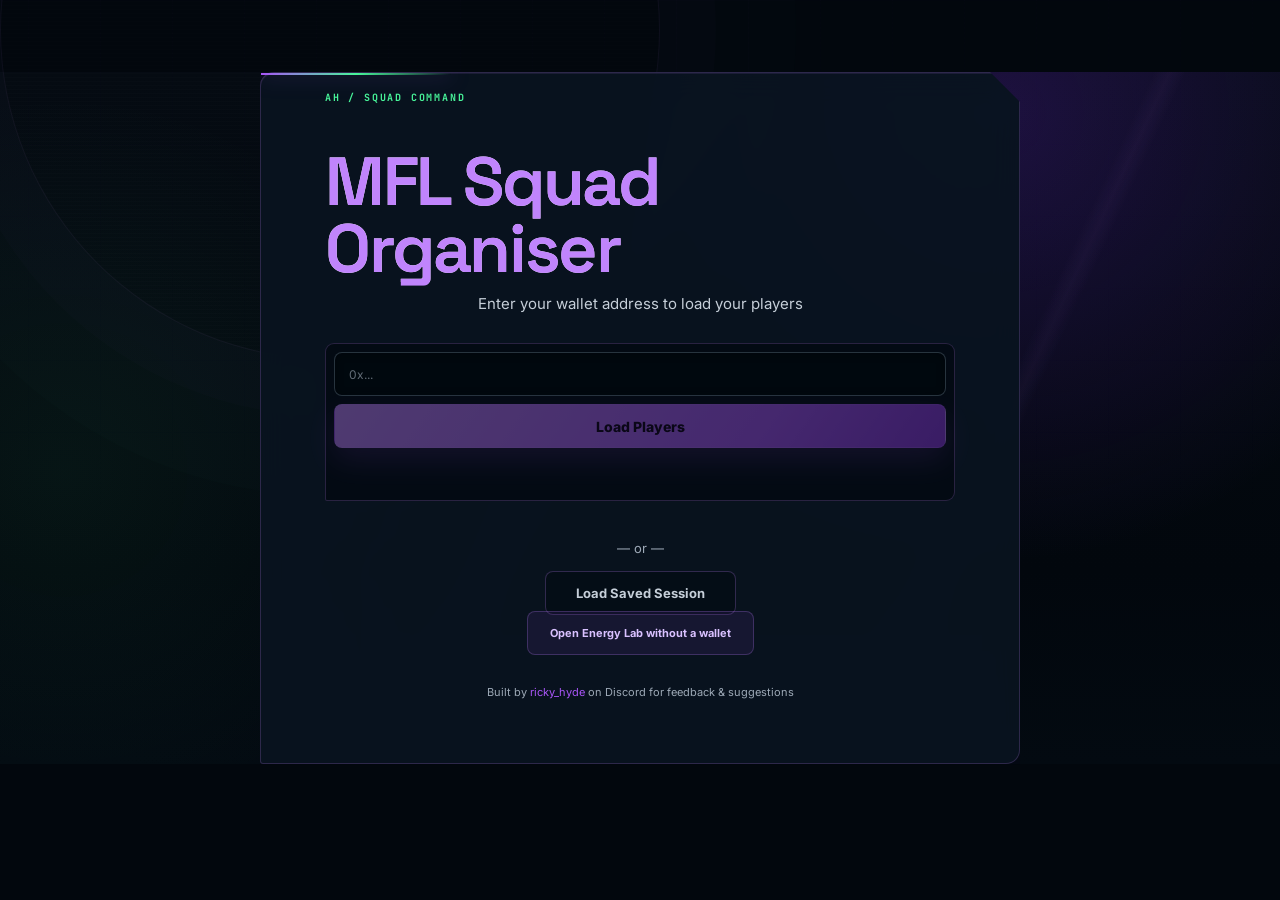
<file: index.html>
<!DOCTYPE html>
<html lang="en">
<head>
<meta charset="UTF-8">
<meta name="viewport" content="width=device-width, initial-scale=1.0">
<title>MFL Squad Organiser</title>
<style>
@import url('https://fonts.googleapis.com/css2?family=DM+Sans:wght@400;500;600;700&family=JetBrains+Mono:wght@400;500;600;700&family=Space+Grotesk:wght@500;600;700&display=swap');

:root {
  --bg-primary: #0a0e13;
  --bg-secondary: #111820;
  --bg-tertiary: #1a2230;
  --bg-card: #151d28;
  --bg-hover: #1e2a3a;
  --bg-pitch: #1a5c2a;
  --border: #2a3545;
  --border-light: #3a4858;
  --text-primary: #e8ecf1;
  --text-secondary: #8899aa;
  --text-muted: #5a6a7a;
  --accent: #a855f7;
  --accent-glow: rgba(168, 85, 247, 0.15);
  --green: #3af24b;
  --yellow: #ffcc00;
  --orange: #ff9900;
  --red: #ff0000;
  --pink: #fa53ff;
  --loan-accent: #ff6b35;
  --loan-glow: rgba(255, 107, 53, 0.2);
  --oop-color: #ff4444;
}

* { margin: 0; padding: 0; box-sizing: border-box; }

body {
  font-family: 'DM Sans', sans-serif;
  background: var(--bg-primary);
  color: var(--text-primary);
  min-height: 100vh;
  overflow-x: hidden;
}

#uploadScreen {
  display: flex; flex-direction: column; align-items: center;
  justify-content: center; min-height: 100vh; padding: 40px 20px;
}
.upload-title { font-family: 'JetBrains Mono', monospace; font-size: 28px; font-weight: 600; margin-bottom: 8px; letter-spacing: -0.5px; }
.upload-subtitle { color: var(--text-secondary); margin-bottom: 40px; font-size: 14px; }

.wallet-box {
  display: flex; flex-direction: column; align-items: center; gap: 12px;
  width: 100%; max-width: 440px; margin-bottom: 24px;
}
.wallet-input {
  width: 100%; padding: 12px 16px;
  background: var(--bg-secondary); border: 2px solid var(--border-light);
  border-radius: 8px; color: var(--text-primary);
  font-family: 'JetBrains Mono', monospace; font-size: 14px; outline: none;
  transition: border-color 0.2s;
}
.wallet-input:focus { border-color: var(--accent); }
.wallet-input::placeholder { color: var(--text-muted); }
#btnLoad {
  font-family: 'JetBrains Mono', monospace; padding: 12px 0;
  background: var(--accent); color: #fff; border: none; border-radius: 8px;
  font-size: 14px; font-weight: 600; cursor: pointer; width: 100%;
  opacity: 0.4; pointer-events: none; transition: all 0.2s;
}
#btnLoad.ready { opacity: 1; pointer-events: all; }
#btnLoad.ready:hover { background: #c084fc; transform: translateY(-1px); }
#btnLoad:disabled { cursor: not-allowed; }
#loadStatus { font-size: 13px; min-height: 20px; text-align: center; }

.upload-or { color: var(--text-muted); font-size: 13px; margin: 15px 0; }
#btnLoadSave { font-family: 'JetBrains Mono', monospace; padding: 10px 30px; background: transparent; color: var(--text-secondary); border: 1px solid var(--border-light); border-radius: 8px; font-size: 13px; cursor: pointer; transition: all 0.2s; margin-bottom: 15px; }
#btnLoadSave:hover { border-color: var(--accent); color: var(--accent); }

#appScreen { display: none; }
.app-header { display: flex; align-items: center; justify-content: space-between; padding: 10px 20px; background: var(--bg-secondary); border-bottom: 1px solid var(--border); position: sticky; top: 0; z-index: 100; }
.app-logo { font-family: 'JetBrains Mono', monospace; font-size: 16px; font-weight: 600; color: var(--accent); }
.header-actions { display: flex; gap: 10px; align-items: center; }
.btn { font-family: 'DM Sans', sans-serif; padding: 6px 14px; border-radius: 6px; font-size: 12px; font-weight: 600; cursor: pointer; border: 1px solid var(--border-light); background: var(--bg-tertiary); color: var(--text-primary); transition: all 0.15s; }
.btn:hover { border-color: var(--accent); color: var(--accent); }
.btn-accent { background: var(--accent); border-color: var(--accent); color: #fff; }
.btn-accent:hover { background: #c084fc; color: #fff; }

.pool-summary { padding: 8px 20px; background: var(--bg-secondary); border-bottom: 1px solid var(--border); overflow-x: auto; }
.pool-row { display: flex; gap: 0; align-items: center; flex-wrap: nowrap; margin-bottom: 3px; }
.pool-row:last-child { margin-bottom: 0; }
.pool-section-title { font-family: 'JetBrains Mono', monospace; font-size: 13px; font-weight: 600; color: var(--text-muted); text-transform: uppercase; letter-spacing: 1px; padding: 2px 12px 2px 0; white-space: nowrap; min-width: 85px; }
.pool-item { display: flex; align-items: center; gap: 4px; padding: 2px 8px; font-size: 12px; white-space: nowrap; }
.pool-item-label { font-family: 'JetBrains Mono', monospace; font-size: 13px; color: var(--text-secondary); }
.pool-item-count { font-family: 'JetBrains Mono', monospace; font-size: 16px; font-weight: 600; color: var(--text-primary); min-width: 20px; text-align: center; }

.pool-summary { display:flex; flex-wrap:wrap; align-items:center; gap:8px 18px; }
.pool-counts { flex:1 1 auto; min-width:0; overflow-x:auto; }
.pool-scan-controls { display:flex; flex:0 1 auto; flex-wrap:wrap; gap:10px; margin-left:auto; }
.career-scan { display:grid; align-content:center; gap:5px; min-width:0; max-width:260px; }
.career-scan[hidden] { display:none; }
.career-scan__actions { display:flex; flex-wrap:wrap; gap:4px; }
.pool-scan-controls .btn { min-height:32px; padding:5px 10px; font-size:11px; white-space:nowrap; }
.career-scan__actions [hidden] { display:none; }
.career-scan__progress { display:grid; grid-template-columns:minmax(0,1fr) auto; gap:3px 6px; align-items:center; }
.career-scan__track { grid-column:1/-1; height:3px; overflow:hidden; border-radius:999px; background:rgba(1,8,13,.72); }
.career-scan__fill { width:0; height:100%; border-radius:inherit; background:linear-gradient(90deg,#27c97d,#48f59a); box-shadow:0 0 14px rgba(72,245,154,.32); transition:width .25s ease; }
.career-scan__status,.career-scan__eta { color:var(--text-muted); font:600 8px 'JetBrains Mono',monospace; }
.career-scan__eta { color:#a8f5cd; }
.energy-pool-scan .career-scan__fill { background:linear-gradient(90deg,#8b5cf6,#c084fc); box-shadow:0 0 14px rgba(168,85,247,.35); }
.energy-pool-scan .career-scan__eta { color:#dec3ff; }

.main-layout { display: flex; height: calc(100vh - 115px); }
.squad-nav { width: 220px; min-width: 220px; background: var(--bg-secondary); border-right: 1px solid var(--border); display: flex; flex-direction: column; overflow: hidden; }
.squad-nav-header { padding: 12px; border-bottom: 1px solid var(--border); display: flex; align-items: center; justify-content: space-between; }
.squad-nav-title { font-family: 'JetBrains Mono', monospace; font-size: 12px; font-weight: 600; color: var(--text-secondary); text-transform: uppercase; letter-spacing: 1px; }
.btn-add-squad { width: 26px; height: 26px; border-radius: 6px; background: var(--accent); color: #fff; border: none; font-size: 16px; cursor: pointer; display: flex; align-items: center; justify-content: center; }
.btn-add-squad:hover { background: #c084fc; }
.squad-list { flex: 1; overflow-y: auto; padding: 6px; }
.squad-list-item { padding: 8px 10px; border-radius: 6px; cursor: pointer; display: flex; align-items: center; justify-content: space-between; font-size: 13px; transition: background 0.1s; margin-bottom: 2px; }
.squad-list-item:hover { background: var(--bg-hover); }
.squad-list-item.active { background: var(--accent-glow); border: 1px solid rgba(168, 85, 247, 0.3); }
.squad-list-item .squad-count { font-family: 'JetBrains Mono', monospace; font-size: 10px; color: var(--text-muted); }
.squad-delete-btn { background: none; border: none; color: var(--text-muted); cursor: pointer; font-size: 14px; padding: 0 4px; opacity: 0; transition: opacity 0.1s; }
.squad-list-item:hover .squad-delete-btn { opacity: 1; }
.squad-delete-btn:hover { color: var(--red); }

.squad-view { flex: 1; overflow-y: auto; padding: 20px; }
.squad-header { display: flex; align-items: center; gap: 12px; margin-bottom: 16px; }
.squad-name-input { font-family: 'JetBrains Mono', monospace; font-size: 20px; font-weight: 600; background: transparent; border: none; color: var(--text-primary); outline: none; border-bottom: 2px solid transparent; padding: 4px 0; transition: border-color 0.2s; width: 300px; }
.squad-name-input:focus { border-bottom-color: var(--accent); }
.squad-actions { display: flex; gap: 8px; margin-left: auto; align-items: center; }
.season-toggle { display: inline-flex; align-items: center; gap: 8px; min-height: 30px; padding: 5px 10px 5px 7px; border: 1px solid var(--border-light); border-radius: 999px; background: var(--bg-tertiary); color: var(--text-secondary); font-family: 'JetBrains Mono', monospace; font-size: 10px; font-weight: 600; cursor: pointer; transition: border-color 0.15s, color 0.15s, background 0.15s; }
.season-toggle:hover { border-color: var(--accent); color: var(--text-primary); }
.season-toggle:focus-visible { outline: 2px solid var(--accent); outline-offset: 2px; }
.season-toggle[aria-pressed="true"] { border-color: var(--accent); background: var(--accent-glow); color: var(--text-primary); }
.season-toggle-dot { width: 16px; height: 16px; border-radius: 50%; background: var(--text-muted); box-shadow: inset 0 0 0 4px var(--bg-secondary); transition: background 0.15s, transform 0.15s; }
.season-toggle[aria-pressed="true"] .season-toggle-dot { background: var(--accent); transform: translateX(2px); }

.formations-row { display: flex; gap: 20px; margin-bottom: 16px; }
.formation-section { flex: 1; min-width: 0; }
.formation-header { display: flex; align-items: center; gap: 12px; margin-bottom: 8px; }
.formation-label { font-family: 'JetBrains Mono', monospace; font-size: 12px; font-weight: 600; color: var(--text-secondary); text-transform: uppercase; letter-spacing: 1px; }
.formation-select { font-family: 'JetBrains Mono', monospace; font-size: 12px; background: var(--bg-tertiary); color: var(--text-primary); border: 1px solid var(--border-light); border-radius: 6px; padding: 5px 10px; cursor: pointer; outline: none; }
.formation-select:focus { border-color: var(--accent); }

.pitch-container { position: relative; width: 100%; max-width: 450px; aspect-ratio: 68 / 90; background: var(--bg-pitch); border-radius: 10px; overflow: hidden; border: 2px solid #2a6a38; }
.pitch-markings { position: absolute; inset: 0; pointer-events: none; }
.pitch-markings svg { width: 100%; height: 100%; }
.pitch-slot { position: absolute; transform: translate(-50%, -50%); width: 72px; text-align: center; cursor: pointer; z-index: 2; }
.pitch-slot.dragging { opacity: 0.4; z-index: 10; }
.pitch-slot.drag-over .pitch-slot-card { border-color: var(--accent) !important; box-shadow: 0 0 12px var(--accent-glow); }
.pitch-slot-card { background: rgba(10, 14, 19, 0.85); border: 1px solid var(--border-light); border-radius: 6px; padding: 4px 6px; min-height: 40px; display: flex; flex-direction: column; align-items: center; justify-content: center; transition: all 0.15s; position: relative; overflow: hidden; }
.pitch-slot-card:hover { border-color: var(--accent); background: rgba(10, 14, 19, 0.95); }
.pitch-slot-card.empty { border-style: dashed; opacity: 0.6; }
.pitch-slot-card.loan { border-color: var(--loan-accent); box-shadow: 0 0 8px var(--loan-glow); }
.pitch-slot-card.oop { border-color: var(--oop-color); border-width: 2px; }
/* Card-image layout — transparent background so the player art shows cleanly */
.pitch-slot-card.has-img { background: transparent; padding: 0; justify-content: flex-start; }
.pitch-slot-card.has-img:hover { background: transparent; }
.pitch-slot-img { width: 100%; height: 62px; object-fit: cover; object-position: top; display: block; }
.pitch-slot-footer { width: 100%; background: rgba(8, 12, 18, 0.88); padding: 2px 4px 3px; text-align: center; }
.pitch-slot-pos { font-family: 'JetBrains Mono', monospace; font-size: 9px; color: var(--text-muted); text-transform: uppercase; }
.pitch-slot-name { font-size: 10px; font-weight: 600; color: var(--text-primary); white-space: nowrap; overflow: hidden; text-overflow: ellipsis; max-width: 68px; }
.pitch-slot-ovr { display: grid; grid-template-columns: minmax(0, 1fr) auto minmax(0, 1fr); align-items: baseline; width: 100%; font-family: 'JetBrains Mono', monospace; font-size: 13px; font-weight: 700; text-align: center; }
.pitch-slot-ovr-value { grid-column: 2; }
.pitch-slot-ovr-alerts { grid-column: 3; display: inline-flex; align-items: baseline; justify-self: start; gap: 3px; min-width: 0; margin-left: 3px; color: var(--red); font-size: inherit; font-weight: 700; }
.pitch-slot-training-warning { font-size: 8px; }
.pitch-slot-energy-warning { color: var(--red); line-height: 1; }
.pitch-slot-retire { font-size: 9px; margin-top: 1px; }
.pitch-slot-remove { position: absolute; top: -6px; right: -6px; width: 16px; height: 16px; border-radius: 50%; background: var(--red); color: #fff; font-size: 10px; border: none; cursor: pointer; display: none; align-items: center; justify-content: center; line-height: 1; }
.pitch-slot-card:hover .pitch-slot-remove { display: flex; }
.oop-badge { font-family: 'JetBrains Mono', monospace; font-size: 7px; font-weight: 700; color: var(--oop-color); letter-spacing: 0.5px; }
.loan-badge { font-family: 'JetBrains Mono', monospace; font-size: 7px; font-weight: 700; color: var(--loan-accent); letter-spacing: 0.5px; }

.squad-player-list { margin-top: 16px; }
.squad-player-list-title { font-family: 'JetBrains Mono', monospace; font-size: 12px; font-weight: 600; color: var(--text-secondary); text-transform: uppercase; letter-spacing: 1px; margin-bottom: 8px; }
.squad-player-entry { display: flex; align-items: center; gap: 8px; padding: 5px 8px; border-radius: 4px; cursor: pointer; font-size: 13px; transition: background 0.1s; }
.squad-player-entry:hover { background: var(--bg-hover); }
.squad-player-entry .sp-ovr { font-family: 'JetBrains Mono', monospace; font-size: 12px; font-weight: 600; width: 28px; text-align: center; }
.squad-player-entry .sp-name { flex: 1; }
.squad-player-entry .sp-pos { font-family: 'JetBrains Mono', monospace; font-size: 10px; color: var(--text-muted); }
.squad-player-entry.loan-entry { color: var(--loan-accent); }
.squad-avg-row { display:flex; gap:16px; margin-inline:auto; white-space:nowrap; }
.squad-avg-row:empty { display:none; }
.squad-avg-item { display:flex; flex-direction:column; align-items:center; gap:2px; }
.squad-avg-label { font-family:'JetBrains Mono',monospace; font-size:9px; color:var(--text-muted); text-transform:uppercase; letter-spacing:0.5px; }
.squad-avg-val { font-family:'JetBrains Mono',monospace; font-size:15px; font-weight:700; }
.squad-player-entry .sp-age { font-family:'JetBrains Mono',monospace; font-size:10px; color:var(--yellow); min-width:22px; text-align:center; }
.squad-player-entry .sp-progression,
.pr-progression { display:inline-flex; align-items:center; justify-content:center; min-width:48px; min-height:21px; padding:2px 6px; border:1px solid rgba(58,242,75,.3); border-radius:5px 5px 5px 1px; background:rgba(58,242,75,.1); color:#adffd2; font-family:'JetBrains Mono',monospace; font-size:9px; font-weight:700; white-space:nowrap; }
.squad-player-entry .sp-progression.is-flat,
.pr-progression.is-flat { border-color:var(--border-light); background:var(--bg-tertiary); color:var(--text-muted); }
.sp-seasons,.pr-seasons { display:inline-flex; align-items:center; justify-content:center; min-width:46px; min-height:21px; padding:2px 6px; border:1px solid rgba(168,85,247,.32); border-radius:5px 5px 5px 1px; background:rgba(168,85,247,.1); color:#dec3ff; font:700 9px 'JetBrains Mono',monospace; white-space:nowrap; }
.sp-seasons.is-empty,.pr-seasons.is-empty { border-color:var(--border); background:var(--bg-tertiary); color:var(--text-muted); }
.squad-player-entry .sp-pen { font-family:'JetBrains Mono',monospace; font-size:10px; font-weight:700; color:var(--red); min-width:36px; text-align:right; }
.squad-player-entry .sp-stats { display:grid; grid-template-columns:repeat(6,28px); gap:4px; font-family:'JetBrains Mono',monospace; font-size:9px; text-align:center; color:var(--text-secondary); }
.squad-player-entry .sp-all-pos { min-width:110px; font-family:'JetBrains Mono',monospace; font-size:9px; color:var(--text-secondary); }
.viewer-stat-head { display:grid; grid-template-columns:28px minmax(120px,1fr) 110px repeat(6,28px); gap:4px; padding:4px 8px; color:var(--text-muted); font-family:'JetBrains Mono',monospace; font-size:8px; text-transform:uppercase; }
@media (max-width: 760px) {
  body.viewer-mode .squad-player-entry { flex-wrap:wrap; }
  body.viewer-mode .squad-player-entry .sp-stats { width:100%; margin-left:36px; }
  body.viewer-mode .viewer-stat-head { display:none; }
}
.pitch-slot-age { font-family:'JetBrains Mono',monospace; font-size:9px; color:var(--text-muted); }
.pitch-slot-pen { font-family:'JetBrains Mono',monospace; font-size:9px; font-weight:700; color:var(--red); }
.copied-toast { position: fixed; bottom: 20px; left: 50%; transform: translateX(-50%); background: var(--accent); color: #fff; padding: 8px 20px; border-radius: 8px; font-size: 13px; font-weight: 600; z-index: 999; opacity: 0; transition: opacity 0.2s; pointer-events: none; }
.copied-toast.show { opacity: 1; }

.modal-overlay { position: fixed; inset: 0; background: rgba(0,0,0,0.7); z-index: 200; display: none; align-items: flex-start; justify-content: center; padding: 68px 20px 24px; overflow-y: auto; }
.modal-overlay.open { display: flex; }
.modal { background: var(--bg-secondary); border: 1px solid var(--border); border-radius: 12px; width: 90%; max-width: 850px; max-height: min(720px, calc(100vh - 96px)); display: flex; flex-direction: column; overflow: hidden; }
.modal-header { display: flex; align-items: center; justify-content: space-between; padding: 16px 20px; border-bottom: 1px solid var(--border); }
.modal-title { font-family: 'JetBrains Mono', monospace; font-size: 16px; font-weight: 600; }
.modal-close { background: none; border: none; color: var(--text-secondary); font-size: 24px; cursor: pointer; padding: 0 4px; }
.modal-close:hover { color: var(--text-primary); }
.modal-filters { padding: 12px 20px; border-bottom: 1px solid var(--border); display: flex; flex-wrap: wrap; gap: 8px; align-items: center; }
.filter-range { display: inline-flex; align-items: center; gap: 6px; }
.filter-range .filter-label { white-space: nowrap; }
.filter-input { font-family: 'DM Sans', sans-serif; background: var(--bg-tertiary); border: 1px solid var(--border-light); color: var(--text-primary); padding: 6px 10px; border-radius: 6px; font-size: 12px; outline: none; width: 160px; }
.filter-input:focus { border-color: var(--accent); }
.filter-input::placeholder { color: var(--text-muted); }
.filter-select { font-family: 'DM Sans', sans-serif; background: var(--bg-tertiary); border: 1px solid var(--border-light); color: var(--text-primary); padding: 6px 8px; border-radius: 6px; font-size: 12px; outline: none; cursor: pointer; }
.filter-select:focus { border-color: var(--accent); }
.filter-small { width: 60px; }
.filter-label { font-size: 11px; color: var(--text-muted); }
.career-season-filter input { accent-color:var(--accent); }
.retirement-filters { display:inline-flex; align-items:center; gap:4px; padding:4px 6px; border:1px solid var(--border); border-radius:7px; background:rgba(10,14,19,.26); }
.retirement-filter { display:inline-flex; align-items:center; gap:4px; min-height:24px; padding:2px 5px; border-radius:4px; color:var(--text-secondary); font-size:10px; white-space:nowrap; cursor:pointer; transition:background .15s,color .15s; }
.retirement-filter:hover { background:var(--bg-hover); color:var(--text-primary); }
.retirement-filter input { width:13px; height:13px; margin:0; cursor:pointer; }
.retirement-filter--none input { accent-color:var(--text-secondary); }
.retirement-filter--yellow input { accent-color:var(--yellow); }
.retirement-filter--orange input { accent-color:var(--orange); }
.retirement-filter--red input { accent-color:var(--red); }
.retirement-filter__dot { width:6px; height:6px; border-radius:50%; background:currentColor; box-shadow:0 0 5px currentColor; }
.retirement-filter--none .retirement-filter__dot { color:var(--text-muted); box-shadow:none; }
.retirement-filter--yellow .retirement-filter__dot { color:var(--yellow); }
.retirement-filter--orange .retirement-filter__dot { color:var(--orange); }
.retirement-filter--red .retirement-filter__dot { color:var(--red); }
.filter-clear { appearance:none; min-height:30px; padding:5px 9px; border:1px solid var(--border-light); border-radius:6px; background:transparent; color:var(--text-secondary); font:600 10px 'JetBrains Mono',monospace; cursor:pointer; white-space:nowrap; transition:border-color .15s,color .15s,background .15s; }
.filter-clear:hover { border-color:var(--accent); background:var(--accent-glow); color:var(--text-primary); }
.filter-clear:focus-visible { outline:2px solid var(--accent); outline-offset:2px; }
.alt-upgrade-button { margin-left:auto; min-height:30px; padding:5px 10px; border:1px solid var(--border-light); border-radius:6px; background:var(--bg-tertiary); color:var(--text-secondary); font:600 11px 'JetBrains Mono',monospace; cursor:pointer; white-space:nowrap; transition:all .15s; }
.alt-upgrade-button:hover { border-color:var(--accent); color:var(--text-primary); }
.alt-upgrade-button:focus-visible { outline:2px solid var(--accent); outline-offset:2px; }
.alt-upgrade-controls { display:inline-flex; align-items:center; gap:6px; min-height:30px; padding:4px 7px; border:1px solid rgba(168,85,247,.35); border-radius:6px 6px 6px 2px; background:rgba(168,85,247,.09); }
.alt-upgrade-controls[hidden] { display:none; }
.alt-upgrade-threshold { display:inline-flex; align-items:center; gap:3px; color:var(--text-secondary); font:600 11px 'JetBrains Mono',monospace; }
.alt-upgrade-threshold .filter-input { width:58px; padding-block:4px; text-align:right; }
#addPlayerModal .modal { max-width:1080px; }
.player-table-header { display:flex; align-items:center; gap:6px; padding:6px 20px; border-bottom:1px solid var(--border); font-family:'JetBrains Mono',monospace; font-size:10px; color:var(--text-muted); text-transform:uppercase; letter-spacing:0.5px; }
.sort-header { appearance:none; min-width:0; padding:2px 0; border:0; background:transparent; color:inherit; font:inherit; text-transform:inherit; letter-spacing:inherit; cursor:pointer; display:inline-flex; align-items:center; gap:3px; white-space:nowrap; }
.sort-header:hover { color:var(--text-primary); }
.sort-header:focus-visible { color:var(--text-primary); outline:2px solid var(--accent); outline-offset:3px; border-radius:2px; }
.sort-header[aria-sort='ascending'],.sort-header[aria-sort='descending'] { color:var(--accent); }
.sort-indicator { width:8px; color:var(--accent); font-size:9px; line-height:1; }
.sort-header--ovr { width:30px; justify-content:center; }
.sort-header--name { flex:1; }
.sort-header--position { width:96px; flex:0 0 96px; }
.player-table-header__other-position { width:180px; flex:0 0 180px; }
.sort-header--energy { width:46px; flex:0 0 46px; justify-content:center; }
.sort-header--progression { width:48px; justify-content:center; }
.sort-header--seasons { width:46px; justify-content:center; }
.sort-header--stat { width:24px; justify-content:center; }
.sort-header--age { width:46px; justify-content:center; }
.sort-header--nationality { width:70px; justify-content:flex-end; }
.player-table-stat-headers { width:160px; display:flex; gap:2px; }
.modal-body { flex: 1; overflow-y: auto; padding: 0; }
.player-row { display: flex; align-items: center; padding: 7px 20px; border-bottom: 1px solid var(--border); cursor: pointer; transition: background 0.1s; font-size: 13px; gap: 6px; }
.player-row:hover { background: var(--bg-hover); }
.pr-ovr { font-family: 'JetBrains Mono', monospace; font-size: 13px; font-weight: 700; width: 30px; text-align: center; }
.pr-name { flex: 1; min-width: 0; white-space: nowrap; overflow: hidden; text-overflow: ellipsis; }
.pr-pos { display:flex; flex-wrap:wrap; gap:3px; align-items:center; min-width:0; }
.pr-pos--main { width:96px; flex:0 0 96px; }
.pr-pos--other { width:180px; flex:0 0 180px; }
.pr-energy { width:46px; flex:0 0 46px; color:var(--red); font:700 11px 'JetBrains Mono',monospace; text-align:center; }
.pr-energy.is-clear { color:var(--text-muted); }
.pr-energy.is-pending { color:var(--text-muted); }
.pos-chip { display:inline-flex; align-items:center; gap:3px; padding:2px 5px; border-radius:4px; background:var(--bg-tertiary); font-family:'JetBrains Mono',monospace; font-size:10px; white-space:nowrap; }
.pos-chip__label { color:var(--text-muted); }
.pos-chip__ovr { font-weight:700; }
.pitch-slot-img { width: 100%; height: 62px; object-fit: cover; object-position: top; display: block; }
.pr-stats { font-family: 'JetBrains Mono', monospace; font-size: 10px; display: flex; gap: 2px; }
.pr-stat { width: 24px; text-align: center; border-radius: 2px; padding: 1px 0; }
.pr-retire { width: 20px; text-align: center; font-size: 13px; }
.pr-age { font-family: 'JetBrains Mono', monospace; font-size: 11px; color: var(--text-secondary); width: 46px; text-align: center; }
.pr-nat { font-size: 11px; color: var(--text-secondary); width: 70px; text-align: right; overflow: hidden; text-overflow: ellipsis; white-space: nowrap; }

.loan-modal .modal { max-width: 400px; }
.loan-form { padding: 20px; display: flex; flex-direction: column; gap: 12px; overflow-y: auto; }
.loan-form label { font-size: 12px; color: var(--text-secondary); font-weight: 600; }
.loan-form input, .loan-form select { font-family: 'DM Sans', sans-serif; background: var(--bg-tertiary); border: 1px solid var(--border-light); color: var(--text-primary); padding: 8px 12px; border-radius: 6px; font-size: 13px; outline: none; }
.loan-form input:focus, .loan-form select:focus { border-color: var(--accent); }
.loan-id-row { display: grid; grid-template-columns: minmax(0, 1fr) auto; gap: 8px; }
.loan-id-row .btn { min-width: 104px; }
.loan-lookup-status { min-height: 18px; margin-top: -5px; color: var(--text-muted); font-size: 11px; }
.loan-player-preview { display: none; grid-template-columns: 58px minmax(0, 1fr); gap: 12px; align-items: center; padding: 10px; border: 1px solid rgba(255,107,53,0.35); border-radius: 8px; background: rgba(255,107,53,0.07); }
.loan-player-preview.visible { display: grid; }
.loan-player-preview img { width: 58px; height: 76px; border-radius: 5px; object-fit: cover; object-position: top; background: var(--bg-primary); }
.loan-player-preview-name { color: var(--text-primary); font-weight: 700; }
.loan-player-preview-meta { margin-top: 3px; color: var(--text-secondary); font-family: 'JetBrains Mono', monospace; font-size: 10px; line-height: 1.5; }
.loan-divider { display: flex; align-items: center; gap: 8px; color: var(--text-muted); font-family: 'JetBrains Mono', monospace; font-size: 9px; text-transform: uppercase; letter-spacing: 0.6px; }
.loan-divider::before, .loan-divider::after { content: ''; height: 1px; flex: 1; background: var(--border); }

::-webkit-scrollbar { width: 6px; height: 6px; }
::-webkit-scrollbar-track { background: transparent; }
::-webkit-scrollbar-thumb { background: var(--border); border-radius: 3px; }
::-webkit-scrollbar-thumb:hover { background: var(--border-light); }
.no-squad-msg { display: flex; align-items: center; justify-content: center; height: 100%; color: var(--text-muted); font-size: 14px; }
.viewer-live-status { display: none; margin-left: auto; font-family: 'JetBrains Mono', monospace; font-size: 11px; color: var(--green); }
body.viewer-mode #uploadScreen,
body.viewer-mode .header-division-counts,
body.viewer-mode .header-actions,
body.viewer-mode .pool-summary,
body.viewer-mode .squad-nav,
body.viewer-mode .squad-actions,
body.viewer-mode .pitch-slot-remove,
body.viewer-mode .modal-overlay { display: none !important; }
body.viewer-mode #appScreen { display: block; }
body.viewer-mode .viewer-live-status { display: block; }
body.viewer-mode .main-layout { height: auto; min-height: calc(100vh - 45px); }
body.viewer-mode .squad-view { width: 100%; overflow: visible; }
body.viewer-mode .formation-section { display: flex; flex-direction: column; align-items: center; }
body.viewer-mode .formation-header { width: 100%; max-width: 450px; }
body.viewer-mode .formation-select,
body.viewer-mode .squad-name-input { pointer-events: none; }
body.viewer-mode .pitch-slot { cursor: default; }
@media (max-width: 900px) {
  body.viewer-mode .formations-row { flex-direction: column; }
  body.viewer-mode .pitch-container { max-width: 520px; }
}
</style>
  <link rel="stylesheet" href="./hub-tool-frame.css?v=2.0.2">
  <link rel="stylesheet" href="./energy-lab.css?v=1.1.0">
<style>
/* ==============================================================
   ORBITAL TOUCHLINE / SQUAD COMMAND
================================================================ */
:root {
  --bg-primary: #02070d;
  --bg-secondary: #06111a;
  --bg-tertiary: #09141f;
  --bg-card: rgba(9, 20, 31, .96);
  --bg-hover: rgba(168, 85, 247, .105);
  --bg-pitch: #08231d;
  --border: rgba(151, 178, 199, .2);
  --border-light: rgba(151, 178, 199, .3);
  --text-primary: #f4f7f8;
  --text-secondary: #aeb9c5;
  --text-muted: #718092;
  --accent: #a855f7;
  --accent-glow: rgba(168, 85, 247, .16);
  --green: #48f59a;
  --yellow: #f4b84a;
  --orange: #ff9466;
  --red: #ff6b6b;
  --pink: #c084fc;
  --loan-accent: #ff9466;
  --loan-glow: rgba(255, 148, 102, .18);
  --oop-color: #ff6b6b;
}

html {
  min-width: 0;
  background: var(--bg-primary);
  color-scheme: dark;
}

body {
  position: relative;
  min-width: 0;
  overflow-x: clip;
  font-family: "DM Sans", Inter, sans-serif;
  background:
    radial-gradient(circle at 9% 4%, rgba(168, 85, 247, .2), transparent 29rem),
    radial-gradient(circle at 91% 80%, rgba(72, 245, 154, .07), transparent 26rem),
    linear-gradient(155deg, #02070d 0%, #06111a 54%, #030a12 100%);
}

body::before {
  content: "";
  position: fixed;
  inset: 0;
  z-index: 0;
  pointer-events: none;
  background-image:
    linear-gradient(rgba(168, 85, 247, .043) 1px, transparent 1px),
    linear-gradient(90deg, rgba(168, 85, 247, .043) 1px, transparent 1px),
    repeating-linear-gradient(0deg, transparent 0 4px, rgba(255,255,255,.011) 4px 5px);
  background-size: 72px 72px, 72px 72px, 100% 5px;
  mask-image: linear-gradient(to bottom, black, transparent 86%);
}

body::after {
  content: "";
  position: fixed;
  z-index: 0;
  top: -300px;
  right: -220px;
  width: 660px;
  aspect-ratio: 1;
  pointer-events: none;
  border: 1px solid rgba(192, 132, 252, .18);
  border-radius: 50%;
  box-shadow:
    0 0 0 56px rgba(168,85,247,.035),
    0 0 0 136px rgba(72,245,154,.018);
}

#uploadScreen,
#appScreen {
  position: relative;
  z-index: 1;
}

#uploadScreen {
  width: min(760px, calc(100% - 28px));
  min-height: auto;
  margin: clamp(18px, 8vh, 90px) auto;
  padding: clamp(32px, 6vw, 64px);
  overflow: hidden;
  border: 1px solid rgba(168, 85, 247, .38);
  border-radius: 14px 14px 14px 3px;
  background:
    linear-gradient(135deg, rgba(168,85,247,.13), transparent 42%),
    linear-gradient(180deg, rgba(255,255,255,.025), transparent),
    rgba(6,17,26,.94);
  box-shadow: inset 0 1px rgba(255,255,255,.055), 0 28px 90px rgba(0,0,0,.45);
  clip-path: polygon(0 0, calc(100% - 30px) 0, 100% 30px, 100% 100%, 0 100%);
  animation: squad-deck-in 680ms cubic-bezier(.2,.8,.2,1) both;
}

#uploadScreen::before {
  content: "AH / SQUAD COMMAND";
  position: absolute;
  top: 20px;
  left: clamp(32px, 6vw, 64px);
  color: var(--green);
  font: 700 10px/1 "JetBrains Mono", monospace;
  letter-spacing: .18em;
}

#uploadScreen::after {
  content: "";
  position: absolute;
  inset: 0 auto auto 0;
  width: 190px;
  height: 2px;
  background: linear-gradient(90deg, var(--accent), var(--green), transparent);
  box-shadow: 0 0 20px rgba(168,85,247,.55);
}

.upload-title {
  margin-top: 12px;
  margin-bottom: 12px;
  font-family: "Space Grotesk", Inter, sans-serif;
  font-size: clamp(38px, 7vw, 68px);
  font-weight: 700;
  line-height: .94;
  letter-spacing: -.055em;
  color: transparent;
  background: linear-gradient(110deg, #fff 12%, #e9d5ff 58%, #aeb9c5);
  -webkit-background-clip: text;
  background-clip: text;
}

.upload-subtitle {
  margin-bottom: 30px;
  color: var(--text-secondary);
  font-size: 15px;
}

.wallet-box {
  width: 100%;
  max-width: none;
  padding: 8px;
  gap: 8px;
  border: 1px solid var(--border);
  border-radius: 9px 9px 9px 2px;
  background: rgba(1, 8, 13, .62);
}

.wallet-input,
#btnLoad,
#btnLoadSave,
.btn,
.season-toggle,
.formation-select,
.filter-input,
.filter-select,
.loan-form input,
.loan-form select {
  min-height: 44px;
}

.wallet-input {
  min-width: 0;
  padding-inline: 14px;
  border-radius: 6px;
  border-color: rgba(151, 178, 199, .24);
  background: rgba(1, 8, 13, .72);
  font-family: "JetBrains Mono", monospace;
  font-size: 12px;
}

#btnLoad {
  min-width: 130px;
  padding-inline: 22px;
  border: 1px solid rgba(192,132,252,.6);
  border-radius: 6px 6px 6px 2px;
  background: linear-gradient(125deg, #c084fc, #a855f7 70%, #8b38df);
  color: #16051f;
  font-weight: 800;
  box-shadow: 0 12px 30px rgba(168,85,247,.25);
}

#btnLoad.ready:hover {
  color: #08020c;
  background: linear-gradient(125deg, #d8b4fe, #b768f8 72%);
  transform: translateY(-2px);
}

#btnLoadSave {
  min-width: 190px;
  margin-bottom: 0;
  border-color: rgba(151,178,199,.3);
  border-radius: 6px 6px 6px 2px;
  background: rgba(1,8,13,.4);
}

#loadStatus {
  margin-top: 16px;
  font-family: "JetBrains Mono", monospace;
  font-size: 11px;
}

.app-header {
  min-height: 66px;
  padding: 10px 18px;
  border-bottom-color: rgba(168,85,247,.28);
  background:
    linear-gradient(90deg, rgba(168,85,247,.1), transparent 44%),
    rgba(5,14,23,.97);
  box-shadow: 0 14px 36px rgba(0,0,0,.28);
  backdrop-filter: blur(20px);
}

.app-logo {
  flex: 0 0 auto;
  font-family: "Space Grotesk", Inter, sans-serif;
  font-size: 18px;
  font-weight: 700;
  letter-spacing: -.02em;
}

.header-division-counts {
  display: flex;
  flex: 1 1 auto;
  align-items: center;
  justify-content: center;
  gap: 6px;
  min-width: 0;
  padding: 0 18px;
  overflow-x: auto;
  scrollbar-width: none;
}

.header-division-counts:empty { display: none; }
.header-division-counts::-webkit-scrollbar { display: none; }

.header-division-count {
  display: inline-flex;
  flex: 0 0 auto;
  align-items: center;
  gap: 6px;
  min-height: 28px;
  padding: 4px 8px;
  border: 1px solid rgba(192,132,252,.25);
  border-radius: 5px 5px 5px 1px;
  background: rgba(168,85,247,.075);
  color: #9aaaba;
  font: 700 8px/1 'JetBrains Mono', monospace;
  letter-spacing: .08em;
  text-transform: uppercase;
  white-space: nowrap;
}

.header-division-count strong {
  color: #e9d5ff;
  font-size: 11px;
  letter-spacing: 0;
}

.app-logo::before {
  content: "AH / ";
  color: var(--green);
  font: 700 9px/1 "JetBrains Mono", monospace;
  letter-spacing: .12em;
}

.btn {
  display: inline-flex;
  align-items: center;
  justify-content: center;
  padding-inline: 15px;
  border-radius: 6px 6px 6px 2px;
  border-color: rgba(151,178,199,.28);
  background: rgba(9,20,31,.94);
  color: var(--text-primary);
  transition: transform 160ms ease, border-color 160ms ease, background 160ms ease, color 160ms ease, box-shadow 160ms ease;
}

.btn:hover {
  border-color: var(--green);
  color: var(--green);
  transform: translateY(-1px);
}

.btn-accent {
  border-color: rgba(192,132,252,.66);
  background: linear-gradient(125deg, #c084fc, #a855f7 72%);
  color: #16051f;
  box-shadow: 0 9px 24px rgba(168,85,247,.2);
}

.btn-accent:hover {
  border-color: #d8b4fe;
  background: linear-gradient(125deg, #d8b4fe, #b768f8);
  color: #08020c;
}

.wallet-input:focus,
.formation-select:focus,
.filter-input:focus,
.filter-select:focus,
.loan-form input:focus,
.loan-form select:focus,
.btn:focus-visible,
#btnLoad:focus-visible,
#btnLoadSave:focus-visible,
.btn-add-squad:focus-visible,
.modal-close:focus-visible,
.squad-delete-btn:focus-visible,
.pitch-slot-remove:focus-visible {
  outline: 2px solid var(--green);
  outline-offset: 3px;
  border-color: var(--green);
  box-shadow: 0 0 0 4px rgba(72,245,154,.1);
}

.pool-summary {
  padding: 9px 18px;
  border-bottom-color: rgba(151,178,199,.16);
  background:
    repeating-linear-gradient(90deg, transparent 0 79px, rgba(168,85,247,.035) 79px 80px),
    rgba(4,12,20,.95);
  scrollbar-color: rgba(168,85,247,.48) transparent;
}

.pool-section-title {
  color: var(--green);
  font-size: 9px;
  letter-spacing: .14em;
}

.pool-item {
  min-height: 32px;
  border-left: 1px solid rgba(151,178,199,.12);
}

.pool-item-count {
  color: #fff;
  font-size: 15px;
}

.main-layout {
  position: relative;
  min-width: 0;
  height: calc(100vh - 121px);
  background: rgba(2,7,13,.42);
}

.squad-nav {
  width: 236px;
  min-width: 236px;
  border-right-color: rgba(168,85,247,.22);
  background:
    linear-gradient(180deg, rgba(168,85,247,.08), transparent 28%),
    rgba(5,14,23,.96);
}

.squad-nav-header {
  min-height: 60px;
  padding: 10px 12px 10px 16px;
  border-bottom-color: rgba(151,178,199,.15);
}

.squad-nav-title,
.squad-player-list-title,
.formation-label {
  color: #94a3b2;
  font-size: 10px;
  letter-spacing: .12em;
}

.btn-add-squad,
.modal-close,
.squad-delete-btn {
  display: inline-flex;
  align-items: center;
  justify-content: center;
  width: 44px;
  min-width: 44px;
  height: 44px;
  min-height: 44px;
}

.btn-add-squad {
  border: 1px solid rgba(192,132,252,.58);
  border-radius: 6px 6px 6px 2px;
  background: linear-gradient(135deg, #c084fc, #a855f7);
  color: #16051f;
  font-weight: 800;
}

.squad-list {
  padding: 8px;
  scrollbar-color: rgba(192,132,252,.72) rgba(2,7,13,.42);
  scrollbar-gutter: stable;
  scrollbar-width: thin;
  overscroll-behavior: contain;
}

.squad-list::-webkit-scrollbar { width: 8px; }
.squad-list::-webkit-scrollbar-track {
  border-left: 1px solid rgba(151,178,199,.08);
  background: rgba(2,7,13,.42);
}
.squad-list::-webkit-scrollbar-thumb {
  border: 2px solid rgba(2,7,13,.42);
  border-radius: 999px;
  background: linear-gradient(180deg, rgba(192,132,252,.82), rgba(111,53,158,.82));
}
.squad-list::-webkit-scrollbar-thumb:hover {
  background: linear-gradient(180deg, #d8b4fe, #8b5cf6);
}
.squad-list:focus-visible {
  outline: 2px solid rgba(192,132,252,.72);
  outline-offset: -2px;
}

.division-list-heading {
  margin: 10px 4px 6px;
  color: #aebdca;
  font-family: 'JetBrains Mono', monospace;
  font-size: 9px;
  font-weight: 700;
  letter-spacing: .12em;
  text-transform: uppercase;
}

.division-list-heading:first-child { margin-top: 3px; }

.division-list-toggle {
  display: flex;
  align-items: center;
  gap: 6px;
  width: 100%;
  padding: 2px 0;
  border: 0;
  background: none;
  color: inherit;
  font: inherit;
  letter-spacing: inherit;
  text-transform: inherit;
  cursor: pointer;
}

.division-list-toggle::after {
  content: '';
  flex: 1;
  height: 1px;
  background: linear-gradient(90deg, rgba(192,132,252,.32), transparent);
}

.division-list-toggle:hover,
.division-list-toggle:focus-visible {
  color: #e9d5ff;
  outline: none;
}

.division-list-toggle:focus-visible {
  border-radius: 3px;
  box-shadow: 0 0 0 2px rgba(192,132,252,.58);
}

.division-list-chevron {
  color: #c084fc;
  font-size: 10px;
  line-height: 1;
  transition: transform .16s ease;
}

.division-list-toggle[aria-expanded="false"] .division-list-chevron {
  transform: rotate(-90deg);
}

.division-list-group { display: contents; }
.division-list-group[hidden] { display: none; }

.division-list-count {
  order: 2;
  min-width: 21px;
  padding: 2px 6px;
  border: 1px solid rgba(192,132,252,.32);
  border-radius: 999px;
  background: rgba(168,85,247,.09);
  color: #e9d5ff;
  font-size: 9px;
  line-height: 1.25;
  letter-spacing: 0;
  text-align: center;
}

@media (min-width: 769px) {
  .main-layout {
    height: calc(100vh - 121px) !important;
    height: calc(100dvh - 121px) !important;
    min-height: 0 !important;
    overflow: hidden !important;
  }

  .squad-nav {
    min-height: 0;
    max-height: 100% !important;
    overflow: hidden !important;
  }

  .squad-list {
    flex: 1 1 auto;
    min-height: 0;
    max-height: 100% !important;
    overflow-x: hidden !important;
    overflow-y: auto !important;
  }

  .squad-view {
    max-height: 100% !important;
    overflow-y: auto !important;
  }
}

.club-toolbar {
  display: grid;
  grid-template-columns: 1fr 1fr;
  gap: 6px;
  padding: 8px;
  border-bottom: 1px solid rgba(151,178,199,.12);
  background: rgba(2,7,13,.36);
}

.club-toolbar .btn {
  min-width: 0;
  min-height: 36px;
  padding: 7px 8px;
  font-size: 10px;
}

.club-sync-status {
  min-height: 0;
  padding: 0 10px;
  color: var(--text-muted);
  font-family: 'JetBrains Mono', monospace;
  font-size: 9px;
  line-height: 1.45;
}

.club-sync-status:not(:empty) {
  padding-block: 6px;
  border-bottom: 1px solid rgba(151,178,199,.1);
}

.squad-list-item {
  min-height: 48px;
  margin-bottom: 4px;
  padding: 4px 4px 4px 12px;
  border: 1px solid transparent;
  border-radius: 6px 6px 6px 2px;
}

.squad-list-item:hover {
  border-color: rgba(151,178,199,.18);
  background: rgba(168,85,247,.075);
}

.squad-list-item.active {
  border-color: rgba(192,132,252,.42);
  background: linear-gradient(90deg, rgba(168,85,247,.16), rgba(72,245,154,.03));
  box-shadow: inset 2px 0 var(--accent);
}

.squad-list-item.completed {
  border-color: rgba(72,245,154,.48);
  background: linear-gradient(90deg, rgba(72,245,154,.17), rgba(16,185,129,.045));
  box-shadow: inset 3px 0 var(--green), 0 0 18px rgba(72,245,154,.06);
}

.squad-list-item.in-progress {
  border-color: rgba(251,146,60,.52);
  background: linear-gradient(90deg, rgba(249,115,22,.19), rgba(251,191,36,.045));
  box-shadow: inset 3px 0 #fb923c, 0 0 18px rgba(249,115,22,.07);
}

.squad-list-item.in-progress.active {
  border-color: rgba(251,146,60,.76);
  background: linear-gradient(90deg, rgba(249,115,22,.24), rgba(168,85,247,.055));
}

.squad-list-item.completed.active {
  border-color: rgba(72,245,154,.72);
  background: linear-gradient(90deg, rgba(72,245,154,.23), rgba(168,85,247,.055));
}

.squad-list-main {
  display: flex;
  flex: 1;
  min-width: 0;
  flex-direction: column;
  gap: 4px;
}

.squad-list-name {
  overflow: hidden;
  color: var(--text-primary);
  font-size: 12px;
  line-height: 1.25;
  text-overflow: ellipsis;
  white-space: nowrap;
}

.squad-list-meta {
  display: flex;
  align-items: center;
  flex-wrap: wrap;
  gap: 6px;
}

.division-select {
  width: 82px;
  height: 25px;
  padding: 2px 5px;
  border: 1px solid rgba(151,178,199,.22);
  border-radius: 4px;
  background: #07131d;
  color: #aebdca;
  font-family: 'JetBrains Mono', monospace;
  font-size: 9px;
  cursor: pointer;
}

.division-select:hover,
.division-select:focus-visible {
  border-color: rgba(192,132,252,.62);
  outline: none;
}

.squad-order-controls {
  display: inline-flex;
  gap: 2px;
}

.squad-order-btn {
  display: inline-flex;
  align-items: center;
  justify-content: center;
  width: 22px;
  min-width: 22px;
  height: 25px;
  padding: 0;
  border: 1px solid rgba(151,178,199,.22);
  border-radius: 4px;
  background: rgba(7,19,29,.72);
  color: var(--text-secondary);
  font-size: 12px;
  cursor: pointer;
}

.squad-order-btn:hover,
.squad-order-btn:focus-visible {
  border-color: rgba(192,132,252,.62);
  color: #e9d5ff;
  outline: none;
}

.squad-order-btn:disabled {
  border-color: rgba(151,178,199,.1);
  color: rgba(151,178,199,.25);
  cursor: not-allowed;
}

.squad-list-item.dragging {
  opacity: .48;
}

.squad-list-item.drag-over {
  border-color: rgba(192,132,252,.72);
  box-shadow: inset 0 0 0 1px rgba(192,132,252,.28);
}

.squad-count {
  min-width: 24px;
  padding: 1px 6px;
  border: 1px solid var(--border-light);
  border-radius: 4px;
  background: var(--bg-tertiary);
  color: var(--text-primary);
  font-family: 'JetBrains Mono', monospace;
  font-size: 10px;
  font-weight: 600;
  text-align: center;
}

.squad-header-metrics {
  flex: 0 0 auto;
  display: flex;
  align-items: center;
  gap: 8px;
  flex-wrap: nowrap;
}

.squad-header-min-ovr,
.squad-header-under-count {
  min-height: 34px;
  display: inline-flex;
  align-items: center;
  justify-content: center;
  padding: 7px 10px;
  border: 1px solid rgba(151,178,199,.28);
  border-radius: 6px 6px 6px 2px;
  background: rgba(7,19,29,.92);
  color: #c3d0db;
  font: 800 11px/1 "JetBrains Mono", monospace;
  letter-spacing: .01em;
  white-space: nowrap;
}

.squad-header-under-count {
  border-color: rgba(72,245,154,.38);
  background: rgba(72,245,154,.075);
  color: #a8f5cd;
}

.squad-header-under-count.is-limit {
  border-color: rgba(251,191,36,.48);
  background: rgba(251,191,36,.09);
  color: #fde68a;
}

.squad-header-under-count.is-over {
  border-color: rgba(248,113,113,.58);
  background: rgba(248,113,113,.11);
  color: #fecaca;
}

.squad-list-actions {
  display: flex;
  flex-direction: column;
  gap: 3px;
  margin-left: 4px;
}

.squad-complete-btn,
.squad-delete-btn {
  width: 30px;
  min-width: 30px;
  height: 30px;
  min-height: 30px;
}

.squad-complete-btn {
  display: inline-flex;
  align-items: center;
  justify-content: center;
  padding: 0;
  border: 1px solid rgba(151,178,199,.22);
  border-radius: 5px 5px 5px 1px;
  background: rgba(7,19,29,.72);
  color: var(--text-muted);
  font-size: 14px;
  font-weight: 900;
  cursor: pointer;
  transition: border-color .15s, background .15s, color .15s, box-shadow .15s;
}

.squad-complete-btn:hover,
.squad-complete-btn:focus-visible {
  border-color: rgba(192,132,252,.62);
  color: #e9d5ff;
  box-shadow: 0 0 12px rgba(168,85,247,.12);
}

.squad-complete-btn[data-stage="progress"] {
  border-color: rgba(251,146,60,.68);
  background: rgba(249,115,22,.15);
  color: #fb923c;
  box-shadow: 0 0 12px rgba(249,115,22,.14);
}

.squad-complete-btn[data-stage="complete"] {
  border-color: rgba(72,245,154,.62);
  background: rgba(72,245,154,.13);
  color: var(--green);
  box-shadow: 0 0 12px rgba(72,245,154,.12);
}

.squad-complete-btn:focus-visible {
  outline: 2px solid var(--green);
  outline-offset: 2px;
}

.squad-delete-btn {
  padding: 0;
  border: 1px solid transparent;
  border-radius: 5px;
  opacity: .48;
}

.squad-list-item:hover .squad-delete-btn,
.squad-list-item:focus-within .squad-delete-btn {
  opacity: 1;
}

.squad-view {
  min-width: 0;
  padding: 20px clamp(14px, 2.2vw, 28px) 32px;
}

.squad-header {
  position: relative;
  flex-wrap: wrap;
  min-height: 62px;
  margin-bottom: 14px;
  padding: 8px 10px 10px 14px;
  border: 1px solid rgba(151,178,199,.18);
  border-radius: 8px 8px 8px 2px;
  background:
    linear-gradient(90deg, rgba(168,85,247,.09), transparent 48%),
    rgba(6,17,26,.75);
}

.squad-header::before {
  content: "";
  position: absolute;
  inset: 0 auto auto 0;
  width: 120px;
  height: 2px;
  background: linear-gradient(90deg, var(--accent), var(--green), transparent);
}

.squad-name-input {
  flex: 1 1 220px;
  min-width: 0;
  width: auto;
  max-width: 360px;
  min-height: 44px;
  font-family: "Space Grotesk", Inter, sans-serif;
  font-size: 23px;
  letter-spacing: -.03em;
}

.squad-name-wrap {
  flex: 1 1 520px;
  min-width: 0;
  max-width: 660px;
  display: flex;
  align-items: center;
  flex-wrap: nowrap;
  gap: 10px;
}

.squad-size-counter {
  min-width: 82px;
  padding: 8px 12px;
  border: 1px solid rgba(192,132,252,.62);
  border-radius: 7px 7px 7px 2px;
  background: linear-gradient(135deg, rgba(168,85,247,.24), rgba(124,58,237,.12));
  box-shadow: 0 0 18px rgba(168,85,247,.14), inset 0 1px 0 rgba(255,255,255,.06);
  color: #ead7ff;
  font: 900 16px/1 "JetBrains Mono", monospace;
  letter-spacing: -.04em;
  text-align: center;
  white-space: nowrap;
}

.squad-size-counter.is-full {
  border-color: rgba(248,113,113,.72);
  background: linear-gradient(135deg, rgba(248,113,113,.24), rgba(127,29,29,.16));
  box-shadow: 0 0 20px rgba(248,113,113,.18), inset 0 1px 0 rgba(255,255,255,.06);
  color: #fecaca;
}

.squad-actions {
  flex-wrap: wrap;
  justify-content: flex-end;
}

.season-toggle {
  padding-inline: 9px 12px;
  border-radius: 6px 6px 6px 2px;
}

.season-toggle[aria-pressed="true"] {
  border-color: rgba(72,245,154,.52);
  background: rgba(72,245,154,.09);
}

.season-toggle[aria-pressed="true"] .season-toggle-dot {
  background: var(--green);
  box-shadow: 0 0 12px rgba(72,245,154,.36);
}

.formations-row {
  gap: clamp(14px, 2vw, 24px);
}

.formation-section {
  position: relative;
  padding: 14px;
  border: 1px solid rgba(151,178,199,.17);
  border-radius: 9px 9px 9px 2px;
  background:
    linear-gradient(145deg, rgba(168,85,247,.055), transparent 45%),
    rgba(6,17,26,.72);
  box-shadow: 0 18px 45px rgba(0,0,0,.22);
}

.formation-section::before {
  content: "";
  position: absolute;
  inset: 0 0 auto;
  height: 1px;
  background: linear-gradient(90deg, var(--accent), transparent 65%);
}

.formation-header {
  min-height: 44px;
  justify-content: space-between;
}

.formation-body {
  display: grid;
  align-items: start;
}

.starters-body {
  grid-template-columns: minmax(0, 460px) minmax(170px, 1fr);
  gap: 14px;
}

.formation-select {
  padding-inline: 12px;
  border-radius: 6px 6px 6px 2px;
  background: rgba(1,8,13,.66);
}

.pitch-container {
  max-width: 460px;
  border: 1px solid rgba(72,245,154,.3);
  border-radius: 8px 8px 8px 2px;
  background:
    repeating-linear-gradient(90deg, rgba(72,245,154,.018) 0 12.5%, rgba(255,255,255,.008) 12.5% 25%),
    linear-gradient(180deg, rgba(72,245,154,.08), transparent 45%),
    #08231d;
  box-shadow: inset 0 0 48px rgba(0,0,0,.28), 0 18px 45px rgba(0,0,0,.28);
}

.substitutes-panel {
  min-width: 0;
  padding: 10px;
  border: 1px solid rgba(168,85,247,.24);
  border-radius: 8px 8px 8px 2px;
  background: linear-gradient(150deg, rgba(168,85,247,.1), rgba(1,8,13,.58) 38%);
}

.substitutes-header {
  display: flex;
  align-items: center;
  justify-content: space-between;
  gap: 8px;
  margin-bottom: 8px;
  font: 700 10px "JetBrains Mono", monospace;
  color: var(--text-secondary);
  text-transform: uppercase;
  letter-spacing: .8px;
}

.substitutes-count {
  color: var(--accent);
}

.substitutes-list {
  display: grid;
  gap: 6px;
}

.substitute-card {
  position: relative;
  width: 100%;
  min-height: 60px;
  display: grid;
  grid-template-columns: 42px minmax(0, 1fr) auto 24px;
  align-items: center;
  gap: 8px;
  padding: 5px 7px;
  border: 1px solid rgba(151,178,199,.2);
  border-radius: 6px 6px 6px 2px;
  background: rgba(3,10,17,.78);
  color: var(--text-primary);
  text-align: left;
}

button.substitute-card:not(.is-filled) {
  cursor: pointer;
  border-style: dashed;
  color: var(--text-muted);
}

button.substitute-card:not(.is-filled):hover,
button.substitute-card:not(.is-filled):focus-visible {
  border-color: var(--accent);
  color: var(--text-primary);
  outline: none;
}

.substitute-card.from-backup {
  border-color: rgba(72,245,154,.38);
  box-shadow: inset 2px 0 var(--green);
}

.substitute-img {
  width: 42px;
  height: 50px;
  object-fit: cover;
  object-position: top;
  border-radius: 4px 4px 4px 1px;
  background: var(--bg-tertiary);
}

.substitute-empty-mark {
  display: grid;
  place-items: center;
  width: 28px;
  height: 28px;
  margin-inline: auto;
  border: 1px solid currentColor;
  border-radius: 50%;
  font: 500 17px "JetBrains Mono", monospace;
}

.substitute-name {
  display: block;
  overflow: hidden;
  font-size: 11px;
  font-weight: 700;
  text-overflow: ellipsis;
  white-space: nowrap;
}

.substitute-meta {
  display: block;
  margin-top: 3px;
  font: 600 8px "JetBrains Mono", monospace;
  color: var(--text-muted);
  text-transform: uppercase;
  letter-spacing: .35px;
}

.substitute-ovr {
  font: 800 14px "JetBrains Mono", monospace;
}

.substitute-remove {
  grid-column: 4;
  width: 24px;
  height: 24px;
  border: 1px solid rgba(248,113,113,.35);
  border-radius: 50%;
  background: rgba(248,113,113,.12);
  color: #fca5a5;
  cursor: pointer;
}

.multi-cover-badge {
  position: absolute;
  top: 3px;
  left: 3px;
  z-index: 3;
  padding: 2px 4px;
  border: 1px solid rgba(72,245,154,.5);
  border-radius: 3px 3px 3px 1px;
  background: rgba(3,18,15,.92);
  color: var(--green);
  font: 800 7px "JetBrains Mono", monospace;
  letter-spacing: .35px;
}

.pitch-slot-card.multi-cover {
  border-color: rgba(72,245,154,.72);
  box-shadow: 0 0 0 1px rgba(72,245,154,.16), 0 8px 22px rgba(0,0,0,.28);
}

.backup-card-actions {
  position: absolute;
  inset: 0;
  z-index: 5;
  display: flex;
  flex-direction: column;
  justify-content: center;
  gap: 4px;
  padding: 6px;
  opacity: 0;
  pointer-events: none;
  background: rgba(2,8,13,.92);
  backdrop-filter: blur(3px);
  transition: opacity .15s ease;
}

.pitch-slot-card:hover .backup-card-actions,
.pitch-slot-card:focus-within .backup-card-actions {
  opacity: 1;
  pointer-events: auto;
}

.backup-card-action {
  min-height: 23px;
  padding: 3px 4px;
  border: 1px solid rgba(192,132,252,.48);
  border-radius: 4px 4px 4px 1px;
  background: rgba(168,85,247,.14);
  color: #ead7ff;
  font: 800 7px "JetBrains Mono", monospace;
  letter-spacing: .3px;
  text-transform: uppercase;
  cursor: pointer;
}

.backup-card-action.sub-action {
  border-color: rgba(72,245,154,.42);
  background: rgba(72,245,154,.1);
  color: var(--green);
}

.backup-card-action:hover:not(:disabled),
.backup-card-action:focus-visible {
  border-color: currentColor;
  outline: none;
}

.backup-card-action:disabled {
  opacity: .42;
  cursor: default;
}

.pitch-slot-card.empty.cover-target {
  opacity: 1;
  border-color: var(--green);
  background: rgba(72,245,154,.1);
  box-shadow: 0 0 0 1px rgba(72,245,154,.2), 0 0 18px rgba(72,245,154,.12);
  animation: cover-target-pulse 1.4s ease-in-out infinite;
}

.cover-target-label {
  color: var(--green);
  font: 800 8px "JetBrains Mono", monospace;
  letter-spacing: .25px;
  text-transform: uppercase;
}

.cover-mode-status {
  display: flex;
  align-items: center;
  justify-content: space-between;
  gap: 10px;
  width: 100%;
  max-width: 460px;
  margin-bottom: 8px;
  padding: 7px 9px;
  border: 1px solid rgba(72,245,154,.38);
  border-radius: 5px 5px 5px 1px;
  background: rgba(72,245,154,.08);
  color: var(--green);
  font: 700 9px "JetBrains Mono", monospace;
}

.cover-mode-status[hidden] { display: none; }

.cover-mode-cancel {
  border: 0;
  background: transparent;
  color: var(--text-secondary);
  font: 700 8px "JetBrains Mono", monospace;
  text-transform: uppercase;
  cursor: pointer;
}

@keyframes cover-target-pulse {
  50% { box-shadow: 0 0 0 2px rgba(72,245,154,.28), 0 0 22px rgba(72,245,154,.2); }
}

.cover-list-badge {
  display: inline-flex;
  align-items: center;
  margin-left: 6px;
  padding: 2px 5px;
  border: 1px solid rgba(72,245,154,.34);
  border-radius: 4px 4px 4px 1px;
  background: rgba(72,245,154,.08);
  color: var(--green);
  font: 700 8px "JetBrains Mono", monospace;
  white-space: nowrap;
}

.pitch-markings svg [stroke] {
  stroke: rgba(72,245,154,.38);
}

.pitch-markings svg [fill="#2a7a3a"] {
  fill: rgba(72,245,154,.08);
}

.pitch-slot-card {
  border-color: rgba(151,178,199,.34);
  border-radius: 5px 5px 5px 1px;
  background: rgba(3,10,17,.9);
  box-shadow: 0 8px 22px rgba(0,0,0,.28);
}

.pitch-slot-card:hover {
  border-color: var(--green);
  background: rgba(3,10,17,.98);
  transform: translateY(-1px);
}

.pitch-slot-card.loan { border-color: var(--loan-accent); }
.pitch-slot-card.oop { border-color: var(--red); }

.pitch-slot-footer {
  background: rgba(2,7,13,.92);
  border-top: 1px solid rgba(151,178,199,.12);
}

.pitch-slot-remove {
  top: 3px;
  right: 3px;
  z-index: 8;
  width: 26px;
  min-width: 26px;
  height: 26px;
  min-height: 26px;
  border: 1px solid rgba(255,255,255,.18);
  background: var(--red);
  color: #160606;
  font-weight: 800;
  box-shadow: 0 6px 16px rgba(0,0,0,.34);
}

.pitch-slot-card:focus-within .pitch-slot-remove { display: flex; }

.squad-player-list {
  margin-top: 14px;
  padding: 14px;
  border: 1px solid rgba(151,178,199,.17);
  border-radius: 8px 8px 8px 2px;
  background: rgba(6,17,26,.72);
}

.squad-player-entry {
  min-height: 44px;
  border: 1px solid transparent;
  border-radius: 5px 5px 5px 1px;
}

.squad-player-entry:hover {
  border-color: rgba(192,132,252,.22);
  background: linear-gradient(90deg, rgba(168,85,247,.1), rgba(72,245,154,.025));
}

.modal-overlay {
  background:
    radial-gradient(circle at 50% 15%, rgba(168,85,247,.16), transparent 28rem),
    rgba(1,5,9,.86);
  backdrop-filter: blur(14px);
}

.modal {
  border-color: rgba(168,85,247,.34);
  border-radius: 10px 10px 10px 2px;
  background:
    linear-gradient(140deg, rgba(168,85,247,.08), transparent 34%),
    rgba(6,17,26,.985);
  box-shadow: 0 28px 90px rgba(0,0,0,.58);
}

.modal-header {
  min-height: 64px;
  border-bottom-color: rgba(151,178,199,.16);
}

.modal-title {
  font-family: "Space Grotesk", Inter, sans-serif;
  font-size: 19px;
  letter-spacing: -.02em;
}

.modal-close {
  padding: 0;
  border: 1px solid rgba(151,178,199,.18);
  border-radius: 6px;
}

.modal-filters {
  border-bottom-color: rgba(151,178,199,.15);
  background: rgba(1,8,13,.28);
}

.filter-input,
.filter-select,
.loan-form input,
.loan-form select {
  border-radius: 6px 6px 6px 2px;
  background: rgba(1,8,13,.72);
}

.player-row {
  min-height: 48px;
  border-bottom-color: rgba(151,178,199,.11);
}

.player-row:hover {
  background: linear-gradient(90deg, rgba(168,85,247,.1), rgba(72,245,154,.025));
  box-shadow: inset 2px 0 var(--accent);
}

.copied-toast {
  min-height: 44px;
  display: flex;
  align-items: center;
  border: 1px solid rgba(72,245,154,.38);
  border-radius: 6px 6px 6px 2px;
  background: #10241c;
  color: var(--green);
  box-shadow: 0 14px 42px rgba(0,0,0,.42);
}

@keyframes squad-deck-in {
  from { opacity: 0; transform: translateY(16px); }
  to { opacity: 1; transform: translateY(0); }
}

@media (hover: none) {
  .squad-delete-btn { opacity: .8; }
  .pitch-slot-card .pitch-slot-remove { display: flex; }
  .backup-card-actions { inset: auto 2px 2px; opacity: 1; pointer-events: auto; background: rgba(2,8,13,.94); }
}

@media (max-width: 1650px) {
  .starters-body {
    grid-template-columns: minmax(0, 460px);
  }

  .substitutes-panel {
    width: 100%;
    max-width: 460px;
  }

  .substitutes-list {
    grid-template-columns: repeat(2, minmax(0, 1fr));
  }
}

@media (max-width: 768px) {
  body {
    min-height: 100%;
    overflow-y: auto;
  }

  #uploadScreen {
    margin: 16px auto;
    padding: 48px 24px 32px;
  }

  #uploadScreen::before { left: 24px; }

  .app-header {
    position: relative;
    align-items: flex-start;
    flex-wrap: wrap;
    padding: 12px;
  }

  .app-logo { order: 1; }

  .header-division-counts {
    order: 3;
    width: 100%;
    padding: 6px 0 0;
    justify-content: flex-start;
  }

  .header-actions {
    order: 4;
    width: 100%;
    display: grid;
    grid-template-columns: repeat(3, minmax(0, 1fr));
  }

  .header-actions .btn { width: 100%; }

  .viewer-live-status {
    order: 2;
    margin-left: 0;
  }

  .pool-summary {
    padding-inline: 12px;
    -webkit-overflow-scrolling: touch;
  }

  .main-layout {
    display: block;
    height: auto;
    min-height: 0;
  }

  .squad-nav {
    width: 100%;
    min-width: 0;
    max-height: none;
    border-right: 0;
    border-bottom: 1px solid rgba(168,85,247,.22);
  }

  .squad-nav-header { min-height: 56px; }

  .squad-list {
    display: grid;
    grid-template-columns: repeat(auto-fit, minmax(170px, 1fr));
    max-height: 210px !important;
    overflow-x: hidden !important;
    overflow-y: auto !important;
  }

  .division-list-heading { grid-column: 1 / -1; }

  .squad-view {
    width: 100%;
    overflow: visible;
    padding: 14px 12px 28px;
  }

  .pool-scan-controls { width:100%; margin-left:0; }
  .career-scan { flex:1 1 150px; max-width:none; grid-template-columns:1fr; }
  .career-scan__actions { width:100%; }
  .career-scan__actions .btn { flex:1; }
  .career-scan__progress { grid-template-columns:1fr auto; }
  .career-scan__track { grid-column:1/-1; }

  .squad-header {
    align-items: stretch;
    flex-direction: column;
  }

  .squad-name-input {
    flex-basis: 100%;
    width: 100%;
    max-width: none;
  }

  .squad-name-wrap {
    flex-basis: auto;
    width: 100%;
    max-width: none;
    flex-wrap: wrap;
  }

  .squad-actions {
    width: 100%;
    margin-left: 0;
    display: grid;
    grid-template-columns: repeat(2, minmax(0, 1fr));
  }

  .squad-actions > * {
    width: 100%;
  }

  .formations-row {
    flex-direction: column;
  }

  .formation-section {
    display: flex;
    flex-direction: column;
    align-items: center;
  }

  .formation-header,
  .pitch-container,
  .formation-body {
    width: 100%;
    max-width: 520px;
  }

  .starters-body {
    grid-template-columns: 1fr;
  }

  .squad-player-list {
    width: 100%;
  }

  .modal-overlay {
    padding: 12px;
  }

  .modal {
    width: 100%;
    max-height: calc(100vh - 24px);
  }
}

@media (max-width: 560px) {
  #uploadScreen {
    width: calc(100% - 16px);
    padding: 48px 16px 24px;
    clip-path: polygon(0 0, calc(100% - 18px) 0, 100% 18px, 100% 100%, 0 100%);
  }

  #uploadScreen::before { left: 16px; }

  .upload-title {
    font-size: clamp(39px, 13vw, 56px);
  }

  .upload-subtitle { font-size: 13px; }

  .wallet-box {
    display: grid;
    grid-template-columns: 1fr;
  }

  .wallet-input,
  #btnLoad,
  #btnLoadSave {
    width: 100%;
    min-width: 0;
    min-height: 48px;
  }

  .header-actions {
    gap: 6px;
  }

  .header-actions .btn {
    padding-inline: 7px;
    font-size: 10px;
  }

  .squad-list {
    grid-template-columns: 1fr;
    max-height: 190px !important;
  }

  .squad-actions {
    grid-template-columns: 1fr;
  }

  .formation-section {
    padding: 10px;
  }

  .formation-header {
    align-items: stretch;
    flex-direction: column;
    gap: 6px;
  }

  .formation-select {
    width: 100%;
  }

  .substitutes-list {
    grid-template-columns: 1fr;
  }

  .squad-player-entry {
    flex-wrap: wrap;
    gap: 6px;
    padding-block: 8px;
  }

  .squad-player-entry .sp-name {
    flex-basis: calc(100% - 48px);
  }

  .squad-player-entry .sp-all-pos,
  .squad-player-entry .sp-stats {
    width: 100%;
    min-width: 0;
    overflow-x: auto;
  }

  .viewer-stat-head {
    display: none;
  }

  .modal-header,
  .modal-filters {
    padding-inline: 12px;
  }

  .modal-filters {
    display: grid;
    grid-template-columns: 1fr;
  }

  .alt-upgrade-button { margin-left:0; }

  .alt-upgrade-controls { justify-content:space-between; }

  .filter-input,
  .filter-select,
  .filter-small {
    width: 100%;
  }

  .player-row {
    flex-wrap: wrap;
    padding: 10px 12px;
  }

  .pr-name { flex-basis: calc(100% - 44px); }

  .pr-pos,
  .pr-stats {
    max-width: none;
    width: 100%;
    flex-basis:100%;
    min-width: 0;
    overflow-x: auto;
  }

  .player-table-header { display:none; }

  .pr-pos::before {
    width:72px;
    flex:0 0 72px;
    color:var(--text-muted);
    font:600 9px 'JetBrains Mono',monospace;
    letter-spacing:.4px;
    text-transform:uppercase;
  }

  .pr-pos--main::before { content:'Main pos'; }
  .pr-pos--other::before { content:'Other pos'; }

  .loan-form { padding: 14px; }

  .loan-id-row {
    grid-template-columns: 1fr;
  }
}

@media (max-width: 380px) {
  .app-header { padding-inline: 8px; }
  .app-logo { font-size: 15px; }
  .header-actions { grid-template-columns: 1fr; }
  .squad-view { padding-inline: 8px; }
  .squad-header,
  .formation-section,
  .squad-player-list { padding-inline: 9px; }
  .pitch-slot {
    width: 62px;
  }
  .pitch-slot-img { height: 54px; }
  .pitch-slot-name { max-width: 58px; font-size: 9px; }
  .pitch-slot-ovr { font-size: 12px; }
  .pool-item { padding-inline: 6px; }
}

.energy-planner {
  position: relative;
  margin: 20px 0 18px;
  overflow: hidden;
  border: 1px solid rgba(168, 85, 247, .28);
  border-radius: 14px 14px 14px 4px;
  background:
    radial-gradient(circle at 92% 0%, rgba(168, 85, 247, .16), transparent 34%),
    linear-gradient(145deg, rgba(20, 28, 39, .98), rgba(10, 14, 19, .98));
  box-shadow: 0 22px 60px rgba(0, 0, 0, .22);
}

.energy-planner::before {
  content: '';
  position: absolute;
  inset: 0 auto 0 0;
  width: 3px;
  background: linear-gradient(180deg, var(--accent), var(--green));
}

.energy-planner-header {
  display: flex;
  align-items: flex-start;
  justify-content: space-between;
  gap: 24px;
  padding: 18px 20px;
  border-bottom: 1px solid var(--border);
}

.energy-planner-kicker,
.energy-section-label {
  color: #c9a8ff;
  font: 700 9px 'JetBrains Mono', monospace;
  letter-spacing: 1.35px;
  text-transform: uppercase;
}

.energy-planner-title {
  margin: 4px 0 5px;
  color: var(--text-primary);
  font: 700 clamp(18px, 2vw, 24px) 'Space Grotesk', sans-serif;
  letter-spacing: -.45px;
}

.energy-planner-copy {
  max-width: 690px;
  color: var(--text-secondary);
  font-size: 12px;
  line-height: 1.55;
}

.energy-planner-actions {
  display: flex;
  flex-direction: column;
  align-items: flex-end;
  gap: 8px;
}
.energy-planner-switches { display: flex; flex-wrap: wrap; align-items: stretch; justify-content: flex-end; gap: 8px; }
.energy-training-control { padding: 7px 9px; border: 1px solid var(--border-light); border-radius: 8px 8px 8px 3px; background: rgba(10, 14, 19, .76); }
.energy-training-label { display: block; margin-bottom: 5px; color: var(--text-secondary); font: 700 9px 'JetBrains Mono', monospace; }
.energy-training-options { display: flex; gap: 4px; }
.energy-training-option { padding: 5px 9px; border: 1px solid var(--border); background: transparent; color: var(--text-secondary); font: 600 10px 'JetBrains Mono', monospace; }
.energy-training-option:focus-visible { outline: 2px solid #caa7ff; outline-offset: 2px; }
.energy-training-option[aria-pressed="true"] { color: #e0ccff; background: rgba(168, 85, 247, .23); }

.energy-schedule-toggle {
  display: inline-flex;
  align-items: center;
  gap: 8px;
  padding: 7px 9px;
  border: 1px solid var(--border-light);
  border-radius: 8px 8px 8px 3px;
  background: rgba(10, 14, 19, .76);
  color: var(--text-primary);
  text-align: left;
  cursor: pointer;
  transition: border-color .15s ease, background-color .15s ease, box-shadow .15s ease;
}
.energy-schedule-toggle:hover { border-color: rgba(168, 85, 247, .58); }
.energy-schedule-toggle:focus-visible { outline: 2px solid var(--accent); outline-offset: 2px; }
.energy-schedule-toggle[aria-checked="true"] {
  border-color: rgba(72, 245, 154, .48);
  background: rgba(72, 245, 154, .08);
  box-shadow: inset 0 0 18px rgba(72, 245, 154, .04);
}
.energy-toggle-rail {
  position: relative;
  flex: 0 0 auto;
  width: 30px;
  height: 16px;
  border: 1px solid var(--border-light);
  border-radius: 999px;
  background: #111820;
}
.energy-toggle-rail i {
  position: absolute;
  top: 2px;
  left: 2px;
  width: 10px;
  height: 10px;
  border-radius: 50%;
  background: var(--text-muted);
  transition: transform .18s ease, background-color .18s ease, box-shadow .18s ease;
}
.energy-schedule-toggle[aria-checked="true"] .energy-toggle-rail i {
  transform: translateX(14px);
  background: var(--green);
  box-shadow: 0 0 9px rgba(72, 245, 154, .42);
}
.energy-toggle-copy { display: grid; gap: 1px; }
.energy-toggle-copy strong { font: 700 9px 'JetBrains Mono', monospace; }
.energy-toggle-copy small { color: var(--text-muted); font: 500 7px 'JetBrains Mono', monospace; }

.energy-planner-badges {
  display: flex;
  flex-wrap: wrap;
  justify-content: flex-end;
  gap: 6px;
}

.energy-planner-badges > span {
  padding: 5px 8px;
  border: 1px solid var(--border-light);
  border-radius: 999px;
  background: rgba(10, 14, 19, .7);
  color: var(--text-secondary);
  font: 600 9px 'JetBrains Mono', monospace;
  white-space: nowrap;
}

.energy-planner-export-row {
  display: flex;
  flex-wrap: wrap;
  align-items: center;
  justify-content: flex-end;
  gap: 8px;
}

.energy-export-button {
  min-height: 31px;
  padding: 6px 11px;
  border: 1px solid rgba(72, 245, 154, .42);
  border-radius: 7px 7px 7px 2px;
  background: rgba(72, 245, 154, .09);
  color: var(--green);
  font: 700 9px 'JetBrains Mono', monospace;
  letter-spacing: .02em;
  white-space: nowrap;
  cursor: pointer;
  transition: transform .15s ease, border-color .15s ease, background-color .15s ease, box-shadow .15s ease;
}

.energy-export-button:hover:not(:disabled) {
  transform: translateY(-1px);
  border-color: var(--green);
  background: rgba(72, 245, 154, .15);
  box-shadow: 0 8px 20px rgba(72, 245, 154, .1);
}

.energy-export-button:focus-visible { outline: 2px solid var(--green); outline-offset: 2px; }
.energy-export-button:disabled { cursor: not-allowed; opacity: .42; }

.energy-export-status {
  width: 1px;
  height: 1px;
  margin: -1px;
  padding: 0;
  overflow: hidden;
  position: absolute;
  clip: rect(0 0 0 0);
  white-space: nowrap;
  border: 0;
}

.energy-planner-empty {
  padding: 30px 20px;
  color: var(--text-muted);
  font: 500 12px 'JetBrains Mono', monospace;
  text-align: center;
}

.energy-planner-content[hidden],
.energy-planner-empty[hidden] { display: none; }

.energy-summary {
  display: grid;
  grid-template-columns: repeat(4, minmax(130px, 1fr));
  gap: 8px;
  padding: 14px 20px 0;
}

.energy-summary-card {
  min-height: 78px;
  padding: 12px;
  border: 1px solid var(--border);
  border-radius: 9px 9px 9px 3px;
  background: rgba(17, 24, 32, .78);
}

.energy-summary-card.is-warning {
  border-color: rgba(255, 87, 87, .48);
  background: linear-gradient(145deg, rgba(255, 68, 68, .13), rgba(17, 24, 32, .82));
}

.energy-summary-label {
  display: block;
  margin-bottom: 8px;
  color: var(--text-muted);
  font: 700 8px 'JetBrains Mono', monospace;
  letter-spacing: 1px;
  text-transform: uppercase;
}

.energy-summary-value {
  display: block;
  color: var(--text-primary);
  font: 700 20px 'Space Grotesk', sans-serif;
  line-height: 1;
}

.energy-summary-detail {
  display: block;
  margin-top: 5px;
  color: var(--text-secondary);
  font-size: 9px;
}

.energy-controls-wrap { padding: 17px 20px 10px; }

.energy-starter-controls {
  display: grid;
  grid-template-columns: repeat(auto-fit, minmax(360px, 1fr));
  gap: 7px;
  margin-top: 8px;
}

.energy-player-control {
  display: grid;
  grid-template-columns: minmax(120px, 1fr) auto;
  gap: 8px;
  align-items: center;
  min-width: 0;
  padding: 8px 8px 8px 10px;
  border: 1px solid var(--border);
  border-radius: 7px 7px 7px 2px;
  background: rgba(10, 14, 19, .58);
}
.energy-player-control.is-fallback {
  border-color: rgba(255, 179, 71, .72);
  background: rgba(255, 179, 71, .09);
}

.energy-player-identity { min-width: 0; }
.energy-player-name {
  display: block;
  overflow: hidden;
  color: var(--text-primary);
  font-size: 11px;
  font-weight: 700;
  text-overflow: ellipsis;
  white-space: nowrap;
}
.energy-player-pos {
  color: var(--accent);
  font: 700 8px 'JetBrains Mono', monospace;
}

.energy-player-model {
  display: block;
  overflow: hidden;
  margin-top: 2px;
  color: var(--text-muted);
  font: 600 7px 'JetBrains Mono', monospace;
  text-overflow: ellipsis;
  white-space: nowrap;
}

.energy-player-meta {
  display: flex;
  align-items: center;
  flex-wrap: wrap;
  gap: 4px;
  margin-top: 4px;
}

.energy-player-meta-item {
  display: inline-flex;
  align-items: center;
  gap: 3px;
  padding: 2px 5px;
  border: 1px solid rgba(151,178,199,.17);
  border-radius: 999px;
  color: var(--text-secondary);
  font: 700 7px/1 'JetBrains Mono', monospace;
  letter-spacing: .04em;
  text-transform: uppercase;
}

.energy-player-meta-item strong {
  color: var(--text-primary);
  font-size: 8px;
}

.energy-player-meta-item.is-retirement[data-level="yellow"] { border-color: rgba(255,204,0,.42); color: #ffdb4d; }
.energy-player-meta-item.is-retirement[data-level="orange"] { border-color: rgba(255,153,0,.48); color: #ffad33; }
.energy-player-meta-item.is-retirement[data-level="red"] { border-color: rgba(248,113,113,.52); color: #fca5a5; }

.energy-player-training {
  display: grid;
  gap: 3px;
}

.energy-player-training-label {
  color: var(--text-muted);
  font: 700 7px/1 'JetBrains Mono', monospace;
  letter-spacing: .06em;
  text-transform: uppercase;
}

.energy-player-training-options {
  display: flex;
  gap: 2px;
  padding: 2px;
  border: 1px solid rgba(151,178,199,.17);
  border-radius: 5px;
  background: rgba(2,7,13,.45);
}

.energy-player-training-option {
  min-width: 29px;
  min-height: 25px;
  padding: 4px 5px;
  border: 1px solid transparent;
  border-radius: 3px;
  background: transparent;
  color: var(--text-muted);
  font: 700 8px/1 'JetBrains Mono', monospace;
  cursor: pointer;
}

.energy-player-training-option:hover,
.energy-player-training-option:focus-visible {
  border-color: rgba(192,132,252,.42);
  color: #e9d5ff;
  outline: none;
}

.energy-player-training-option:focus-visible { box-shadow: 0 0 0 2px rgba(192,132,252,.4); }
.energy-player-training-option[aria-pressed="true"] { border-color: rgba(72,245,154,.5); background: rgba(72,245,154,.1); color: #a8f5cd; }

@media (max-width: 520px) {
  .energy-starter-controls { grid-template-columns: 1fr; }
  .energy-player-control { grid-template-columns: minmax(0, 1fr) auto; }
  .energy-player-training { grid-column: 1 / -1; grid-row: 2; }
  .energy-player-training-options { width: max-content; }
}

.energy-table-heading {
  display: flex;
  align-items: end;
  justify-content: space-between;
  gap: 12px;
  padding: 9px 20px 8px;
}
.energy-table-hint {
  display: block;
  margin-top: 3px;
  color: var(--text-muted);
  font-size: 9px;
}
.energy-legend { display: flex; gap: 12px; color: var(--text-muted); font: 600 9px 'JetBrains Mono', monospace; }
.energy-legend span { display: inline-flex; align-items: center; gap: 5px; }
.energy-dot { width: 7px; height: 7px; border-radius: 50%; }
.energy-dot.safe { background: var(--green); box-shadow: 0 0 8px rgba(58, 242, 75, .35); }
.energy-dot.danger { background: #ff5757; box-shadow: 0 0 8px rgba(255, 87, 87, .35); }
.energy-dot.fallback { background: #ffb347; box-shadow: 0 0 8px rgba(255, 179, 71, .4); }

.energy-table-shell {
  max-height: 520px;
  overflow: auto;
  border-top: 1px solid var(--border);
  scrollbar-color: var(--border-light) transparent;
}
.energy-table-shell:focus-visible { outline: 2px solid var(--accent); outline-offset: -2px; }
.energy-table { width: max(100%, 1120px); border-collapse: separate; border-spacing: 0; font-size: 10px; }
.energy-table th,
.energy-table td { padding: 7px 8px; border-right: 1px solid rgba(42, 53, 69, .72); border-bottom: 1px solid rgba(42, 53, 69, .72); text-align: center; }
.energy-table thead th {
  position: sticky;
  top: 0;
  z-index: 4;
  background: #151d28;
  color: var(--text-secondary);
  font: 700 8px 'JetBrains Mono', monospace;
  letter-spacing: .35px;
  text-transform: uppercase;
}
.energy-table th:first-child,
.energy-table td:first-child { position: sticky; left: 0; z-index: 3; min-width: 54px; background: #111820; }
.energy-table th:nth-child(2),
.energy-table td:nth-child(2) { position: sticky; left: 54px; z-index: 3; min-width: 178px; background: #111820; text-align: left; }
.energy-table thead th:first-child,
.energy-table thead th:nth-child(2) { z-index: 6; background: #151d28; }
.energy-table tbody tr:hover td { background-color: rgba(168, 85, 247, .055); }
.energy-table tbody tr:hover td:nth-child(2) { background-color: #191a28; }
.energy-day { color: var(--text-primary); font: 700 10px 'JetBrains Mono', monospace; }
.energy-events { display: grid; justify-items: start; gap: 4px; }
.energy-event-row { display: flex; width: 100%; align-items: center; justify-content: space-between; gap: 6px; }
.energy-team-rest-toggle { min-width: 80px; white-space: nowrap; }
.energy-event {
  padding: 2px 4px;
  border: 1px solid var(--border);
  border-radius: 3px;
  color: var(--text-muted);
  font: 700 7px 'JetBrains Mono', monospace;
  text-transform: uppercase;
}
.energy-event.training { border-color: rgba(58, 242, 75, .24); color: #8ef299; }
.energy-event.match { border-color: rgba(168, 85, 247, .34); color: #caa7ff; }
.energy-cell { min-width: 114px; }
.energy-cell strong { display: block; color: #b8f7c0; font: 700 11px 'JetBrains Mono', monospace; }
.energy-match-values { display: grid; gap: 4px; }
.energy-match-option { display: grid; grid-template-columns: max-content 44px; align-items: center; justify-content: center; gap: 3px 6px; }
.energy-cell strong.energy-match-value { display: inline-flex; }
.energy-table .energy-rest-toggle { min-height: 24px !important; padding: 3px 6px; border: 1px solid rgba(168, 85, 247, .4); border-radius: 4px !important; background: rgba(168, 85, 247, .06); color: #caa7ff; font: 600 8px 'JetBrains Mono', monospace; cursor: pointer; }
.energy-rest-toggle:hover:not(:disabled) { background: rgba(168, 85, 247, .2); border-color: #caa7ff; }
.energy-rest-toggle:focus-visible { outline: 2px solid #caa7ff; outline-offset: 2px; }
.energy-rest-toggle[aria-pressed="true"] { color: #e0ccff; border-color: #b88bef; background: rgba(168, 85, 247, .23); }
.energy-team-rest-toggle[aria-pressed="mixed"] { border-style: dashed; }
.energy-rest-toggle:disabled { cursor: default; }
.energy-cell small.energy-rest-recovery { grid-column: 1 / -1; margin: 0; color: #d4b5ff; font-size: 8px; }
.energy-cell .energy-match-value.is-resting { color: #d4b5ff; }
.energy-match-value { display: inline-flex; align-items: baseline; white-space: nowrap; }
.energy-match-value + .energy-match-value { padding-left: 7px; border-left: 1px solid rgba(147, 164, 184, .28); }
.energy-match-value em { margin-right: 3px; color: var(--text-muted); font: 700 7px 'JetBrains Mono', monospace; font-style: normal; }
.energy-cell small { display: block; margin-top: 2px; color: var(--text-muted); font: 500 7px 'JetBrains Mono', monospace; }
.energy-cell.is-low { background: rgba(255, 87, 87, .08); }
.energy-cell .energy-match-value.is-low { color: #ff7777; }
.energy-table tbody tr.has-fallback > * { box-shadow: inset 0 1px rgba(255, 179, 71, .46), inset 0 -1px rgba(255, 179, 71, .46); }
.energy-cell.is-fallback { background: rgba(255, 179, 71, .14) !important; }
.energy-cell.is-fallback strong { color: #ffc875; }
.energy-match-status { min-width: 105px; text-align: left !important; color: #9ee8ad; font: 600 8px 'JetBrains Mono', monospace; }
.energy-match-status.is-warning { background: rgba(255, 68, 68, .12); color: #ff7777; }
.energy-match-status span { display: block; white-space: nowrap; }

@media (pointer: coarse), (max-width: 560px) {
  .energy-table .energy-rest-toggle { min-height: 44px !important; }
}

@media (max-width: 900px) {
  .energy-planner-header { flex-direction: column; gap: 12px; }
  .energy-planner-actions { width: 100%; align-items: flex-start; }
  .energy-planner-switches { justify-content: flex-start; }
  .energy-planner-badges { justify-content: flex-start; }
  .energy-summary { grid-template-columns: repeat(2, minmax(120px, 1fr)); }
}

@media (max-width: 560px) {
  .energy-planner { margin-inline: 0; border-radius: 10px 10px 10px 3px; }
  .energy-planner-header,
  .energy-controls-wrap,
  .energy-table-heading { padding-left: 12px; padding-right: 12px; }
  .energy-summary { padding-left: 12px; padding-right: 12px; grid-template-columns: 1fr 1fr; }
  .energy-summary-value { font-size: 17px; }
  .energy-table-heading { align-items: flex-start; flex-direction: column; }
}

@media (prefers-reduced-motion: reduce) {
  #uploadScreen,
  .btn,
  .squad-list-item,
  .pitch-slot-card,
  .player-row,
  .copied-toast {
    animation: none !important;
    scroll-behavior: auto !important;
    transition-duration: .01ms !important;
  }
}

</style>
</head>
<body>
<div id="uploadScreen">
  <div class="upload-title">MFL Squad Organiser</div>
  <div class="upload-subtitle">Enter your wallet address to load your players</div>
  <div class="wallet-box">
    <input class="wallet-input" id="walletInput" type="text" placeholder="0x..." autocomplete="off"
           oninput="checkWalletReady()" onkeydown="if(event.key==='Enter')loadPlayers()">
    <button id="btnLoad" onclick="loadPlayers()">Load Players</button>
    <div id="loadStatus" style="color:var(--text-secondary)"></div>
  </div>
  <div class="upload-or">— or —</div>
  <button id="btnLoadSave" onclick="document.getElementById('loadSaveInput').click()">Load Saved Session</button>
  <button class="energy-lab-entry" type="button" id="btnOpenEnergyLab">Open Energy Lab without a wallet</button>
  <input type="file" id="loadSaveInput" accept=".json" style="display:none">
  <div style="margin-top:30px;color:var(--text-muted);font-size:11px;">Built by <span style="color:var(--accent)">ricky_hyde</span> on Discord for feedback &amp; suggestions</div>
</div>

<div id="appScreen">
  <div class="app-header">
    <div class="app-logo">MFL Squad Organiser</div>
    <nav class="app-page-nav" aria-label="Squad organiser pages" role="tablist">
      <button class="app-page-tab" type="button" role="tab" data-page="squad" aria-selected="true">Squad builder</button>
      <button class="app-page-tab" type="button" role="tab" data-page="energy" aria-selected="false" tabindex="-1">Energy lab</button>
    </nav>
    <div class="header-division-counts" id="headerDivisionCounts" aria-label="Club counts by division"></div>
    <div class="viewer-live-status" id="viewerLiveStatus" role="status" aria-live="polite"></div>
    <div class="header-actions">
      <button class="btn" onclick="exportSession()">Export Save</button>
      <button class="btn" onclick="importSession()">Import Save</button>
      <button class="btn" onclick="resetAll()">Reset</button>
    </div>
  </div>
  <div class="pool-summary">
    <div class="pool-counts" id="poolSummary"></div>
    <div class="pool-scan-controls" aria-label="Player scans">
      <section class="career-scan" id="careerScanPanel" aria-label="Seasons in game scan" hidden>
        <div class="career-scan__actions">
          <button class="btn btn-accent" type="button" id="careerScanButton" onclick="startCareerScan()">Scan seasons</button>
          <button class="btn" type="button" id="careerScanUpdateAllButton" onclick="startCareerScan('all')">Update all players</button>
          <button class="btn" type="button" id="careerScanRetryButton" onclick="retryFailedCareerScan()" hidden>Retry failed</button>
          <button class="btn" type="button" id="careerScanStopButton" onclick="pauseCareerScan()" hidden>Pause</button>
        </div>
        <div class="career-scan__progress">
          <div class="career-scan__track" id="careerScanProgress" role="progressbar" aria-label="Seasons in game scan progress" aria-valuemin="0" aria-valuemax="100" aria-valuenow="0"><div class="career-scan__fill" id="careerScanFill"></div></div>
          <span class="career-scan__status" id="careerScanStatus" role="status" aria-live="polite">Not scanned</span>
          <span class="career-scan__eta" id="careerScanEta">ETA —</span>
        </div>
      </section>
      <section class="career-scan energy-pool-scan" id="energyPoolScanPanel" aria-label="Energy drain scan" hidden>
        <div class="career-scan__actions">
          <button class="btn btn-accent" type="button" id="energyPoolScanButton" onclick="startEnergyPoolScan()">Update energy drain</button>
          <button class="btn" type="button" id="energyPoolScanStopButton" onclick="pauseEnergyPoolScan()" hidden>Pause</button>
        </div>
        <div class="career-scan__progress">
          <div class="career-scan__track" id="energyPoolScanProgress" role="progressbar" aria-label="Energy drain scan progress" aria-valuemin="0" aria-valuemax="100" aria-valuenow="0"><div class="career-scan__fill" id="energyPoolScanFill"></div></div>
          <span class="career-scan__status" id="energyPoolScanStatus" role="status" aria-live="polite">Not processed</span>
          <span class="career-scan__eta" id="energyPoolScanEta">ETA —</span>
        </div>
      </section>
    </div>
  </div>
  <div class="main-layout" id="squadWorkspace">
    <div class="squad-nav">
      <div class="squad-nav-header"><div class="squad-nav-title">Owned Clubs</div><button class="btn-add-squad" onclick="addSquad()" title="Add custom squad" aria-label="Add custom squad">+</button></div>
      <div class="club-toolbar">
        <button type="button" class="btn" id="updateClubsBtn" onclick="updateClubs()">Update Clubs</button>
        <button type="button" class="btn" onclick="deleteAllClubs()" style="border-color:rgba(248,113,113,.45);color:#fca5a5">Delete All Clubs</button>
      </div>
      <div class="club-sync-status" id="clubSyncStatus" role="status" aria-live="polite"></div>
      <div class="club-sync-status" id="squadSaveStatus" role="status" aria-live="polite"></div>
      <div class="squad-list" id="squadList" role="region" aria-label="Owned clubs list" tabindex="0"></div>
    </div>
    <div class="squad-view" id="squadView">
      <div class="no-squad-msg" id="noSquadMsg">Select or create a squad to get started</div>
      <div id="squadContent" style="display:none">
        <div class="squad-header">
          <div class="squad-name-wrap"><input class="squad-name-input" id="squadNameInput" placeholder="Squad Name" maxlength="40"><div class="squad-header-metrics" role="status" aria-live="polite"><span class="squad-size-counter" id="squadSizeCounter">0 / 25</span><span class="squad-header-min-ovr" id="squadMinOvr">NO MIN OVR</span><span class="squad-header-under-count" id="squadUnderCount">0 / 5 UNDER</span></div></div>
          <div class="squad-avg-row" id="squadAverages" role="group" aria-label="Squad average ratings"></div>
          <div class="squad-actions">
            <button type="button" class="season-toggle" id="nextSeasonToggle" aria-pressed="false" onclick="toggleNextSeason()" title="Hide red retirements and advance retirement warnings by one season"><span class="season-toggle-dot" aria-hidden="true"></span><span>Next Season</span></button>
            <button class="btn btn-accent" onclick="openAddPlayerModal('starters')">Add Player</button>
            <button class="btn" style="border-color:var(--loan-accent);color:var(--loan-accent);" onclick="openLoanModal()">Add Loan</button>
            <button class="btn" style="border-color:rgba(248,113,113,.45);color:#fca5a5" onclick="clearSquad()">Clear Squad</button>
          </div>
        </div>
        <div class="formations-row">
          <div class="formation-section">
            <div class="formation-header"><div class="formation-label">Starters</div><select class="formation-select" id="startersFormation" onchange="updateFormation('starters')"></select></div>
            <div class="formation-body starters-body">
            <div class="pitch-container" id="startersPitch"><div class="pitch-markings"><svg viewBox="0 0 680 900" fill="none" xmlns="http://www.w3.org/2000/svg"><rect x="10" y="10" width="660" height="880" stroke="#2a7a3a" stroke-width="2" fill="none" rx="4"/><line x1="10" y1="450" x2="670" y2="450" stroke="#2a7a3a" stroke-width="2"/><circle cx="340" cy="450" r="73" stroke="#2a7a3a" stroke-width="2" fill="none"/><circle cx="340" cy="450" r="3" fill="#2a7a3a"/><rect x="178" y="10" width="324" height="132" stroke="#2a7a3a" stroke-width="2" fill="none"/><rect x="238" y="10" width="204" height="52" stroke="#2a7a3a" stroke-width="2" fill="none"/><circle cx="340" cy="108" r="3" fill="#2a7a3a"/><rect x="178" y="758" width="324" height="132" stroke="#2a7a3a" stroke-width="2" fill="none"/><rect x="238" y="838" width="204" height="52" stroke="#2a7a3a" stroke-width="2" fill="none"/><circle cx="340" cy="792" r="3" fill="#2a7a3a"/><path d="M 258 10 A 73 73 0 0 0 422 10" stroke="#2a7a3a" stroke-width="2" fill="none"/><path d="M 258 890 A 73 73 0 0 1 422 890" stroke="#2a7a3a" stroke-width="2" fill="none"/></svg></div></div>
            <aside class="substitutes-panel" aria-label="Substitutes">
              <div class="substitutes-header"><span>Substitutes</span><span class="substitutes-count" id="substitutesCount">0 / 7</span></div>
              <div class="substitutes-list" id="substitutesList"></div>
            </aside>
            </div>
          </div>
          <div class="formation-section">
            <div class="formation-header"><div class="formation-label">Backups</div><select class="formation-select" id="backupsFormation" onchange="updateFormation('backups')"></select></div>
            <div class="cover-mode-status" id="coverModeStatus" hidden><span id="coverModeText"></span><button type="button" class="cover-mode-cancel" onclick="cancelBackupCover()">Cancel</button></div>
            <div class="pitch-container" id="backupsPitch"><div class="pitch-markings"><svg viewBox="0 0 680 900" fill="none" xmlns="http://www.w3.org/2000/svg"><rect x="10" y="10" width="660" height="880" stroke="#2a7a3a" stroke-width="2" fill="none" rx="4"/><line x1="10" y1="450" x2="670" y2="450" stroke="#2a7a3a" stroke-width="2"/><circle cx="340" cy="450" r="73" stroke="#2a7a3a" stroke-width="2" fill="none"/><circle cx="340" cy="450" r="3" fill="#2a7a3a"/><rect x="178" y="10" width="324" height="132" stroke="#2a7a3a" stroke-width="2" fill="none"/><rect x="238" y="10" width="204" height="52" stroke="#2a7a3a" stroke-width="2" fill="none"/><circle cx="340" cy="108" r="3" fill="#2a7a3a"/><rect x="178" y="758" width="324" height="132" stroke="#2a7a3a" stroke-width="2" fill="none"/><rect x="238" y="838" width="204" height="52" stroke="#2a7a3a" stroke-width="2" fill="none"/><circle cx="340" cy="792" r="3" fill="#2a7a3a"/><path d="M 258 10 A 73 73 0 0 0 422 10" stroke="#2a7a3a" stroke-width="2" fill="none"/><path d="M 258 890 A 73 73 0 0 1 422 890" stroke="#2a7a3a" stroke-width="2" fill="none"/></svg></div></div>
          </div>
        </div>
        <section class="energy-planner" id="energyPlanner" aria-labelledby="energyPlannerTitle">
          <div class="energy-planner-header">
            <div>
              <div class="energy-planner-kicker">Season 18 workload · starts 4 Nov 2026</div>
              <h2 class="energy-planner-title" id="energyPlannerTitle">Starting XI energy planner</h2>
              <p class="energy-planner-copy">Match drain is modelled from real comparable players at the energy they start each game. <span id="energyTrainingDescription">Low training restores 20% of missing energy before games on Days 1–29.</span></p>
            </div>
            <div class="energy-planner-actions">
              <div class="energy-planner-switches">
              <button type="button" class="energy-schedule-toggle" id="energyScheduleToggle" role="switch" aria-checked="false" onclick="toggleEnergyScheduleMode()">
                <span class="energy-toggle-rail" aria-hidden="true"><i></i></span>
                <span class="energy-toggle-copy"><strong>28-game schedule</strong><small>First 6 cup rounds · all league matches</small></span>
              </button>
              <button type="button" class="energy-schedule-toggle" id="energyCupToggle" role="switch" aria-checked="false" onclick="toggleEnergyCups()">
                <span class="energy-toggle-rail" aria-hidden="true"><i></i></span>
                <span class="energy-toggle-copy"><strong>Remove cup games</strong><small>League matches and training only</small></span>
              </button>
              <div class="energy-training-control" role="group" aria-labelledby="energyTrainingLabel" aria-describedby="energyTrainingDescription">
                <span class="energy-training-label" id="energyTrainingLabel">Team training intensity</span>
                <div class="energy-training-options">
                  <button type="button" class="energy-training-option" data-intensity="low" aria-pressed="true" onclick="setEnergyTrainingIntensity('low')" title="Gain 20% of missing energy">Low</button>
                  <button type="button" class="energy-training-option" data-intensity="medium" aria-pressed="false" onclick="setEnergyTrainingIntensity('medium')" title="No energy gained or lost">Medium</button>
                  <button type="button" class="energy-training-option" data-intensity="high" aria-pressed="false" onclick="setEnergyTrainingIntensity('high')" title="Lose 1% of full energy plus 10% of missing energy">High</button>
                </div>
              </div>
              </div>
              <div class="energy-planner-export-row">
                <div class="energy-planner-badges" aria-label="Schedule summary">
                  <span id="energyMatchCountBadge">32 matches</span><span>29 training days</span><span>15% floor</span>
                </div>
                <button type="button" class="energy-export-button" id="startingXiEnergyExportButton" onclick="exportStartingXiEnergyPng()" disabled>Export all as PNG</button>
                <span class="energy-export-status" id="startingXiEnergyExportStatus" role="status" aria-live="polite"></span>
              </div>
            </div>
          </div>
          <div class="energy-planner-empty" id="energyPlannerEmpty">Choose a starters formation and add players to build the projection.</div>
          <div class="energy-planner-content" id="energyPlannerContent" hidden>
            <div class="energy-summary" id="energySummary" aria-live="polite"></div>
            <div class="energy-controls-wrap">
              <div class="energy-section-label" id="energyModelStatus">Loading real-match energy evidence…</div>
              <div class="energy-starter-controls" id="energyStarterControls"></div>
            </div>
            <div class="energy-table-heading">
              <div><span class="energy-section-label">Daily running energy</span><span class="energy-table-hint">Match-start energy, rounded up for display. Rest recovers 65% of missing energy for no notice/yellow, 55% for orange, and 35% for red. Choose G1 and G2 separately; G1 recovery carries into G2. Low training overrides everyone’s settings for that day only.</span></div>
              <div class="energy-legend"><span><i class="energy-dot safe"></i>&gt; 60%</span><span><i class="energy-dot danger"></i>60% or less</span><span><i class="energy-dot fallback"></i>Fallback used</span></div>
            </div>
            <div class="energy-table-shell" tabindex="0" aria-label="Scrollable daily starter energy table">
              <table class="energy-table" id="energyTable"></table>
            </div>
          </div>
        </section>
        <div class="squad-player-list" id="squadPlayerList"></div>
      </div>
    </div>
  </div>
  <main class="energy-lab-page" id="energyLabPage" hidden>
    <div class="energy-lab-shell">
      <section class="energy-lab-hero" aria-labelledby="energyLabTitle">
        <div>
          <div class="energy-lab-eyebrow">Page 02 · Season simulator</div>
          <h1 class="energy-lab-title" id="energyLabTitle">Keep every player <em>match-ready.</em></h1>
          <p class="energy-lab-intro">Compare one or many player IDs on the same daily energy chart. Set how they start, where they play, how hard they train, and the lowest energy you will accept at kick-off. The planner automatically rests anyone projected at or below their personal limit.</p>
        </div>
        <div class="energy-lab-hero-meta" id="energyLabHeroMeta" aria-label="Projection summary"></div>
      </section>

      <div class="energy-lab-grid">
        <aside class="energy-lab-panel" aria-labelledby="energyLabSetupTitle">
          <div class="energy-lab-panel-head">
            <div><span class="energy-lab-section-tag">01 / Roster</span><h2 id="energyLabSetupTitle">Build the comparison</h2><p>Paste IDs with spaces, commas, or new lines. You can fine-tune every player after adding them.</p></div>
          </div>
          <div class="energy-lab-panel-body">
            <div class="energy-lab-bulk">
              <label class="energy-lab-field" for="energyLabIds"><span>Player IDs</span><textarea id="energyLabIds" placeholder="12345, 67890&#10;24680" autocomplete="off"></textarea></label>
              <div class="energy-lab-form-row">
                <label class="energy-lab-field" for="energyLabDefaultPosition"><span>Position override</span><select id="energyLabDefaultPosition"></select></label>
                <div class="energy-lab-field"><span>Projection</span><button class="energy-lab-button energy-lab-button--primary" type="button" id="energyLabAdd">Add to projection</button></div>
              </div>
              <div class="energy-lab-form-status" id="energyLabFormStatus" role="status" aria-live="polite"></div>
            </div>
            <div class="energy-lab-players" id="energyLabPlayers"></div>
            <button class="energy-lab-button energy-lab-button--quiet energy-lab-button--danger" type="button" id="energyLabClear" style="width:100%;margin-top:12px">Clear comparison</button>
          </div>
          <div class="energy-lab-note">New players default to their registered position and an 89% rest limit. Rest recovers 65% of missing energy for no notice/yellow, 55% for orange, and 35% for red; the limit is checked before every match.</div>
        </aside>

        <div class="energy-lab-stack">
          <section class="energy-lab-panel" aria-labelledby="energyLabChartHeading">
            <div class="energy-lab-panel-head">
              <div><span class="energy-lab-section-tag">02 / Trend</span><h2 id="energyLabChartHeading">All-player energy</h2><p>Daily closing energy across the season. Horizontal dashed guides are personal start limits; diamonds mark automatic rests.</p></div>
              <div class="energy-lab-toolbar">
                <button class="energy-lab-button energy-lab-button--quiet" type="button" id="energyLabScheduleToggle">Toggle 28 / 32 matches</button>
                <div class="energy-lab-export">
                  <label for="energyLabExportMode"><span class="energy-lab-export-label">PNG content</span><select class="energy-lab-export-select" id="energyLabExportMode"><option value="graph">Graph only</option><option value="table">Daily table only</option><option value="both" selected>Graph + table</option></select></label>
                  <button class="energy-lab-button" type="button" id="energyLabExportButton" disabled>Export PNG</button>
                </div>
              </div>
            </div>
            <div class="energy-lab-chart-wrap" id="energyLabChartWrap"></div>
            <div class="energy-lab-legend" id="energyLabLegend" aria-label="Player chart legend"></div>
            <div class="energy-lab-note" id="energyLabModelStatus" role="status" aria-live="polite">Add players to load historic energy evidence.</div>
          </section>

          <section class="energy-lab-panel" aria-labelledby="energyLabTableHeading">
            <div class="energy-lab-panel-head"><div><span class="energy-lab-section-tag">03 / Detail</span><h2 id="energyLabTableHeading">Daily running energy</h2><p>Exact match-start decisions and the closing energy carried into the next day.</p></div></div>
            <div class="energy-lab-table-wrap" tabindex="0" aria-label="Scrollable daily running energy tables"><div class="energy-lab-table-pair" id="energyLabTablePair"></div></div>
          </section>
        </div>
      </div>
    </div>
    <div class="energy-lab-toast" id="energyLabToast" role="status" aria-live="polite"></div>
  </main>
</div>

<div class="modal-overlay" id="addPlayerModal">
  <div class="modal">
    <div class="modal-header"><div class="modal-title">Add Player <span id="modalSlotInfo" style="font-size:12px;color:var(--text-secondary)"></span></div><button class="modal-close" onclick="closeAddPlayerModal()">&times;</button></div>
    <div class="modal-filters">
      <input class="filter-input" id="filterName" placeholder="Search name..." oninput="applyFilters()">
      <select class="filter-select" id="filterPos" onchange="applyFilters()"><option value="">All Positions</option></select>
      <span class="filter-range"><span class="filter-label">OVR</span><input class="filter-input filter-small" id="filterOvrMin" type="number" placeholder="Min" aria-label="Minimum OVR" oninput="applyFilters()"><input class="filter-input filter-small" id="filterOvrMax" type="number" placeholder="Max" aria-label="Maximum OVR" oninput="applyFilters()"></span>
      <span class="filter-range"><span class="filter-label">Age</span><input class="filter-input filter-small" id="filterAgeMin" type="number" placeholder="Min" aria-label="Minimum age" oninput="applyFilters()"><input class="filter-input filter-small" id="filterAgeMax" type="number" placeholder="Max" aria-label="Maximum age" oninput="applyFilters()"></span>
      <span class="filter-range"><span class="filter-label">Seasons</span><input class="filter-input filter-small" id="filterSeasonsMin" type="number" min="1" step="1" placeholder="Min" aria-label="Minimum seasons in game" oninput="applyFilters()"><input class="filter-input filter-small" id="filterSeasonsMax" type="number" min="1" step="1" placeholder="Max" aria-label="Maximum seasons in game" oninput="applyFilters()"></span>
      <span class="filter-range"><span class="filter-label">Progression</span><input class="filter-input filter-small" id="filterProgressionMin" type="number" step="1" placeholder="Min" aria-label="Minimum all-time OVR progression" oninput="applyFilters()"><input class="filter-input filter-small" id="filterProgressionMax" type="number" step="1" placeholder="Max" aria-label="Maximum all-time OVR progression" oninput="applyFilters()"></span>
      <div class="retirement-filters" role="group" aria-label="Include early-season players" title="Include selected seasons alongside any season and progression range matches. Other filters still apply.">
        <span class="filter-label">Include</span>
        <label class="retirement-filter career-season-filter"><input id="filterFirstSeason" type="checkbox" onchange="applyFilters()">1st season</label>
        <label class="retirement-filter career-season-filter"><input id="filterSecondSeason" type="checkbox" onchange="applyFilters()">2nd season</label>
        <label class="retirement-filter career-season-filter"><input id="filterThirdSeason" type="checkbox" onchange="applyFilters()">3rd season</label>
      </div>
      <div class="retirement-filters" role="group" aria-label="Exclude players by retirement notice"><span class="filter-label">Exclude</span><label class="retirement-filter retirement-filter--none"><input id="filterRetirementNone" type="checkbox" onchange="applyFilters()"><span class="retirement-filter__dot" aria-hidden="true"></span>No notice</label><label class="retirement-filter retirement-filter--yellow"><input id="filterRetirementYellow" type="checkbox" onchange="applyFilters()"><span class="retirement-filter__dot" aria-hidden="true"></span>Yellow</label><label class="retirement-filter retirement-filter--orange"><input id="filterRetirementOrange" type="checkbox" onchange="applyFilters()"><span class="retirement-filter__dot" aria-hidden="true"></span>Orange</label><label class="retirement-filter retirement-filter--red"><input id="filterRetirementRed" type="checkbox" onchange="applyFilters()"><span class="retirement-filter__dot" aria-hidden="true"></span>Red</label></div>
      <button type="button" class="filter-clear" onclick="clearPlayerFilters()">Clear all filters</button>
      <span id="filterCount" role="status" aria-live="polite" style="font-family:'JetBrains Mono',monospace;font-size:12px;font-weight:600;color:var(--accent);margin-left:8px;white-space:nowrap"></span>
      <button type="button" class="alt-upgrade-button" id="btnUpgrade" aria-pressed="false" onclick="toggleUpgradeFilter()" title="Show players with an alternate-position OVR at or above the selected percentage of their main OVR">Alt Upgrade</button>
      <span class="alt-upgrade-controls" id="altUpgradeControls" hidden><label class="filter-label" for="filterUpgradeThreshold">Custom threshold</label><span class="alt-upgrade-threshold"><input class="filter-input" id="filterUpgradeThreshold" type="number" min="1" max="200" step="1" value="95" aria-label="Alternate upgrade threshold percentage" oninput="applyFilters()"><span aria-hidden="true">%</span></span></span>
    </div>
    <div class="player-table-header" aria-label="Player sort controls">
      <button class="sort-header sort-header--ovr" type="button" data-sort="ovr" onclick="setPlayerSort('ovr')">OVR<span class="sort-indicator" aria-hidden="true"></span></button><button class="sort-header sort-header--name" type="button" data-sort="name" onclick="setPlayerSort('name')">Name<span class="sort-indicator" aria-hidden="true"></span></button><button class="sort-header sort-header--position" type="button" data-sort="position" onclick="setPlayerSort('position')">Main Pos / OVR<span class="sort-indicator" aria-hidden="true"></span></button><span class="player-table-header__other-position">Other Pos / OVR</span><button class="sort-header sort-header--energy" type="button" data-sort="energy" onclick="setPlayerSort('energy')" aria-label="Projected match starts at 60% energy or less; sort column">≤60%<span class="sort-indicator" aria-hidden="true"></span></button><button class="sort-header sort-header--progression" type="button" data-sort="progression" onclick="setPlayerSort('progression')">All Δ<span class="sort-indicator" aria-hidden="true"></span></button><button class="sort-header sort-header--seasons" type="button" data-sort="seasons" onclick="setPlayerSort('seasons')">Seasons<span class="sort-indicator" aria-hidden="true"></span></button><div class="player-table-stat-headers"><button class="sort-header sort-header--stat" type="button" data-sort="pace" onclick="setPlayerSort('pace')">PAC<span class="sort-indicator" aria-hidden="true"></span></button><button class="sort-header sort-header--stat" type="button" data-sort="dribbling" onclick="setPlayerSort('dribbling')">DRI<span class="sort-indicator" aria-hidden="true"></span></button><button class="sort-header sort-header--stat" type="button" data-sort="passing" onclick="setPlayerSort('passing')">PAS<span class="sort-indicator" aria-hidden="true"></span></button><button class="sort-header sort-header--stat" type="button" data-sort="shooting" onclick="setPlayerSort('shooting')">SHO<span class="sort-indicator" aria-hidden="true"></span></button><button class="sort-header sort-header--stat" type="button" data-sort="defense" onclick="setPlayerSort('defense')">DEF<span class="sort-indicator" aria-hidden="true"></span></button><button class="sort-header sort-header--stat" type="button" data-sort="physical" onclick="setPlayerSort('physical')">PHY<span class="sort-indicator" aria-hidden="true"></span></button></div><button class="sort-header sort-header--age" type="button" data-sort="age" onclick="setPlayerSort('age')">Age<span class="sort-indicator" aria-hidden="true"></span></button><button class="sort-header sort-header--nationality" type="button" data-sort="nationality" onclick="setPlayerSort('nationality')">Nat<span class="sort-indicator" aria-hidden="true"></span></button>
    </div>
    <div class="modal-body" id="playerListBody"></div>
  </div>
</div>

<div class="modal-overlay loan-modal" id="loanModal">
  <div class="modal">
    <div class="modal-header"><div class="modal-title">Add Loan Player</div><button class="modal-close" onclick="closeLoanModal()">&times;</button></div>
    <div class="loan-form">
      <label for="loanPlayerId">Player ID</label>
      <div class="loan-id-row">
        <input type="text" id="loanPlayerId" inputmode="numeric" pattern="[0-9]*" placeholder="e.g. 401357" autocomplete="off">
        <button type="button" class="btn" id="loanLookupBtn" onclick="lookupLoanPlayer()">Find Player</button>
      </div>
      <div class="loan-lookup-status" id="loanLookupStatus" role="status" aria-live="polite">Enter an MFL player ID to capture their details.</div>
      <div class="loan-player-preview" id="loanPlayerPreview"></div>
      <div class="loan-divider">or enter manually</div>
      <label>Player Name</label><input type="text" id="loanName" placeholder="e.g. Kevin Joseph">
      <label>OVR</label><input type="number" id="loanOvr" placeholder="e.g. 73" min="1" max="99">
      <label>Position</label><select id="loanPos"></select>
      <label>Assign To</label><select id="loanTarget"><option value="starters">Starters</option><option value="backups">Backups</option></select>
      <label>Slot</label><select id="loanSlot"></select>
      <button class="btn btn-accent" style="margin-top:8px;" onclick="confirmLoan()">Add Loan Player</button>
    </div>
  </div>
</div>

<input type="file" id="importInput" accept=".json" style="display:none">
<div class="copied-toast" id="copiedToast">Copied!</div>

<script src="./player-career-scan.js?v=1.2.0"></script>
<script>
let squadStorageKey=null,squadIndexedDBActive=false,squadPersistenceQueue=Promise.resolve();
let allPlayers=[], squads=[], activeSquadId=null, collapsedDivisions=new Set(), addPlayerTarget='starters', addPlayerSlotIdx=null;
let dragSection=null, dragIdx=null, upgradeFilterOn=false, loanLookupPlayer=null, nextSeasonMode=false;
let playerSortKey='ovr',playerSortDirection='desc';
let pendingCoverPlayerId=null;
let clubsInitialized=false;
let careerScanWallet='',careerScanning=false,careerScanStop=false;
let energyPoolScanning=false,energyPoolScanStop=false,energyPoolScanForce=false;
let energyProjectionCounts={full:{},limited:{},noCup:{}};
const API_BASE='https://api.playmfl.com';
const PLAYER_PAGE_LIMIT=500;
const MAX_PLAYER_PAGES=50;
const SUBSTITUTE_LIMIT=7;
const SQUAD_PLAYER_LIMIT=25;
const ALT_UPGRADE_DEFAULT_THRESHOLD=95;
const POSITION_FILTER_THRESHOLD=95;
const ENERGY_DEFAULT_DRAIN=4;
const ENERGY_MAX_RAW=10000;
const ENERGY_FLOOR_RAW=1500;
const ENERGY_LOW_RAW=6000;
const ENERGY_REST_RECOVERY=0.65;
const ENERGY_TRAINING_MODES=['low','medium','high'];
const ENERGY_TRAINING_DESCRIPTIONS={
  low:'Low training restores 20% of missing energy before games on Days 1–29.',
  medium:'Medium training leaves energy unchanged before games on Days 1–29.',
  high:'High training costs 1% of full energy plus 10% of missing energy before games on Days 1–29, with a 15% floor.'
};
const ENERGY_MATCH_TOLERANCE_RAW=300;
const ENERGY_POOL_BATCH_SIZE=11;
// These completed collection windows do not overlap, so their sample counts can be pooled.
const ENERGY_MODEL_SOURCES=[
  {label:'12–29 Aug 2026',url:'https://energy.the-agent-hub.com/api/energy-models'},
  {label:'1 Jul–5 Aug 2026',url:'https://energy-archive.the-agent-hub.com/api/energy-models'}
];
const ENERGY_MODEL_RETRY_MS=60000;
const energyModelCache=new Map();
const energyModelRequests=new Set();
const energyModelFailures=new Map();
let energyModelMessage='Loading real-match energy evidence…';
let energyLimitedSchedule=localStorage.getItem('mfl_energy_limited_schedule')==='1';
let energyExcludeCups=localStorage.getItem('mfl_energy_exclude_cups')==='1';
let energyTrainingIntensity=normalizeEnergyTrainingIntensity(localStorage.getItem('mfl_energy_training_intensity'));
// Season 18 calendar: 4 November–2 December 2026. Training precedes cup, then league.
const ENERGY_SCHEDULE=Array.from({length:29},(_,index)=>{
  const day=index+1;
  return {day,training:true,league:[1,2,3,4,5,7,8,9,10,11,13,17,18,20,21,22,23,24,25,26,27,29].includes(day),cup:[6,7,9,10,12,14,19,21,23,28].includes(day)};
});

function energyScheduleForMode(limited,excludeCups=false){
  let cupsIncluded=0;
  return ENERGY_SCHEDULE.map(day=>{
    const cup=Boolean(day.cup&&!excludeCups&&(!limited||cupsIncluded<6));
    if(cup)cupsIncluded+=1;
    return {...day,cup};
  });
}

function activeEnergySchedule(){return energyScheduleForMode(energyLimitedSchedule,energyExcludeCups);}

function toggleEnergyCups(){
  energyExcludeCups=!energyExcludeCups;
  localStorage.setItem('mfl_energy_exclude_cups',energyExcludeCups?'1':'0');
  renderEnergyPlanner(false);
}

function toggleEnergyScheduleMode(){
  energyLimitedSchedule=!energyLimitedSchedule;
  localStorage.setItem('mfl_energy_limited_schedule',energyLimitedSchedule?'1':'0');
  renderEnergyPlanner(false);
}

function normalizeEnergyTrainingIntensity(value){return ENERGY_TRAINING_MODES.includes(value)?value:'low';}

function energyAfterTraining(energy,intensity=energyTrainingIntensity){
  const missing=ENERGY_MAX_RAW-energy;
  if(intensity==='medium')return energy;
  if(intensity==='high')return Math.max(ENERGY_FLOOR_RAW,Math.round(energy-ENERGY_MAX_RAW*0.01-missing*0.1));
  return Math.round(energy+missing*0.2);
}

function setEnergyTrainingIntensity(value){
  energyTrainingIntensity=normalizeEnergyTrainingIntensity(value);
  localStorage.setItem('mfl_energy_training_intensity',energyTrainingIntensity);
  const squad=typeof activeSquad==='function'?activeSquad():null;
  if(squad)squad.energyTrainingIntensities={};
  renderEnergyPlanner(true);
  if(squad&&typeof autoSave==='function')autoSave();
  if(document.getElementById('addPlayerModal')?.classList.contains('open'))applyFilters();
}
const DIVISION_MIN_OVR={1:88,2:85,3:82,4:78,5:74,6:70,7:65,8:56,9:46,10:null};
const DIVISION_NAMES={1:'Diamond',2:'Plat',3:'Gold',4:'Silver',5:'Bronze',6:'Iron',7:'Stone',8:'Ice',9:'Spark',10:'Flint'};
const viewerParams=new URLSearchParams(window.location.search);
const viewerMode=viewerParams.get('viewer')==='1';
const viewerListingId=/^\d+$/.test(viewerParams.get('listingId')||'')?viewerParams.get('listingId'):'';
const viewerApiBase=(viewerParams.get('apiBase')||`${window.location.origin}/wp-json/agent-hub/v1/delegation-listings`).replace(/\/$/,'');
let viewerRefreshTimer=null,viewerLoading=false;
if(viewerMode)document.body.classList.add('viewer-mode');

const POSITION_ORDER=['GK','RB','RWB','CB','LB','LWB','CDM','RM','CM','LM','CAM','RW','CF','LW','ST'];
const OVR_BANDS=[[95,99,'95-99'],[90,94,'90-94'],[85,89,'85-89'],[80,84,'80-84'],[75,79,'75-79'],[70,74,'70-74'],[65,69,'65-69'],[60,64,'60-64'],[55,59,'55-59'],[50,54,'50-54'],[45,49,'45-49'],[40,44,'40-44'],[35,39,'35-39'],[30,34,'30-34']];

const FORMATIONS={
'3-4-2-1':{positions:['ST','CF','CF','LM','CM','CM','RM','CB','CB','CB','GK'],coords:[[50,10],[35,25],[65,25],[12,42],[35,50],[65,50],[88,42],[30,72],[50,72],[70,72],[50,90]]},
'3-4-3':{positions:['LW','ST','RW','LM','CM','CM','RM','CB','CB','CB','GK'],coords:[[20,10],[50,10],[80,10],[12,42],[35,50],[65,50],[88,42],[30,72],[50,72],[70,72],[50,90]]},
'3-4-3 (diamond)':{positions:['LW','ST','RW','LM','CAM','CDM','RM','CB','CB','CB','GK'],coords:[[20,10],[50,10],[80,10],[12,42],[50,35],[50,55],[88,42],[30,72],[50,72],[70,72],[50,90]]},
'3-5-2':{positions:['ST','ST','LM','CM','CDM','CM','RM','CB','CB','CB','GK'],coords:[[35,10],[65,10],[12,32],[35,38],[50,50],[65,38],[88,32],[30,72],[50,72],[70,72],[50,90]]},
'3-5-2 (B)':{positions:['ST','ST','CAM','LM','CDM','CDM','RM','CB','CB','CB','GK'],coords:[[35,10],[65,10],[50,25],[12,38],[38,50],[62,50],[88,38],[30,72],[50,72],[70,72],[50,90]]},
'4-1-2-1-2':{positions:['ST','ST','CAM','LM','RM','CDM','LB','CB','CB','RB','GK'],coords:[[35,10],[65,10],[50,27],[22,40],[78,40],[50,55],[15,72],[38,75],[62,75],[85,72],[50,90]]},
'4-1-2-1-2 (narrow)':{positions:['ST','ST','CAM','CM','CM','CDM','LB','CB','CB','RB','GK'],coords:[[35,10],[65,10],[50,27],[35,40],[65,40],[50,55],[15,72],[38,75],[62,75],[85,72],[50,90]]},
'4-1-3-2':{positions:['ST','ST','LM','CM','RM','CDM','LB','CB','CB','RB','GK'],coords:[[35,10],[65,10],[22,32],[50,35],[78,32],[50,55],[15,72],[38,75],[62,75],[85,72],[50,90]]},
'4-1-4-1':{positions:['ST','LM','CM','CM','RM','CDM','LB','CB','CB','RB','GK'],coords:[[50,10],[15,30],[38,35],[62,35],[85,30],[50,52],[15,72],[38,75],[62,75],[85,72],[50,90]]},
'4-2-2-2':{positions:['ST','ST','CAM','CAM','CDM','CDM','LB','CB','CB','RB','GK'],coords:[[35,10],[65,10],[30,30],[70,30],[38,52],[62,52],[15,72],[38,75],[62,75],[85,72],[50,90]]},
'4-2-3-1':{positions:['ST','LM','CAM','RM','CDM','CDM','LB','CB','CB','RB','GK'],coords:[[50,10],[20,25],[50,28],[80,25],[38,50],[62,50],[15,72],[38,75],[62,75],[85,72],[50,90]]},
'4-2-4':{positions:['LW','ST','ST','RW','CM','CM','LB','CB','CB','RB','GK'],coords:[[15,12],[38,10],[62,10],[85,12],[38,45],[62,45],[15,72],[38,75],[62,75],[85,72],[50,90]]},
'4-3-1-2':{positions:['ST','ST','CAM','CM','CM','CM','LB','CB','CB','RB','GK'],coords:[[35,10],[65,10],[50,27],[30,45],[50,50],[70,45],[15,72],[38,75],[62,75],[85,72],[50,90]]},
'4-3-2-1':{positions:['ST','CF','CF','CM','CM','CM','LB','CB','CB','RB','GK'],coords:[[50,10],[30,22],[70,22],[30,45],[50,48],[70,45],[15,72],[38,75],[62,75],[85,72],[50,90]]},
'4-3-3':{positions:['LW','ST','RW','CM','CM','CM','LB','CB','CB','RB','GK'],coords:[[20,12],[50,10],[80,12],[30,42],[50,45],[70,42],[15,72],[38,75],[62,75],[85,72],[50,90]]},
'4-3-3 (att)':{positions:['LW','ST','RW','CM','CAM','CM','LB','CB','CB','RB','GK'],coords:[[20,12],[50,10],[80,12],[25,42],[50,32],[75,42],[15,72],[38,75],[62,75],[85,72],[50,90]]},
'4-3-3 (def)':{positions:['LW','ST','RW','CM','CM','CDM','LB','CB','CB','RB','GK'],coords:[[20,12],[50,10],[80,12],[30,38],[70,38],[50,52],[15,72],[38,75],[62,75],[85,72],[50,90]]},
'4-3-3 (false 9)':{positions:['LW','CF','RW','CM','CM','CDM','LB','CB','CB','RB','GK'],coords:[[20,12],[50,15],[80,12],[30,38],[70,38],[50,52],[15,72],[38,75],[62,75],[85,72],[50,90]]},
'4-4-1-1':{positions:['ST','CF','LM','CM','CM','RM','LB','CB','CB','RB','GK'],coords:[[50,10],[50,27],[15,42],[38,47],[62,47],[85,42],[15,72],[38,75],[62,75],[85,72],[50,90]]},
'4-4-2':{positions:['ST','ST','LM','CM','CM','RM','LB','CB','CB','RB','GK'],coords:[[35,10],[65,10],[15,40],[38,45],[62,45],[85,40],[15,72],[38,75],[62,75],[85,72],[50,90]]},
'4-4-2 (B)':{positions:['ST','ST','LM','CDM','CDM','RM','LB','CB','CB','RB','GK'],coords:[[35,10],[65,10],[15,40],[38,48],[62,48],[85,40],[15,72],[38,75],[62,75],[85,72],[50,90]]},
'5-2-3':{positions:['LW','ST','RW','CM','CM','LWB','CB','CB','CB','RWB','GK'],coords:[[20,12],[50,10],[80,12],[38,38],[62,38],[12,58],[30,72],[50,72],[70,72],[88,58],[50,90]]},
'5-3-2':{positions:['ST','ST','CM','LM','RM','LWB','CB','CB','CB','RWB','GK'],coords:[[35,10],[65,10],[50,38],[18,35],[82,35],[12,58],[30,72],[50,72],[70,72],[88,58],[50,90]]},
'5-4-1':{positions:['ST','LM','CAM','CDM','RM','LWB','CB','CB','CB','RWB','GK'],coords:[[50,10],[18,32],[50,30],[50,48],[82,32],[12,58],[30,72],[50,72],[70,72],[88,58],[50,90]]},
'5-4-1 (flat)':{positions:['ST','LM','CM','CM','RM','LWB','CB','CB','CB','RWB','GK'],coords:[[50,10],[18,36],[38,36],[62,36],[82,36],[12,58],[30,72],[50,72],[70,72],[88,58],[50,90]]}
};

// ── OVR calculation (ported from MFL Enhancement Suite) ──────────────
// stat order: [passing, shooting, defense, dribbling, pace, physical, goalkeeping]
const POSITION_WEIGHTS=[
  {positions:['GK'],                         weights:[0,    0,    0,    0,    0,    0,    1   ]},
  {positions:['CB'],                          weights:[0.05, 0,    0.64, 0.09, 0.02, 0.20, 0   ]},
  {positions:['LWB','RWB','LB','RB'],         weights:[0.19, 0,    0.44, 0.17, 0.10, 0.10, 0   ]},
  {positions:['CDM'],                         weights:[0.28, 0,    0.40, 0.17, 0,    0.15, 0   ]},
  {positions:['CM','LM','RM'],                weights:[0.43, 0.12, 0.10, 0.29, 0,    0.06, 0   ]},
  {positions:['CAM'],                         weights:[0.34, 0.21, 0,    0.38, 0.07, 0,    0   ]},
  {positions:['CF','LW','RW'],                weights:[0.24, 0.23, 0,    0.40, 0.13, 0,    0   ]},
  {positions:['ST'],                          weights:[0.10, 0.46, 0,    0.29, 0.10, 0.05, 0   ]},
];

const FAMILIARITY={
  GK: {GK:0,  CB:-20,RB:-20,LB:-20,RWB:-20,LWB:-20,CDM:-20,CM:-20,CAM:-20,RM:-20,LM:-20,RW:-20,LW:-20,CF:-20,ST:-20},
  CB: {GK:-20,CB:0,  RB:-8, LB:-8, RWB:-20,LWB:-20,CDM:-8, CM:-20,CAM:-20,RM:-20,LM:-20,RW:-20,LW:-20,CF:-20,ST:-20},
  RB: {GK:-20,CB:-8, RB:0,  LB:-8, RWB:-5, LWB:-20,CDM:-20,CM:-20,CAM:-20,RM:-8, LM:-20,RW:-20,LW:-20,CF:-20,ST:-20},
  LB: {GK:-20,CB:-8, RB:-8, LB:0,  RWB:-20,LWB:-5, CDM:-20,CM:-20,CAM:-20,RM:-20,LM:-8, RW:-20,LW:-20,CF:-20,ST:-20},
  RWB:{GK:-20,CB:-20,RB:-5, LB:-20,RWB:0,  LWB:-8, CDM:-20,CM:-20,CAM:-20,RM:-8, LM:-20,RW:-8, LW:-20,CF:-20,ST:-20},
  LWB:{GK:-20,CB:-20,RB:-20,LB:-5, RWB:-8, LWB:0,  CDM:-20,CM:-20,CAM:-20,RM:-20,LM:-8, RW:-20,LW:-8, CF:-20,ST:-20},
  CDM:{GK:-20,CB:-8, RB:-20,LB:-20,RWB:-20,LWB:-20,CDM:0,  CM:-5, CAM:-8, RM:-20,LM:-20,RW:-20,LW:-20,CF:-20,ST:-20},
  CM: {GK:-20,CB:-20,RB:-20,LB:-20,RWB:-20,LWB:-20,CDM:-5, CM:0,  CAM:-5, RM:-8, LM:-8, RW:-20,LW:-20,CF:-20,ST:-20},
  CAM:{GK:-20,CB:-20,RB:-20,LB:-20,RWB:-20,LWB:-20,CDM:-8, CM:-5, CAM:0,  RM:-20,LM:-20,RW:-20,LW:-20,CF:-5, ST:-20},
  RM: {GK:-20,CB:-20,RB:-8, LB:-20,RWB:-8, LWB:-20,CDM:-20,CM:-8, CAM:-20,RM:0,  LM:-8, RW:-5, LW:-20,CF:-20,ST:-20},
  LM: {GK:-20,CB:-20,RB:-20,LB:-8, RWB:-20,LWB:-8, CDM:-20,CM:-8, CAM:-20,RM:-8, LM:0,  RW:-20,LW:-5, CF:-20,ST:-20},
  RW: {GK:-20,CB:-20,RB:-20,LB:-20,RWB:-8, LWB:-20,CDM:-20,CM:-20,CAM:-20,RM:-5, LM:-20,RW:0,  LW:-8, CF:-20,ST:-20},
  LW: {GK:-20,CB:-20,RB:-20,LB:-20,RWB:-20,LWB:-8, CDM:-20,CM:-20,CAM:-20,RM:-20,LM:-5, RW:-8, LW:0,  CF:-20,ST:-20},
  CF: {GK:-20,CB:-20,RB:-20,LB:-20,RWB:-20,LWB:-20,CDM:-20,CM:-20,CAM:-5, RM:-20,LM:-20,RW:-20,LW:-20,CF:0,  ST:-5 },
  ST: {GK:-20,CB:-20,RB:-20,LB:-20,RWB:-20,LWB:-20,CDM:-20,CM:-20,CAM:-20,RM:-20,LM:-20,RW:-20,LW:-20,CF:-5, ST:0  },
};

function getFamiliarityAdjustment(positions, targetPos) {
  const primary = positions[0];
  if (primary === targetPos) return 0;
  if (positions.slice(1).includes(targetPos)) return -1;
  const row = FAMILIARITY[primary];
  if (row && targetPos in row) return row[targetPos];
  return -20;
}

function ovrAtPosition(metadata, targetPos) {
  const adj = getFamiliarityAdjustment(metadata.positions || [], targetPos);
  const clamp = v => Math.min(99, Math.max(0, (v || 0) + adj));
  const stats = [
    clamp(metadata.passing),
    clamp(metadata.shooting),
    clamp(metadata.defense),
    clamp(metadata.dribbling),
    clamp(metadata.pace),
    clamp(metadata.physical),
    clamp(metadata.goalkeeping),
  ];
  const group = POSITION_WEIGHTS.find(g => g.positions.includes(targetPos));
  if (!group) return 0;
  return Math.round(
    stats[0]*group.weights[0] + stats[1]*group.weights[1] + stats[2]*group.weights[2] +
    stats[3]*group.weights[3] + stats[4]*group.weights[4] + stats[5]*group.weights[5] +
    stats[6]*group.weights[6]
  );
}

// ── API fetch ─────────────────────────────────────────────────────────
function mapApiPlayer(p, careerProgression=null) {
  const m = p.metadata || {};
  const positions = Array.isArray(m.positions) ? m.positions : [];
  if (!positions.length) return null;
  if (m.retirementYears === 0) return null;
  const nat = Array.isArray(m.nationalities) ? m.nationalities[0] : (m.nationality || null);
  return {
    id: String(p.id),
    name: [m.firstName, m.lastName].filter(Boolean).join(' ') || 'Player ' + p.id,
    ovr: ovrAtPosition(m, positions[0]),
    positions: positions.join(', '),
    age: m.age || null,
    seasonsInGame: null,
    retireIn: m.retirementYears ?? null,
    nationality: nat,
    careerProgression: normalizeCareerProgression(careerProgression),
    stats: {
      pace:       m.pace       || 0,
      defending1: m.dribbling  || 0,  // DRI column
      passing:    m.passing    || 0,
      shooting:   m.shooting   || 0,
      defending2: m.defense    || 0,  // DEF column
      physical:   m.physical   || 0,
    },
    metadata: m,
  };
}

function normalizeCareerProgression(value){
  if(!value||typeof value!=='object')return null;
  return Object.fromEntries(Object.entries(value).flatMap(([key,amount])=>{
    const number=Number(amount);
    return Number.isFinite(number)?[[key,number]]:[];
  }));
}

function progressionTitle(progression){
  if(!progression)return'All-time progression unavailable';
  const labels={overall:'OVR',pace:'PAC',shooting:'SHO',passing:'PAS',dribbling:'DRI',defense:'DEF',physical:'PHY',goalkeeping:'GK'};
  return Object.entries(progression).filter(([,value])=>Number(value)).map(([key,value])=>`${labels[key]||key.toUpperCase()} +${Number(value)}`).join(' · ')||'No all-time attribute increase';
}

function renderProgressionBadge(progression,className='sp-progression'){
  if(!progression)return`<span class="${className} is-flat" title="All-time progression unavailable">—</span>`;
  const overall=Number(progression.overall||0);
  return`<span class="${className}${overall>0?'':' is-flat'}" title="${escHtml(progressionTitle(progression))}">${overall>0?`+${overall} OVR`:'0 OVR'}</span>`;
}

function applyCareerCache(wallet,cache=window.AgentHubCareerScan?.load(wallet)){
  const seasons=cache?.seasons||{};
  allPlayers.forEach(player=>{
    const id=String(player.id);
    if(Object.prototype.hasOwnProperty.call(seasons,id))player.seasonsInGame=seasons[id];
    else if(player.seasonsInGame===undefined)player.seasonsInGame=null;
  });
}

function formatCareerDuration(milliseconds){
  const seconds=Math.max(0,Math.ceil(milliseconds/1000));
  if(seconds<60)return`${seconds}s`;
  const minutes=Math.floor(seconds/60),remainder=seconds%60;
  return remainder?`${minutes}m ${remainder}s`:`${minutes}m`;
}

function updateCareerScanPanel(progress=null){
  const scanner=window.AgentHubCareerScan,panel=document.getElementById('careerScanPanel');
  panel.hidden=viewerMode||!careerScanWallet||!allPlayers.length;
  if(panel.hidden)return;
  const button=document.getElementById('careerScanButton'),updateAllButton=document.getElementById('careerScanUpdateAllButton'),retryButton=document.getElementById('careerScanRetryButton'),status=document.getElementById('careerScanStatus'),eta=document.getElementById('careerScanEta');
  updateAllButton.disabled=!scanner||careerScanning;
  if(!scanner){button.disabled=true;retryButton.hidden=true;status.textContent='Season scanner unavailable';eta.textContent='ETA —';return;}
  const cache=progress?.cache||scanner.load(careerScanWallet);
  const cached=progress?.cached??scanner.countCached(allPlayers,cache),totalPlayers=allPlayers.length;
  const failed=progress?.failedCount??scanner.countFailed(allPlayers,cache);
  const percent=progress?(progress.total?Math.round(progress.completed/progress.total*100):100):Math.round(cached/totalPlayers*100);
  document.getElementById('careerScanFill').style.width=`${Math.max(0,Math.min(100,percent))}%`;
  document.getElementById('careerScanProgress').setAttribute('aria-valuenow',String(percent));
  retryButton.hidden=!failed;
  retryButton.disabled=careerScanning;
  retryButton.textContent=failed?`Retry failed (${failed})`:'Retry failed';
  if(progress){
    status.textContent=`Scanning ${progress.completed}/${progress.total} · ${cached}/${totalPlayers} ready${progress.failures?` · ${progress.failures} failed`:''}`;
    eta.textContent=progress.etaMs>0?`ETA ${formatCareerDuration(progress.etaMs)}`:'Finishing…';
    return;
  }
  const remaining=scanner.countRemaining(allPlayers,cache);
  status.textContent=cached?`${cached}/${totalPlayers} players scanned${failed?` · ${failed} failed`:''}`:'Not scanned';
  eta.textContent=remaining?`ETA ${formatCareerDuration(remaining*scanner.REQUEST_INTERVAL_MS)}`:failed?'':'Up to date';
  button.textContent=cached||cache.refreshPending.length?'Resume scan':'Scan seasons';
  button.disabled=careerScanning||!remaining;
}

function pauseCareerScan(){
  careerScanStop=true;
  const button=document.getElementById('careerScanStopButton');
  button.disabled=true;
  document.getElementById('careerScanStatus').textContent='Pausing after the current request…';
}

function retryFailedCareerScan(){
  return startCareerScan('failed');
}

async function startCareerScan(mode='resume'){
  const scanner=window.AgentHubCareerScan;
  if(!scanner||careerScanning||!careerScanWallet||!allPlayers.length)return;
  const cache=scanner.load(careerScanWallet),retryFailed=mode==='failed',force=mode==='all';
  if(retryFailed&&!scanner.countFailed(allPlayers,cache))return;
  if(!force&&!retryFailed&&!scanner.countRemaining(allPlayers,cache))return;
  careerScanning=true;careerScanStop=false;
  const scanButton=document.getElementById('careerScanButton'),updateAllButton=document.getElementById('careerScanUpdateAllButton'),retryButton=document.getElementById('careerScanRetryButton'),stopButton=document.getElementById('careerScanStopButton');
  scanButton.disabled=true;updateAllButton.disabled=true;retryButton.disabled=true;stopButton.hidden=false;stopButton.disabled=false;
  try{
    const result=await scanner.scan({
      wallet:careerScanWallet,
      players:allPlayers,
      apiBase:API_BASE,
      force,
      retryFailed,
      shouldStop:()=>careerScanStop,
      onProgress:progress=>{
        if(progress.playerId&&progress.seasons!==null){const player=allPlayers.find(item=>String(item.id)===progress.playerId);if(player)player.seasonsInGame=progress.seasons;}
        updateCareerScanPanel(progress);
        if(progress.completed%5===0||progress.completed===progress.total){if(activeSquadId)renderSquadPlayerList();if(document.getElementById('addPlayerModal').classList.contains('open'))applyFilters();}
      }
    });
    applyCareerCache(careerScanWallet,result.cache);
    if(activeSquadId)renderSquadPlayerList();
    if(document.getElementById('addPlayerModal').classList.contains('open'))applyFilters();
    autoSave();
    const ready=scanner.countCached(allPlayers,result.cache),status=document.getElementById('careerScanStatus');
    if(result.rateLimited)status.textContent='API rate limit reached. Resume the scan or retry the failed request in one minute.';
    else if(result.cancelled)status.textContent='Scan paused. Progress has been saved.';
    else status.textContent=`Scan complete · ${ready}/${allPlayers.length} players ready${result.failures?` · ${result.failures} failed`:''}`;
    const remaining=scanner.countRemaining(allPlayers,result.cache);
    document.getElementById('careerScanEta').textContent=result.cancelled||result.rateLimited?'ETA paused':remaining?`ETA ${formatCareerDuration(remaining*scanner.REQUEST_INTERVAL_MS)}`:scanner.countFailed(allPlayers,result.cache)?'':'Up to date';
  }catch(error){
    document.getElementById('careerScanStatus').textContent=error.message||'Season scan failed.';
    document.getElementById('careerScanEta').textContent='ETA —';
  }finally{
    careerScanning=false;careerScanStop=false;
    stopButton.hidden=true;stopButton.disabled=false;updateAllButton.disabled=false;
    const latest=scanner.load(careerScanWallet),ready=scanner.countCached(allPlayers,latest);
    const failed=scanner.countFailed(allPlayers,latest);
    scanButton.textContent=ready||latest.refreshPending.length?'Resume scan':'Scan seasons';
    scanButton.disabled=!scanner.countRemaining(allPlayers,latest);
    retryButton.hidden=!failed;retryButton.disabled=false;retryButton.textContent=failed?`Retry failed (${failed})`:'Retry failed';
  }
}

// v2 replaces projections calculated with only the August collection.
function energyProjectionStorageKey(wallet=careerScanWallet){return`mfl_energy_projection_counts_v3_${String(wallet||'').toLowerCase()}`;}

function loadEnergyProjectionCounts(wallet=careerScanWallet){
  energyProjectionCounts={full:{},limited:{},noCup:{}};
  if(!wallet)return;
  try{
    const saved=JSON.parse(localStorage.getItem(energyProjectionStorageKey(wallet))||'null');
    if(saved&&saved.full&&saved.limited)energyProjectionCounts={full:{...saved.full},limited:{...saved.limited},noCup:{...saved.noCup}};
  }catch(error){console.warn('Energy projection cache could not be loaded',error);}
}

function saveEnergyProjectionCounts(){
  if(!careerScanWallet)return;
  try{localStorage.setItem(energyProjectionStorageKey(),JSON.stringify(energyProjectionCounts));}
  catch(error){console.warn('Energy projection cache could not be saved',error);}
}

function energyProjectionCountKey(modelKey,intensity=energyTrainingIntensity){return intensity==='low'?modelKey:`${intensity}:${modelKey}`;}

function storedEnergyProjectionCount(modelKey,limited=energyLimitedSchedule,intensity=energyTrainingIntensity){
  if(!modelKey)return null;
  const value=energyProjectionCounts[energyExcludeCups?'noCup':limited?'limited':'full']?.[energyProjectionCountKey(modelKey,intensity)];
  return Number.isFinite(Number(value))?Number(value):null;
}

function energyPoolReadyCount(profiles){
  return profiles.reduce((count,profile)=>count+Number(ENERGY_TRAINING_MODES.every(intensity=>['full','limited','noCup'].every(bucket=>Number.isFinite(Number(energyProjectionCounts[bucket]?.[energyProjectionCountKey(profile.key,intensity)]))&&energyProjectionCounts[bucket]?.[energyProjectionCountKey(profile.key,intensity)]!=null))),0);
}

function updateEnergyPoolScanPanel(progress=null){
  const panel=document.getElementById('energyPoolScanPanel');
  if(!panel)return;
  panel.hidden=viewerMode||!careerScanWallet||!allPlayers.length;
  if(panel.hidden)return;
  const profiles=[...energyPoolProfiles().values()],ready=energyPoolReadyCount(profiles),total=profiles.length;
  const button=document.getElementById('energyPoolScanButton'),status=document.getElementById('energyPoolScanStatus'),eta=document.getElementById('energyPoolScanEta');
  const percent=progress?(progress.total?Math.round(progress.completed/progress.total*100):100):(total?Math.round(ready/total*100):0);
  document.getElementById('energyPoolScanFill').style.width=`${Math.max(0,Math.min(100,percent))}%`;
  document.getElementById('energyPoolScanProgress').setAttribute('aria-valuenow',String(percent));
  button.disabled=energyPoolScanning||!total;
  if(progress){
    status.textContent=`Processing ${progress.completed}/${progress.total} profiles · ${ready}/${total} ready${progress.failures?` · ${progress.failures} failed`:''}`;
    eta.textContent=progress.etaMs>0?`ETA ${formatCareerDuration(progress.etaMs)}`:'Finishing…';
    return;
  }
  status.textContent=ready?`${ready}/${total} player positions processed`:'Not processed';
  eta.textContent=ready===total&&total?'Up to date':'ETA —';
  button.textContent=ready===total&&total?'Refresh energy drain':ready?'Resume energy drain':'Update energy drain';
}

function pauseEnergyPoolScan(){
  energyPoolScanStop=true;
  const button=document.getElementById('energyPoolScanStopButton');
  button.disabled=true;
  document.getElementById('energyPoolScanStatus').textContent='Pausing after the current batch…';
}

async function startEnergyPoolScan(){
  if(energyPoolScanning||!careerScanWallet||!allPlayers.length)return;
  const profiles=[...energyPoolProfiles().values()],ready=energyPoolReadyCount(profiles);
  energyPoolScanForce=ready===profiles.length&&profiles.length>0;
  const pending=energyPoolScanForce?profiles:profiles.filter(profile=>!energyPoolReadyCount([profile]));
  if(!pending.length)return;
  energyPoolScanning=true;energyPoolScanStop=false;
  const scanButton=document.getElementById('energyPoolScanButton'),stopButton=document.getElementById('energyPoolScanStopButton');
  scanButton.disabled=true;stopButton.hidden=false;stopButton.disabled=false;
  const activeKeys=new Set(getEnergyStarters(activeSquad()).map(starter=>starter.modelKey).filter(Boolean));
  let completed=0,failures=0,loggedBatchFailure=false;
  const startedAt=Date.now();
  try{
    for(let offset=0;offset<pending.length&&!energyPoolScanStop;offset+=ENERGY_POOL_BATCH_SIZE){
      const batch=pending.slice(offset,offset+ENERGY_POOL_BATCH_SIZE);
      try{
        const payload=await fetchPooledEnergyModels(batch),models=new Map(payload.models.map(model=>[model.key,model]));
        batch.forEach(profile=>{
          const model=models.get(profile.key);
          if(!model){failures+=1;return;}
          if(activeKeys.has(profile.key))cacheEnergyModel(model);
          // Partial evidence can power the planner, but must remain retryable in the pool scan.
          if(!model.complete){failures+=1;return;}
          ENERGY_TRAINING_MODES.forEach(intensity=>{
            const key=energyProjectionCountKey(profile.key,intensity);
            energyProjectionCounts.full[key]=lowStartCountForEnergyModel(profile,model,energyScheduleForMode(false),intensity);
            energyProjectionCounts.limited[key]=lowStartCountForEnergyModel(profile,model,energyScheduleForMode(true),intensity);
            energyProjectionCounts.noCup[key]=lowStartCountForEnergyModel(profile,model,energyScheduleForMode(false,true),intensity);
          });
        });
      }catch(error){
        failures+=batch.length;
        if(!loggedBatchFailure){console.warn('Energy drain scan encountered a batch failure; additional failures are shown in the scan status.',error);loggedBatchFailure=true;}
      }
      completed+=batch.length;
      saveEnergyProjectionCounts();
      const elapsed=Date.now()-startedAt,etaMs=completed?Math.round(elapsed/completed*Math.max(0,pending.length-completed)):0;
      updateEnergyPoolScanPanel({completed,total:pending.length,failures,etaMs});
    }
    if(activeSquadId)renderEnergyPlanner(true);
    if(document.getElementById('addPlayerModal').classList.contains('open'))applyFilters();
    const status=document.getElementById('energyPoolScanStatus');
    if(energyPoolScanStop)status.textContent='Energy scan paused. Progress has been saved.';
    else if(failures)status.textContent=`Energy scan finished · ${energyPoolReadyCount(profiles)}/${profiles.length} player positions ready · ${failures} failed`;
    else status.textContent=`Energy scan complete · ${energyPoolReadyCount(profiles)}/${profiles.length} player positions ready`;
    document.getElementById('energyPoolScanEta').textContent=energyPoolScanStop?'ETA paused':failures?'Retry available':'Up to date';
  }catch(error){
    document.getElementById('energyPoolScanStatus').textContent=error.message||'Energy scan failed.';
    document.getElementById('energyPoolScanEta').textContent='ETA —';
  }finally{
    energyPoolScanning=false;energyPoolScanStop=false;energyPoolScanForce=false;
    stopButton.hidden=true;stopButton.disabled=false;scanButton.disabled=false;
    const latestReady=energyPoolReadyCount(profiles);
    scanButton.textContent=latestReady===profiles.length?'Refresh energy drain':latestReady?'Resume energy drain':'Update energy drain';
  }
}

function renderCareerSeasonBadge(value,className='sp-seasons'){
  const seasons=Number(value);
  if(!Number.isFinite(seasons)||seasons<1)return`<span class="${className} is-empty" title="Run the optional season scan">—</span>`;
  const projectedSeasons=seasons+(isNextSeasonMode()?1:0);
  return`<span class="${className}" title="${projectedSeasons} season${projectedSeasons===1?'':'s'} in game${isNextSeasonMode()?', projected for next season':', including the current season'}">${projectedSeasons}</span>`;
}

function activeSquad(){
  return squads.find(s=>s.id===activeSquadId)||null;
}

function isNextSeasonMode(){
  return nextSeasonMode;
}

function isPlayerIgnoredNextSeason(player){
  if(!isNextSeasonMode()||!player||player.isLoan)return false;
  const retirementValue=player.retireIn;
  if(retirementValue===null||retirementValue===undefined||retirementValue==='')return false;
  const retirementYears=Number(retirementValue);
  return Number.isFinite(retirementYears)&&retirementYears>=0&&retirementYears<=1;
}

function playerForSlot(slot){
  if(!slot)return null;
  return slot.isLoan?slot:allPlayers.find(player=>player.id===slot.playerId)||null;
}

function isSlotIgnoredNextSeason(slot){
  return Boolean(slot&&!slot.isLoan&&isPlayerIgnoredNextSeason(playerForSlot(slot)));
}

function slotPlayerKey(slot){
  if(!slot)return null;
  if(slot.playerId!==null&&slot.playerId!==undefined&&slot.playerId!=='')return`player:${String(slot.playerId)}`;
  return slot;
}

function energyPlayerKey(slot,index){
  const key=slotPlayerKey(slot);
  if(typeof key==='string')return key;
  return`loan:${String(slot?.name||'player').toLowerCase()}:${index}`;
}

function energyTrainingIntensityFor(squad,slot,index){
  const key=energyPlayerKey(slot,index),saved=squad?.energyTrainingIntensities?.[key];
  return ENERGY_TRAINING_MODES.includes(saved)?saved:energyTrainingIntensity;
}

function setPlayerEnergyTrainingIntensity(starterIndex,value){
  if(viewerMode)return;
  const squad=activeSquad(),slot=squad?.starters?.[starterIndex];
  if(!squad||!slot)return;
  const intensity=normalizeEnergyTrainingIntensity(value),key=energyPlayerKey(slot,starterIndex);
  squad.energyTrainingIntensities=squad.energyTrainingIntensities&&typeof squad.energyTrainingIntensities==='object'?squad.energyTrainingIntensities:{};
  if(intensity===energyTrainingIntensity)delete squad.energyTrainingIntensities[key];
  else squad.energyTrainingIntensities[key]=intensity;
  renderEnergyPlanner(true);
  autoSave();
  document.querySelector(`.energy-player-training-option[data-starter-index="${starterIndex}"][data-intensity="${intensity}"]`)?.focus({preventScroll:true});
}

function defaultEnergyDrainFor(player){
  const retirementYears=projectedRetirementYears(player?.retireIn);
  if(retirementYears===1)return 7;
  if(retirementYears===2)return 5;
  return ENERGY_DEFAULT_DRAIN;
}

function energyRestRecoveryRateFor(starter){
  const retirementYears=Number(starter?.retirementYears??starter?.profile?.retirement??starter?.player?.retireIn);
  if(retirementYears===1)return 0.35;
  if(retirementYears===2)return 0.55;
  return ENERGY_REST_RECOVERY;
}

function getEnergyStarters(squad){
  return(squad?.starters||[]).map((slot,index)=>({slot,index,player:playerForSlot(slot)})).filter(entry=>entry.slot&&entry.player&&!isSlotIgnoredNextSeason(entry.slot)).slice(0,11).map(entry=>{
    const profile=energyProfileFor(entry);
    const key=energyPlayerKey(entry.slot,entry.index);
    return{...entry,key,restMatches:squad.energyRests?.[key]||{},trainingIntensity:energyTrainingIntensityFor(squad,entry.slot,entry.index),lowTrainingDays:squad.energyLowTrainingDays||{},drain:defaultEnergyDrainFor(entry.player),retirementYears:typeof projectedRetirementYears==='function'?projectedRetirementYears(entry.player?.retireIn):entry.player?.retireIn,profile,modelKey:profile?energyModelKey(profile):null};
  });
}

function energyProfileFor(entry){
  const position=String(entry.slot?.slotPos||'').toUpperCase();
  const overall=Number(entry.player?.ovr);
  const physical=Number(entry.player?.stats?.physical??entry.player?.metadata?.physical);
  const retirementYears=projectedRetirementYears(entry.player?.retireIn);
  const retirement=Number.isInteger(retirementYears)&&retirementYears>=0&&retirementYears<=3?retirementYears:'none';
  if(!POSITION_ORDER.includes(position)||!Number.isFinite(overall)||!Number.isFinite(physical))return null;
  return{position,overall:Math.round(overall),physical:Math.round(physical),retirement};
}

function energyModelKey(profile){return`${profile.position}|${profile.overall}|${profile.physical}|${profile.retirement}`;}

function mergeEnergyObservations(models,field){
  const byEnergy=new Map();
  models.forEach(model=>(model[field]||[]).forEach(observation=>{
    const {energyRaw,averageDrainRaw,sampleSize}=observation;
    if(!Number.isInteger(energyRaw)||!Number.isFinite(averageDrainRaw)||!Number.isInteger(sampleSize)||sampleSize<=0)return;
    const total=byEnergy.get(energyRaw)||{energyRaw,weightedDrainRaw:0,sampleSize:0};
    total.weightedDrainRaw+=averageDrainRaw*sampleSize;
    total.sampleSize+=sampleSize;
    byEnergy.set(energyRaw,total);
  }));
  // Keep precision here; round only when predicting the drain for a match.
  return[...byEnergy.values()].sort((a,b)=>a.energyRaw-b.energyRaw).map(total=>({energyRaw:total.energyRaw,averageDrainRaw:total.weightedDrainRaw/total.sampleSize,sampleSize:total.sampleSize}));
}

async function fetchPooledEnergyModels(profiles){
  const body=JSON.stringify({profiles});
  const results=await Promise.allSettled(ENERGY_MODEL_SOURCES.map(async source=>{
    const controller=new AbortController(),timeout=setTimeout(()=>controller.abort(),20000);
    try{
      const response=await fetch(source.url,{method:'POST',headers:{'Content-Type':'application/json'},body,signal:controller.signal});
      if(!response.ok)throw new Error(`${source.label}: energy model returned ${response.status}`);
      const payload=await response.json();
      if(!Array.isArray(payload.models))throw new Error(`${source.label}: missing energy models`);
      const models=new Map(payload.models.map(model=>[model.key,model]));
      if(profiles.some(profile=>!Array.isArray(models.get(profile.key)?.observations)||!Array.isArray(models.get(profile.key)?.widenedObservations)))throw new Error(`${source.label}: incomplete energy models`);
      return models;
    }finally{clearTimeout(timeout);}
  }));
  const available=results.filter(result=>result.status==='fulfilled').map(result=>result.value);
  const missingSources=results.flatMap((result,index)=>result.status==='rejected'?[ENERGY_MODEL_SOURCES[index].label]:[]);
  if(!available.length)throw new Error('All energy datasets are unavailable');
  return{models:profiles.map(profile=>{
    const models=available.map(source=>source.get(profile.key));
    const pooled={...models[0],sourceCount:models.length,complete:missingSources.length===0,missingSources};
    ['profileSamples','usableProfileSamples','widenedProfileSamples','widenedUsableProfileSamples'].forEach(field=>{pooled[field]=models.reduce((sum,model)=>sum+(Number(model[field])||0),0);});
    // Widened evidence includes standard evidence: keep the two tiers separate.
    pooled.observations=mergeEnergyObservations(models,'observations');
    pooled.widenedObservations=mergeEnergyObservations(models,'widenedObservations');
    return pooled;
  })};
}

function cacheEnergyModel(model){
  // A concurrent refresh with one source offline must not replace a complete pooled model.
  if(!model.complete&&energyModelCache.get(model.key)?.complete)return;
  energyModelCache.set(model.key,model);
  if(model.complete)energyModelFailures.delete(model.key);
  else energyModelFailures.set(model.key,Date.now());
}

function energyModelsReadyMessage(starters){
  const models=starters.map(entry=>energyModelCache.get(entry.modelKey)).filter(Boolean);
  const missing=[...new Set(models.flatMap(model=>model.missingSources||[]))];
  const coverage=missing.length?`Partial real-match model · ${missing.join(', ')} unavailable`:`Pooled real-match model ready · ${ENERGY_MODEL_SOURCES.length} datasets`;
  return`${coverage} · ±3 energy · OVR/PHY −5/+5 · retry −10/+5 · exact retirement`;
}

function loadEnergyModels(starters){
  const profiles=new Map();
  const now=Date.now();
  starters.forEach(entry=>{if(entry.profile&&entry.modelKey&&!energyModelCache.get(entry.modelKey)?.complete&&now-Number(energyModelFailures.get(entry.modelKey)||0)>ENERGY_MODEL_RETRY_MS)profiles.set(entry.modelKey,{key:entry.modelKey,...entry.profile});});
  if(!profiles.size){
    if(starters.some(entry=>entry.modelKey)&&starters.every(entry=>!entry.modelKey||energyModelCache.has(entry.modelKey)))energyModelMessage=energyModelsReadyMessage(starters);
    return;
  }
  const requestKey=[...profiles.keys()].sort().join('~');
  if(energyModelRequests.has(requestKey))return;
  energyModelRequests.add(requestKey);
  energyModelMessage=`Loading evidence for ${profiles.size} player profile${profiles.size===1?'':'s'}…`;
  fetchPooledEnergyModels([...profiles.values()]).then(payload=>{
    payload.models.forEach(cacheEnergyModel);
    energyModelMessage=energyModelsReadyMessage(starters);
  }).catch(error=>{
    profiles.forEach((_,key)=>energyModelFailures.set(key,Date.now()));
    energyModelMessage='Real-match model unavailable · using retirement-based fallback drains';
    console.warn('Energy model unavailable',error);
  }).finally(()=>{
    energyModelRequests.delete(requestKey);
    renderEnergyPlanner(true);
  });
}

function modalEnergyPositionFor(player,positionFilter){
  return String(positionFilter||player?.metadata?.positions?.[0]||String(player?.positions||'').split(',')[0]||'').trim().toUpperCase();
}

function modalEnergyStarterFor(player,positionFilter){
  const entry={slot:{slotPos:modalEnergyPositionFor(player,positionFilter)},index:0,player,drain:defaultEnergyDrainFor(player),manualDrain:false};
  const profile=energyProfileFor(entry);
  return{...entry,profile,modelKey:profile?energyModelKey(profile):null};
}

function modalPlayerLowStartCount(player,positionFilter){
  const starter=modalEnergyStarterFor(player,positionFilter);
  if(!starter.modelKey)return null;
  const stored=storedEnergyProjectionCount(starter.modelKey);
  if(stored!==null)return stored;
  if(!energyModelCache.has(starter.modelKey))return null;
  const projection=calculateEnergyProjection([starter],activeEnergySchedule());
  return projection.rows.reduce((count,row)=>count+row.matchStarts.filter(match=>match.energies[0]<=ENERGY_LOW_RAW).length,0);
}

function energyPoolProfiles(){
  const profiles=new Map(),playersById=new Map(allPlayers.map(player=>[String(player.id),player]));
  const addProfile=(player,position)=>{
    if(!player||!position)return;
    const entry=modalEnergyStarterFor(player,position);
    if(entry.profile&&entry.modelKey)profiles.set(entry.modelKey,{key:entry.modelKey,...entry.profile});
  };
  allPlayers.forEach(player=>{
    const positions=Array.isArray(player.metadata?.positions)?player.metadata.positions:String(player.positions||'').split(',').map(position=>position.trim()).filter(Boolean);
    (positions.length?positions:[modalEnergyPositionFor(player,'')]).forEach(position=>addProfile(player,position));
  });
  squads.forEach(squad=>['starters','backups','substitutes'].forEach(section=>(squad?.[section]||[]).forEach(slot=>{
    if(slot&&!slot.isLoan)addProfile(playersById.get(String(slot.playerId)),slot.slotPos);
  })));
  return profiles;
}

function energyModelsPending(starters){
  const now=Date.now();
  return starters.some(entry=>entry.modelKey&&!energyModelCache.has(entry.modelKey)&&now-Number(energyModelFailures.get(entry.modelKey)||0)>ENERGY_MODEL_RETRY_MS);
}

function modelPredictionFromEnergyModel(starter,model,energyRaw){
  if(starter.manualDrain)return null;
  if(!model||!Array.isArray(model.observations))return null;
  const standard=predictionFromEnergyObservations(model.observations,energyRaw);
  if(standard)return{...standard,tier:'standard'};
  const widened=predictionFromEnergyObservations(model.widenedObservations,energyRaw);
  return widened?{...widened,tier:'widened'}:null;
}

function modelPredictionFor(starter,energyRaw){
  if(!starter.modelKey)return null;
  return modelPredictionFromEnergyModel(starter,energyModelCache.get(starter.modelKey),energyRaw);
}

function predictionFromEnergyObservations(observations,energyRaw){
  if(!Array.isArray(observations))return null;
  const targetRaw=Math.round(Number(energyRaw));
  let weightedDrainRaw=0,sampleSize=0;
  for(const observation of observations){
    const observedRaw=Number(observation.energyRaw),samples=Number(observation.sampleSize),drainRaw=Number(observation.averageDrainRaw);
    if(!Number.isInteger(observedRaw)||!Number.isFinite(samples)||samples<=0||!Number.isFinite(drainRaw))continue;
    if(Math.abs(observedRaw-targetRaw)>ENERGY_MATCH_TOLERANCE_RAW)continue;
    weightedDrainRaw+=drainRaw*samples;
    sampleSize+=samples;
  }
  return sampleSize?{drainRaw:Math.round(weightedDrainRaw/sampleSize),sampleSize}:null;
}

function energyUseFor(starter,energyRaw){
  const prediction=modelPredictionFor(starter,energyRaw);
  return prediction?{...prediction,source:prediction.tier==='widened'?'widened':'model'}:{drainRaw:Math.round(starter.drain*100),sampleSize:0,source:starter.manualDrain?'manual':'fallback'};
}

function lowStartCountForEnergyModel(profile,model,schedule,intensity=energyTrainingIntensity){
  const retirement=Number(profile.retirement),fallbackDrain=retirement===1?7:retirement===2?5:ENERGY_DEFAULT_DRAIN;
  const starter={manualDrain:false,modelKey:profile.key,drain:fallbackDrain};
  let energy=ENERGY_MAX_RAW,count=0;
  schedule.forEach(day=>{
    if(day.training)energy=energyAfterTraining(energy,intensity);
    const matchCount=Number(day.league)+Number(day.cup);
    for(let match=0;match<matchCount;match++){
      if(energy<=ENERGY_LOW_RAW)count+=1;
      const prediction=modelPredictionFromEnergyModel(starter,model,energy);
      energy=Math.max(ENERGY_FLOOR_RAW,energy-(prediction?prediction.drainRaw:Math.round(fallbackDrain*100)));
    }
  });
  return count;
}

function calculateEnergyProjection(starters,schedule=activeEnergySchedule(),intensity=energyTrainingIntensity){
  let energies=starters.map(()=>ENERGY_MAX_RAW);
  const rows=[];
  let lowest=ENERGY_MAX_RAW;
  let warningStarts=0;
  let firstWarning=null;

  schedule.forEach(scheduleDay=>{
    const start=energies.slice();
    if(scheduleDay.training)energies=energies.map((energy,index)=>energyAfterTraining(energy,starters[index]?.lowTrainingDays?.[scheduleDay.day]===true?'low':starters[index]?.trainingIntensity||intensity));
    const afterTraining=energies.slice();
    const matchTypes=['cup','league'].filter(type=>scheduleDay[type]);
    const matchStarts=[];

    for(let matchIndex=0;matchIndex<matchTypes.length;matchIndex++){
      const type=matchTypes[matchIndex];
      const resting=starters.map(starter=>starter.restMatches?.[`${scheduleDay.day}:${type}`]===true);
      const playingCount=resting.filter(rest=>!rest).length;
      const tiredCount=energies.filter((energy,index)=>!resting[index]&&energy<=ENERGY_LOW_RAW).length;
      const blocked=tiredCount>=5;
      if(blocked){
        warningStarts+=1;
        if(!firstWarning)firstWarning={day:scheduleDay.day,match:matchIndex+1,tiredCount};
      }
      const matchEnergies=energies.slice();
      const uses=energies.map((energy,index)=>resting[index]
        ?{source:'rest',drainRaw:0,recoveryRaw:Math.round((ENERGY_MAX_RAW-energy)*energyRestRecoveryRateFor(starters[index]))}
        :energyUseFor(starters[index],energy));
      energies=energies.map((energy,index)=>resting[index]
        ?Math.min(ENERGY_MAX_RAW,energy+uses[index].recoveryRaw)
        :Math.max(ENERGY_FLOOR_RAW,energy-uses[index].drainRaw));
      matchStarts.push({match:matchIndex+1,type,resting,playingCount,tiredCount,blocked,energies:matchEnergies,uses,after:energies.slice()});
    }

    const end=energies.slice();
    if(end.length)lowest=Math.min(lowest,...end);
    rows.push({scheduleDay,start,afterTraining,matchStarts,end});
  });

  return{rows,lowest,warningStarts,firstWarning,final:energies.slice()};
}

function updatePitchEnergyWarnings(starters,projection){
  const pitch=document.getElementById('startersPitch');
  if(!pitch)return;
  pitch.querySelectorAll('.pitch-slot-energy-warning').forEach(warning=>warning.remove());
  if(!projection)return;
  const lowStarts=new Map(starters.map(entry=>[entry.index,0]));
  projection.rows.forEach(row=>row.matchStarts.forEach(match=>match.energies.forEach((energy,starterIndex)=>{
    if(energy>ENERGY_LOW_RAW||match.resting?.[starterIndex])return;
    const starter=starters[starterIndex];
    if(starter)lowStarts.set(starter.index,(lowStarts.get(starter.index)||0)+1);
  })));
  let cacheChanged=false;
  const countBucket=energyProjectionCounts[energyExcludeCups?'noCup':energyLimitedSchedule?'limited':'full'];
  starters.forEach((entry,index)=>{
    if(entry.manualDrain||!entry.modelKey||!energyModelCache.get(entry.modelKey)?.complete)return;
    // Daily overrides belong to this squad, not the pool's standard training counts.
    if(entry.lowTrainingDays&&projection.rows.some(row=>row.scheduleDay.training&&entry.lowTrainingDays[row.scheduleDay.day]===true))return;
    // Saved pool counts describe playing every match, independently of squad rest choices.
    if(projection.rows.some(row=>row.matchStarts.some(match=>match.resting?.[index])))return;
    const count=lowStarts.get(entry.index)||0;
    const key=energyProjectionCountKey(entry.modelKey,entry.trainingIntensity||energyTrainingIntensity);
    if(Number(countBucket[key])!==count){countBucket[key]=count;cacheChanged=true;}
  });
  if(cacheChanged)saveEnergyProjectionCounts();
  starters.forEach(entry=>{
    const count=lowStarts.get(entry.index)||0;
    if(!count)return;
    const alerts=pitch.querySelector(`.pitch-slot[data-idx="${entry.index}"] .pitch-slot-ovr-alerts`);
    if(!alerts)return;
    const warning=document.createElement('span');
    const label=`${entry.player.name} starts ${count} match${count===1?'':'es'} at 60% energy or less`;
    warning.className='pitch-slot-energy-warning';
    warning.textContent=String(count);
    warning.title=label;
    warning.setAttribute('aria-label',label);
    alerts.appendChild(warning);
  });
}

function formatEnergy(valueRaw){return`${Math.ceil(Number(valueRaw)/100)}%`;}

function setEnergyRestForPlayer(squad,key,matchKey,resting){
  squad.energyRests=squad.energyRests&&typeof squad.energyRests==='object'?squad.energyRests:{};
  const rests=squad.energyRests[key]&&typeof squad.energyRests[key]==='object'?squad.energyRests[key]:{};
  if(resting)rests[matchKey]=true;
  else delete rests[matchKey];
  if(Object.keys(rests).length)squad.energyRests[key]=rests;
  else delete squad.energyRests[key];
}

function toggleEnergyRest(starterIndex,day,matchType){
  if(viewerMode)return;
  const squad=activeSquad(),slot=squad?.starters?.[starterIndex];
  const scheduleDay=activeEnergySchedule().find(entry=>entry.day===day);
  if(!squad||!slot||!['league','cup'].includes(matchType)||!scheduleDay?.[matchType])return;
  const key=energyPlayerKey(slot,starterIndex),matchKey=`${day}:${matchType}`;
  setEnergyRestForPlayer(squad,key,matchKey,squad.energyRests?.[key]?.[matchKey]!==true);
  renderEnergyPlanner(false);
  autoSave();
  document.getElementById(`energy-rest-${starterIndex}-${day}-${matchType}`)?.focus({preventScroll:true});
}

function toggleEnergyTeamRest(day,matchType){
  if(viewerMode)return;
  const squad=activeSquad(),scheduleDay=activeEnergySchedule().find(entry=>entry.day===day);
  if(!squad||!['league','cup'].includes(matchType)||!scheduleDay?.[matchType])return;
  const starters=getEnergyStarters(squad),matchKey=`${day}:${matchType}`;
  if(!starters.length)return;
  const resting=!starters.every(entry=>entry.restMatches[matchKey]===true);
  starters.forEach(entry=>setEnergyRestForPlayer(squad,entry.key,matchKey,resting));
  renderEnergyPlanner(false);
  autoSave();
  document.getElementById(`energy-team-rest-${day}-${matchType}`)?.focus({preventScroll:true});
}

function toggleEnergyTeamLowTraining(day){
  if(viewerMode)return;
  const squad=activeSquad(),scheduleDay=activeEnergySchedule().find(entry=>entry.day===day);
  if(!squad||!scheduleDay?.training)return;
  squad.energyLowTrainingDays=squad.energyLowTrainingDays&&typeof squad.energyLowTrainingDays==='object'?squad.energyLowTrainingDays:{};
  if(squad.energyLowTrainingDays[day]===true)delete squad.energyLowTrainingDays[day];
  else squad.energyLowTrainingDays[day]=true;
  renderEnergyPlanner(false);
  autoSave();
  document.getElementById(`energy-team-low-training-${day}`)?.focus({preventScroll:true});
}

function energyPlayerRetirementMeta(player){
  const years=projectedRetirementYears(player?.retireIn);
  if(!Number.isInteger(years)||years<0||years>3)return'';
  const level=years<=1?'red':years===2?'orange':'yellow';
  const label=years===0?'Retiring':`Retires ${years}S`;
  const title=years===0?'Retiring this season':`Retirement notice: ${years} season${years===1?'':'s'} remaining`;
  return`<span class="energy-player-meta-item is-retirement" data-level="${level}" title="${title}">${label}</span>`;
}

function renderEnergyPlayerMeta(player){
  const overall=player?.ovr===null||player?.ovr===undefined||player?.ovr===''?NaN:Number(player.ovr);
  const age=player?.age===null||player?.age===undefined||player?.age===''?NaN:Number(player.age);
  const overallLabel=Number.isFinite(overall)?Math.round(overall):'—';
  const ageLabel=Number.isFinite(age)&&age>0?Math.round(age):'—';
  const overallColor=Number.isFinite(overall)?getOvrColor(overall):'var(--text-muted)';
  return`<span class="energy-player-meta"><span class="energy-player-meta-item">OVR <strong style="color:${overallColor}">${overallLabel}</strong></span><span class="energy-player-meta-item">Age <strong>${ageLabel}</strong></span>${energyPlayerRetirementMeta(player)}</span>`;
}

function renderEnergyPlayerTrainingOptions(entry){
  const active=ENERGY_TRAINING_MODES.includes(entry.trainingIntensity)?entry.trainingIntensity:energyTrainingIntensity;
  const labels={low:'Low',medium:'Medium',high:'High'};
  const buttons=ENERGY_TRAINING_MODES.map(intensity=>`<button type="button" class="energy-player-training-option" data-starter-index="${entry.index}" data-intensity="${intensity}" aria-pressed="${intensity===active}" onclick="setPlayerEnergyTrainingIntensity(${entry.index},'${intensity}')" title="${escAttr(ENERGY_TRAINING_DESCRIPTIONS[intensity])}"${viewerMode?' disabled':''}>${labels[intensity]}</button>`).join('');
  return`<span class="energy-player-training" role="group" aria-label="Training intensity for ${escAttr(entry.player.name)}"><span class="energy-player-training-label">Training</span><span class="energy-player-training-options">${buttons}</span></span>`;
}

function renderEnergyPlayerIdentity(entry,source){
  return`<span class="energy-player-identity"><span class="energy-player-pos">${escHtml(entry.slot.slotPos||'XI')}</span><span class="energy-player-name" title="${escAttr(entry.player.name)}">${escHtml(entry.player.name)}</span>${renderEnergyPlayerMeta(entry.player)}<span class="energy-player-model">${escHtml(source)}</span></span>`;
}

function renderEnergyPlanner(refreshControls=true){
  const empty=document.getElementById('energyPlannerEmpty'),content=document.getElementById('energyPlannerContent'),summary=document.getElementById('energySummary'),controls=document.getElementById('energyStarterControls'),table=document.getElementById('energyTable'),modelStatus=document.getElementById('energyModelStatus'),exportButton=document.getElementById('startingXiEnergyExportButton');
  if(!empty||!content||!summary||!controls||!table)return;
  const schedule=activeEnergySchedule();
  const scheduleToggle=document.getElementById('energyScheduleToggle'),matchCountBadge=document.getElementById('energyMatchCountBadge');
  const scheduleMatchCount=schedule.reduce((total,day)=>total+Number(day.league)+Number(day.cup),0);
  if(scheduleToggle){scheduleToggle.setAttribute('aria-checked',String(energyLimitedSchedule));scheduleToggle.disabled=energyExcludeCups;}
  document.getElementById('energyCupToggle')?.setAttribute('aria-checked',String(energyExcludeCups));
  if(matchCountBadge)matchCountBadge.textContent=`${scheduleMatchCount} matches`;
  document.querySelectorAll('.energy-training-option').forEach(button=>button.setAttribute('aria-pressed',String(button.dataset.intensity===energyTrainingIntensity)));
  const trainingDescription=document.getElementById('energyTrainingDescription');
  if(trainingDescription)trainingDescription.textContent=ENERGY_TRAINING_DESCRIPTIONS[energyTrainingIntensity];
  const squad=activeSquad();
  const starters=getEnergyStarters(squad);
  const hasIndividualTraining=starters.some(entry=>entry.trainingIntensity!==energyTrainingIntensity);
  if(trainingDescription)trainingDescription.textContent=`${ENERGY_TRAINING_DESCRIPTIONS[energyTrainingIntensity]}${hasIndividualTraining?' Individual player settings override the team selection where shown.':''}`;
  if(!squad||!starters.length){
    if(exportButton)exportButton.disabled=true;
    updatePitchEnergyWarnings([],null);
    empty.hidden=false;
    content.hidden=true;
    return;
  }

  empty.hidden=true;
  content.hidden=false;
  loadEnergyModels(starters);
  if(modelStatus)modelStatus.textContent=energyModelMessage;
  if(energyModelsPending(starters)){
    if(exportButton)exportButton.disabled=true;
    updatePitchEnergyWarnings(starters,null);
    summary.innerHTML=`<div class="energy-summary-card"><span class="energy-summary-label">Historic evidence</span><span class="energy-summary-value">Loading…</span><span class="energy-summary-detail">The projection will start only after matching data is checked.</span></div>`;
    if(refreshControls)controls.innerHTML=starters.map(entry=>`<div class="energy-player-control">${renderEnergyPlayerIdentity(entry,'Checking exact historic matches…')}${renderEnergyPlayerTrainingOptions(entry)}</div>`).join('');
    table.innerHTML='<tbody><tr><td style="padding:24px;text-align:center;color:var(--text-muted)">Loading raw historic energy observations…</td></tr></tbody>';
    return;
  }
  const projection=calculateEnergyProjection(starters,schedule);
  if(exportButton)exportButton.disabled=exportButton.dataset.busy==='true';
  updatePitchEnergyWarnings(starters,projection);
  const finalMin=projection.final.length?Math.min(...projection.final):ENERGY_MAX_RAW;
  const finalMax=projection.final.length?Math.max(...projection.final):ENERGY_MAX_RAW;
  const finalMinPercent=Math.ceil(finalMin/100),finalMaxPercent=Math.ceil(finalMax/100);
  const finalLabel=finalMinPercent===finalMaxPercent?`${finalMinPercent}%`:`${finalMinPercent}–${finalMaxPercent}%`;
  const firstWarningDetail=projection.firstWarning?`First: Day ${projection.firstWarning.day}, game ${projection.firstWarning.match}`:'Every match starts clear';
  const modelledCount=starters.filter(entry=>Boolean(modelPredictionFor(entry,ENERGY_MAX_RAW))).length;
  summary.innerHTML=`
    <div class="energy-summary-card${starters.length<11?' is-warning':''}"><span class="energy-summary-label">Starting XI</span><span class="energy-summary-value">${starters.length} / 11</span><span class="energy-summary-detail">${modelledCount} using real-match curves${starters.length===11?'':' · add missing starters'}</span></div>
    <div class="energy-summary-card"><span class="energy-summary-label">Lowest energy</span><span class="energy-summary-value">${formatEnergy(projection.lowest)}</span><span class="energy-summary-detail">End-of-day minimum</span></div>
    <div class="energy-summary-card"><span class="energy-summary-label">Final XI range</span><span class="energy-summary-value">${finalLabel}</span><span class="energy-summary-detail">After Day ${schedule[schedule.length-1]?.day||0}</span></div>
    <div class="energy-summary-card${projection.warningStarts?' is-warning':''}"><span class="energy-summary-label">Blocked match starts</span><span class="energy-summary-value">${projection.warningStarts}</span><span class="energy-summary-detail">${firstWarningDetail}</span></div>`;

  if(refreshControls){
    controls.innerHTML=starters.map(entry=>{
      const prediction=modelPredictionFor(entry,ENERGY_MAX_RAW);
      const fallback=!prediction;
      const source=prediction?`${prediction.tier==='widened'?'Widened model −10/+5':'Historic model −5/+5'} · ${prediction.sampleSize.toLocaleString()} matches within ±300 raw`:entry.modelKey&&energyModelCache.has(entry.modelKey)?'FALLBACK · no historic match after −10/+5 retry':'FALLBACK · player profile unavailable';
      return`<div class="energy-player-control${fallback?' is-fallback':''}">${renderEnergyPlayerIdentity(entry,source)}${renderEnergyPlayerTrainingOptions(entry)}</div>`;
    }).join('');
  }

  const playerHeaders=starters.map(entry=>`<th scope="col" title="${escAttr(entry.player.name)}">${escHtml(entry.player.name.split(' ').pop())}</th>`).join('');
  const trainingModes=[...new Set(starters.map(entry=>entry.trainingIntensity||energyTrainingIntensity))];
  const trainingEventIntensity=trainingModes.length===1?trainingModes[0]:'mixed';
  const trainingEventDescription=trainingModes.length===1?ENERGY_TRAINING_DESCRIPTIONS[trainingModes[0]]:'Players use their individually selected training intensities.';
  const body=projection.rows.map(row=>{
    const day=row.scheduleDay;
    const lowTraining=day.training&&squad.energyLowTrainingDays?.[day.day]===true;
    const trainingControl=day.training?`<button type="button" class="energy-rest-toggle energy-team-rest-toggle" id="energy-team-low-training-${day.day}" aria-label="Low training for entire team on Day ${day.day}" aria-pressed="${lowTraining}" title="${lowTraining?'Click to restore usual training settings':'Set everyone to low training for this day only, overriding individual settings'}" onclick="toggleEnergyTeamLowTraining(${day.day})"${viewerMode?' disabled':''}>${lowTraining?'Low training on':'Low training'}</button>`:'<span class="energy-event">No training</span>';
    const events=[];
    if(day.training)events.push(`<span class="energy-event training" title="${escAttr(lowTraining?ENERGY_TRAINING_DESCRIPTIONS.low:trainingEventDescription)}">${lowTraining?'low':trainingEventIntensity} 08:00</span>`);
    row.matchStarts.forEach(match=>{
      const restCount=starters.length-match.playingCount;
      const allResting=restCount===starters.length;
      const pressed=allResting?'true':restCount?'mixed':'false';
      const label=`Rest entire team on Day ${day.day}, G${match.match} (${match.type})`;
      const title=`${restCount}/${starters.length} resting. ${allResting?'Click to play the entire team':'Click to rest the entire team'}. Individual players can be changed afterward.`;
      events.push(`<div class="energy-event-row"><span class="energy-event match">G${match.match} ${match.type==='league'?'League':'Cup'}</span><button type="button" class="energy-rest-toggle energy-team-rest-toggle" id="energy-team-rest-${day.day}-${match.type}" aria-label="${escAttr(label)}" aria-pressed="${pressed}" title="${escAttr(title)}" onclick="toggleEnergyTeamRest(${day.day},'${match.type}')"${viewerMode?' disabled':''}>${allResting?'Team resting':'Rest team'}</button></div>`);
    });
    if(!events.length)events.push('<span class="energy-event">No events</span>');
    const cells=row.end.map((energy,index)=>{
      const usesFallback=row.matchStarts.some(match=>match.uses[index].source==='fallback');
      const usesWidened=row.matchStarts.some(match=>match.uses[index].source==='widened');
      const games=row.matchStarts.map(match=>match.resting[index]
        ?`G${match.match} rest: ${match.energies[index]} raw +${match.uses[index].recoveryRaw} raw recovery → ${match.after[index]} raw`
        :`G${match.match} ${match.energies[index]} raw (${formatEnergy(match.energies[index])}) −${match.uses[index].drainRaw} raw${match.uses[index].source==='model'||match.uses[index].source==='widened'?` (${match.uses[index].sampleSize} samples${match.uses[index].source==='widened'?', widened':''})`:` (${match.uses[index].source})`}`);
      const displayedValues=row.matchStarts.length
        ?row.matchStarts.map(match=>{
          const resting=match.resting[index],entry=starters[index];
          const label=`Rest ${entry.player.name} on Day ${day.day}, G${match.match} (${match.type})`;
          const recoveryPercent=Math.round(energyRestRecoveryRateFor(entry)*100);
          return`<div class="energy-match-option"><strong class="energy-match-value${resting?' is-resting':match.energies[index]<=ENERGY_LOW_RAW?' is-low':''}"><em>G${match.match}</em>${formatEnergy(match.energies[index])}</strong><button type="button" class="energy-rest-toggle" id="energy-rest-${entry.index}-${day.day}-${match.type}" aria-label="${escAttr(label)}" aria-pressed="${resting}" title="${resting?'Click to play this match':`Rest to recover ${recoveryPercent}% of missing energy`}" onclick="toggleEnergyRest(${entry.index},${day.day},'${match.type}')"${viewerMode?' disabled':''}>${resting?'Resting':'Rest'}</button>${resting?`<small class="energy-rest-recovery">Recovers to ${formatEnergy(match.after[index])}</small>`:''}</div>`;
        }).join('')
        :`<strong class="energy-match-value${row.afterTraining[index]<=ENERGY_LOW_RAW?' is-low':''}">${formatEnergy(row.afterTraining[index])}</strong>`;
      const startLabel=row.matchStarts.length?`ends ${formatEnergy(energy)}`:'after training';
      const detail=games.length?games.join(' · '):'No match';
      const hasLowStart=row.matchStarts.length?row.matchStarts.some(match=>!match.resting[index]&&match.energies[index]<=ENERGY_LOW_RAW):row.afterTraining[index]<=ENERGY_LOW_RAW;
      return`<td class="energy-cell${hasLowStart?' is-low':''}${usesFallback?' is-fallback':''}" title="${escAttr(`Day ${day.day}: ${starters[index].player.name}. ${detail}. Ends ${energy} raw (${formatEnergy(energy)}).`)}"><div class="energy-match-values">${displayedValues}</div><small>${startLabel}${usesFallback?' · FALLBACK':usesWidened?' · WIDENED':''}</small></td>`;
    }).join('');
    const hasWarning=row.matchStarts.some(match=>match.blocked);
    const hasFallback=row.matchStarts.some(match=>match.uses.some(use=>use.source==='fallback'));
    const matchStatus=row.matchStarts.length?row.matchStarts.map(match=>{const widenedCount=match.uses.filter(use=>use.source==='widened').length,fallbackCount=match.uses.filter(use=>use.source==='fallback').length,restCount=starters.length-match.playingCount;return`<span>G${match.match}: ${match.playingCount?`${match.tiredCount}/${match.playingCount} ≤60%`:'All resting'}${match.blocked?' ⚠':''}${restCount&&match.playingCount?` · ${restCount} resting`:''}${widenedCount?` · ${widenedCount} widened`:''}${fallbackCount?` · ${fallbackCount} fallback`:''}</span>`;}).join(''):'<span>No match</span>';
    return`<tr class="${hasFallback?'has-fallback':''}"><th scope="row" class="energy-day">D${day.day}</th><td><div class="energy-events">${events.join('')}</div></td><td>${trainingControl}</td>${cells}<td class="energy-match-status${hasWarning?' is-warning':''}">${matchStatus}</td></tr>`;
  }).join('');
  table.innerHTML=`<thead><tr><th scope="col">Day</th><th scope="col">Schedule</th><th scope="col">Low training</th>${playerHeaders}<th scope="col">Match starts</th></tr></thead><tbody>${body}</tbody>`;
}

function squadSlotGroups(squad){
  const groups=new Map();
  [{key:'starters',label:'Starters'},{key:'backups',label:'Backups'},{key:'substitutes',label:'Substitutes'}].forEach(section=>{
    (squad?.[section.key]||[]).forEach(slot=>{
      if(!slot||isSlotIgnoredNextSeason(slot))return;
      const id=slotPlayerKey(slot);
      if(!groups.has(id))groups.set(id,{slot,section:section.key,label:section.label,positions:[],sections:new Set()});
      const group=groups.get(id);
      group.sections.add(section.key);
      const position=section.key==='substitutes'?'SUB':slot.slotPos;
      if(position&&!group.positions.includes(position))group.positions.push(position);
    });
  });
  return [...groups.values()];
}

function visibleSquadSlots(squad){
  return squadSlotGroups(squad).map(group=>group.slot);
}

function squadPlayerCount(squad){
  const identities=new Set();
  [...(squad?.starters||[]),...(squad?.backups||[]),...(squad?.substitutes||[])].forEach(slot=>{if(slot)identities.add(slotPlayerKey(slot));});
  return identities.size;
}

function squadPlayersUnderMinimum(squad){
  const minimum=DIVISION_MIN_OVR[normalizeDivision(squad?.division)];
  if(minimum===null||minimum===undefined)return 0;
  const players=new Map();
  [...(squad?.starters||[]),...(squad?.backups||[]),...(squad?.substitutes||[])].forEach(slot=>{
    if(!slot)return;
    const key=slotPlayerKey(slot);
    if(!players.has(key))players.set(key,playerForSlot(slot));
  });
  return [...players.values()].filter(player=>player&&Number(player.ovr)<minimum).length;
}

function updateSquadSizeCounter(){
  const counter=document.getElementById('squadSizeCounter'),minimumCounter=document.getElementById('squadMinOvr'),underCounter=document.getElementById('squadUnderCount'),squad=activeSquad();if(!counter||!minimumCounter||!underCounter||!squad)return;
  const count=squadPlayerCount(squad),division=normalizeDivision(squad.division),minimum=DIVISION_MIN_OVR[division],under=squadPlayersUnderMinimum(squad);
  counter.textContent=`${count} / ${SQUAD_PLAYER_LIMIT}`;
  counter.classList.toggle('is-full',count>=SQUAD_PLAYER_LIMIT);
  counter.title=count>=SQUAD_PLAYER_LIMIT?'Squad is full':'Unique players across starters, backups and substitutes';
  minimumCounter.textContent=minimum===null?'NO MIN OVR':`MIN OVR ${minimum}`;
  minimumCounter.title=minimum===null?'Division 10 has no minimum OVR':`Division ${division} minimum primary OVR is ${minimum}`;
  underCounter.textContent=`${under} / 5 UNDER`;
  underCounter.title=minimum===null?'No players are below a minimum in Division 10':`${under} of 5 allowed players below the Division ${division} minimum`;
  underCounter.classList.toggle('is-limit',minimum!==null&&under===5);
  underCounter.classList.toggle('is-over',minimum!==null&&under>5);
}

function canAddNewSquadPlayer(squad){
  if(squadPlayerCount(squad)<SQUAD_PLAYER_LIMIT)return true;
  alert(`This squad already has the maximum ${SQUAD_PLAYER_LIMIT} players.`);
  return false;
}

function projectedRetirementYears(value){
  if(value===null||value===undefined||value==='')return null;
  const years=Number(value);
  if(!Number.isFinite(years))return null;
  return isNextSeasonMode()?years-1:years;
}

function checkWalletReady() {
  const ready = document.getElementById('walletInput').value.trim().length > 0;
  const btn = document.getElementById('btnLoad');
  btn.classList.toggle('ready', ready);
  btn.disabled = !ready;
}

function extractApiArray(data) {
  return Array.isArray(data) ? data : (data?.players || data?.items || data?.results || data?.data || data?.value || []);
}

async function fetchAllOwnedPlayers(wallet, statusEl) {
  const playersById = new Map();
  let beforePlayerId = '';
  for (let pageNumber = 1; pageNumber <= MAX_PLAYER_PAGES; pageNumber++) {
    const params = new URLSearchParams({
      limit: String(PLAYER_PAGE_LIMIT),
      ownerWalletAddress: wallet,
    });
    if (beforePlayerId) params.set('beforePlayerId', beforePlayerId);
    const resp = await fetch(`${API_BASE}/players?${params.toString()}`);
    if (!resp.ok) throw new Error('Player API error ' + resp.status);
    const page = extractApiArray(await resp.json());
    if (!Array.isArray(page)) throw new Error('Player API returned an invalid response.');
    page.forEach(player => {
      if (player?.id !== undefined && player?.id !== null) playersById.set(String(player.id), player);
    });
    if (statusEl) statusEl.textContent = `Fetching players… ${playersById.size.toLocaleString()} loaded`;
    if (page.length < PLAYER_PAGE_LIMIT) return [...playersById.values()];
    const cursorCandidates = page.map(player => Number(player?.id)).filter(Number.isFinite);
    const nextCursor = cursorCandidates.length ? String(Math.min(...cursorCandidates)) : '';
    if (!nextCursor || nextCursor === beforePlayerId) throw new Error('Player pagination did not advance.');
    beforePlayerId = nextCursor;
  }
  throw new Error(`Player loading exceeded ${MAX_PLAYER_PAGES.toLocaleString()} API pages.`);
}

async function fetchPlayerProgressions(wallet){
  const response=await fetch(`${API_BASE}/players/progressions?ownerWalletAddress=${encodeURIComponent(wallet)}&interval=ALL`);
  if(!response.ok)throw new Error('Player progression API error '+response.status);
  const payload=await response.json();
  return payload&&typeof payload==='object'&&!Array.isArray(payload)?payload:{};
}

function normalizeDivision(value, fallback=10) {
  const division = Number(value);
  return Number.isInteger(division) && division >= 1 && division <= 10 ? division : fallback;
}

function mapOwnedClub(record) {
  if (record?.title !== 'MFL_OWNER' || !record.club) return null;
  const club = record.club;
  if (club.id === undefined || club.id === null) return null;
  const division = normalizeDivision(club.division);
  return {
    clubId: String(club.id),
    name: String(club.name || `Club ${club.id}`),
    division,
    apiDivision: division,
  };
}

async function fetchOwnedClubs(wallet) {
  const params = new URLSearchParams({
    walletAddress: wallet,
    withLeagueRank: 'true',
    withNextMatch: 'true',
    withPlayersCount: 'true',
    withLastMatches: 'true',
  });
  const response = await fetch(`${API_BASE}/clubs?${params.toString()}`, { cache: 'no-store' });
  if (!response.ok) throw new Error('Club API error ' + response.status);
  const payload = await response.json();
  const records = Array.isArray(payload) ? payload : (payload?.clubs || payload?.items || payload?.data || []);
  if (!Array.isArray(records)) throw new Error('Club API returned an invalid response.');
  return records.map(mapOwnedClub).filter(Boolean);
}

function createSquadForClub(club) {
  return {
    id: `club_${club.clubId}`,
    clubId: club.clubId,
    isOwnedClub: true,
    name: club.name,
    division: club.division,
    apiDivision: club.apiDivision,
    divisionManual: false,
    completionStage: 0,
    completed: false,
    startersFormation: '',
    backupsFormation: '',
    starters: [],
    backups: [],
    substitutes: [],
    loans: [],
    energyDrains: {},
    energyRests: {},
    energyTrainingIntensities: {},
  };
}

function sortSquads() {
  const originalOrder = new Map(squads.map((squad, index) => [squad, index]));
  squads.sort((a, b) => {
    const divisionDiff = normalizeDivision(a?.division, 11) - normalizeDivision(b?.division, 11);
    if (divisionDiff) return divisionDiff;
    const aOrder = Number.isFinite(Number(a?.sortOrder)) && Number(a.sortOrder) >= 0 ? Number(a.sortOrder) : Number.MAX_SAFE_INTEGER;
    const bOrder = Number.isFinite(Number(b?.sortOrder)) && Number(b.sortOrder) >= 0 ? Number(b.sortOrder) : Number.MAX_SAFE_INTEGER;
    if (aOrder !== bOrder) return aOrder - bOrder;
    const nameDiff = String(a?.name || '').localeCompare(String(b?.name || ''), undefined, { sensitivity: 'base' });
    return nameDiff || originalOrder.get(a) - originalOrder.get(b);
  });
  const nextOrder = {};
  squads.forEach(squad => {
    const division = normalizeDivision(squad?.division);
    squad.sortOrder = nextOrder[division] || 0;
    nextOrder[division] = squad.sortOrder + 1;
  });
}

function mergeOwnedClubs(ownedClubs, removeMissing=false) {
  const ownedIds = new Set(ownedClubs.map(club => club.clubId));
  const claimedSquads = new Set();
  ownedClubs.forEach(club => {
    let squad = squads.find(item => String(item.clubId || '') === club.clubId);
    if (!squad) {
      squad = squads.find(item => !item.clubId && !claimedSquads.has(item) && String(item.name || '').trim().toLocaleLowerCase() === club.name.trim().toLocaleLowerCase());
    }
    if (!squad) {
      squads.push(createSquadForClub(club));
      return;
    }
    claimedSquads.add(squad);
    squad.clubId = club.clubId;
    squad.isOwnedClub = true;
    squad.name = club.name;
    squad.apiDivision = club.apiDivision;
    if (squad.divisionManual !== true) {
      squad.division = club.division;
      squad.divisionManual = false;
    }
  });
  if (removeMissing) {
    squads = squads.filter(squad => !squad.clubId || !squad.isOwnedClub || ownedIds.has(String(squad.clubId)));
  }
  if (activeSquadId && !squads.some(squad => squad.id === activeSquadId)) activeSquadId = null;
  sortSquads();
}

async function loadPlayers() {
  const wallet = document.getElementById('walletInput').value.trim();
  if (!wallet) return;
  const statusEl = document.getElementById('loadStatus');
  const btn = document.getElementById('btnLoad');
  btn.disabled = true;
  btn.textContent = 'Loading…';
  statusEl.style.color = 'var(--text-secondary)';
  statusEl.textContent = 'Fetching players and clubs…';
  try {
    const clubsPromise = fetchOwnedClubs(wallet).then(clubs => ({ clubs, error: null })).catch(error => ({ clubs: [], error }));
    const progressionPromise=fetchPlayerProgressions(wallet).then(progressions=>({progressions,error:null})).catch(error=>({progressions:{},error}));
    const [raw, clubResult, progressionResult] = await Promise.all([fetchAllOwnedPlayers(wallet, statusEl), clubsPromise, progressionPromise]);
    if (!raw.length) throw new Error('No players found for this wallet address.');
    allPlayers = raw.map(player=>mapApiPlayer(player,progressionResult.progressions[String(player?.id)])).filter(Boolean).sort((a,b) => b.ovr - a.ovr);
    squadStorageKey = resolveSquadStorageKey(wallet);
    localStorage.setItem('mfl_last_wallet', wallet);
    careerScanWallet=wallet.toLowerCase();
    applyCareerCache(careerScanWallet);
    loadEnergyProjectionCounts(careerScanWallet);
    // Restore squads saved for this wallet
    let saved = localStorage.getItem(squadStorageKey);
    if(!saved){try{saved=await loadSquadStateFromDatabase(squadStorageKey);squadIndexedDBActive=Boolean(saved);}catch(storageError){console.warn('Saved squad could not be read from browser database',storageError);}}
    squads = []; activeSquadId = null; collapsedDivisions = new Set(); clubsInitialized = false;
    if (saved) {
      try {
        const d = JSON.parse(saved);
        squads = Array.isArray(d.squads) ? d.squads.filter(Boolean) : [];
        activeSquadId = d.activeSquadId || null;
        collapsedDivisions = normalizeCollapsedDivisions(d.collapsedDivisions);
        clubsInitialized = d.clubsInitialized === true;
      } catch(e) {}
    }
    if (!clubsInitialized && !clubResult.error) {
      mergeOwnedClubs(clubResult.clubs, false);
      clubsInitialized = true;
    }
    launchApp();
    if (clubResult.error) setClubSyncStatus('Clubs could not be loaded. Use Update Clubs to retry.', true);
    else setClubSyncStatus(`${clubResult.clubs.length} owned club${clubResult.clubs.length === 1 ? '' : 's'} available.${progressionResult.error?' Progression data is unavailable.':''}`);
  } catch(err) {
    statusEl.style.color = 'var(--red)';
    statusEl.textContent = err.message.includes('Failed to fetch')
      ? 'Network error — try serving this file via a local web server (CORS).'
      : err.message;
    btn.classList.add('ready');
    btn.disabled = false;
    btn.textContent = 'Load Players';
  }
}

// ── Startup ───────────────────────────────────────────────────────────
function setViewerStatus(message,isError=false){
  const status=document.getElementById('viewerLiveStatus');
  if(!status)return;
  status.textContent=message;
  status.style.color=isError?'var(--red)':'var(--green)';
}

function renderViewerError(message){
  document.getElementById('uploadScreen').style.display='none';
  document.getElementById('appScreen').style.display='block';
  document.getElementById('squadContent').style.display='none';
  const empty=document.getElementById('noSquadMsg');
  empty.style.display='flex';
  empty.textContent=message;
  setViewerStatus(message,true);
}

async function loadDelegationSquadViewer(){
  if(!viewerMode||viewerLoading)return;
  if(!viewerListingId){renderViewerError('This squad is no longer available');return;}
  viewerLoading=true;
  setViewerStatus('Live · refreshing…');
  try{
    const response=await fetch(`${viewerApiBase}/${viewerListingId}/squad`,{
      cache:'no-store',
      headers:{Accept:'application/json'}
    });
    if(response.status===404){renderViewerError('This squad is no longer available');return;}
    if(!response.ok)throw new Error(`Squad viewer failed (${response.status})`);
    const payload=await response.json();
    allPlayers=(Array.isArray(payload.players)?payload.players:[]).sort((a,b)=>(b.ovr||0)-(a.ovr||0));
    squads=[payload.squad];
    activeSquadId=String(payload.squad?.id||'');
    launchApp();
    const updated=payload.updatedAt?new Date(payload.updatedAt):new Date();
    const updatedLabel=Number.isNaN(updated.getTime())?'just now':updated.toLocaleTimeString([],{hour:'2-digit',minute:'2-digit',second:'2-digit'});
    setViewerStatus(`Live · updated ${updatedLabel}`);
  }catch(error){
    if(!squads.length)renderViewerError('This squad could not be loaded. Please try again.');
    else setViewerStatus('Live refresh failed · retrying',true);
    console.warn('[Squad delegation viewer]',error);
  }finally{viewerLoading=false;}
}

function stopViewerPolling(){
  if(viewerRefreshTimer!==null)clearInterval(viewerRefreshTimer);
  viewerRefreshTimer=null;
}

function startViewerPolling(){
  stopViewerPolling();
  if(!viewerMode||document.visibilityState!=='visible')return;
  viewerRefreshTimer=setInterval(loadDelegationSquadViewer,15000);
}

async function startDelegationSquadViewer(){
  await loadDelegationSquadViewer();
  startViewerPolling();
}

document.addEventListener('visibilitychange',()=>{
  if(!viewerMode)return;
  if(document.visibilityState==='visible'){
    loadDelegationSquadViewer();
    startViewerPolling();
  }else stopViewerPolling();
});
window.addEventListener('pagehide',stopViewerPolling);

const lastWallet = viewerMode ? '' : localStorage.getItem('mfl_last_wallet');
if (lastWallet) {
  document.getElementById('walletInput').value = lastWallet;
  checkWalletReady();
}

document.getElementById('loadSaveInput').addEventListener('change', e => {
  const f = e.target.files[0]; if (!f) return;
  const r = new FileReader();
  r.onload = () => {
    try {
      const d = JSON.parse(r.result);
      allPlayers = Array.isArray(d.players) ? d.players : [];
      squads = Array.isArray(d.squads) ? d.squads.filter(Boolean) : [];
      activeSquadId = d.activeSquadId || null;
      collapsedDivisions = normalizeCollapsedDivisions(d.collapsedDivisions);
      clubsInitialized = d.clubsInitialized === true;
      sortSquads();
      launchApp();
    } catch(e) { alert('Invalid save file'); }
  };
  r.readAsText(f);
});

function launchApp() {
  document.getElementById('uploadScreen').style.display = 'none';
  document.getElementById('appScreen').style.display = 'block';
  if(!viewerMode){careerScanWallet=(localStorage.getItem('mfl_last_wallet')||careerScanWallet||'').toLowerCase();applyCareerCache(careerScanWallet);loadEnergyProjectionCounts(careerScanWallet);updateCareerScanPanel();updateEnergyPoolScanPanel();}
  else{document.getElementById('careerScanPanel').hidden=true;document.getElementById('energyPoolScanPanel').hidden=true;}
  const fn = Object.keys(FORMATIONS);
  ['startersFormation','backupsFormation'].forEach(id => {
    const s = document.getElementById(id);
    s.innerHTML = '<option value="">-- Select Formation --</option>';
    fn.forEach(f => s.innerHTML += `<option value="${f}">${f}</option>`);
    s.disabled = viewerMode;
  });
  const fp = document.getElementById('filterPos');
  fp.innerHTML = '<option value="">All Positions</option>';
  POSITION_ORDER.forEach(p => fp.innerHTML += `<option value="${p}">${p}</option>`);
  const lp = document.getElementById('loanPos');
  lp.innerHTML = '';
  POSITION_ORDER.forEach(p => lp.innerHTML += `<option value="${p}">${p}</option>`);
  document.getElementById('squadNameInput').readOnly = viewerMode;
  if(!viewerMode)renderPoolSummary();
  renderSquadList();
  if (activeSquadId && squads.find(s => s.id === activeSquadId)) selectSquad(activeSquadId);
  if(!viewerMode)autoSave();
}

// ── Player OVR at slot position ───────────────────────────────────────
function getPlayerPosOvr(player, slotPos) {
  if (!player) return {ovr: 0, isOop: false};
  // API-loaded players have metadata — use the full formula
  if (player.metadata) {
    const positions = player.metadata.positions || [];
    return {
      ovr: ovrAtPosition(player.metadata, slotPos),
      isOop: !positions.includes(slotPos),
    };
  }
  if (player.isLoan) return {ovr: player.ovr, isOop: false};
  // Legacy players from old exported sessions (file-parsed, no metadata)
  const pp = player.positions.split(',').map(s => s.trim());
  if (pp[0] === slotPos) return {ovr: player.ovr, isOop: false};
  if (player.posOvrs && player.posOvrs[slotPos] !== undefined) return {ovr: player.posOvrs[slotPos], isOop: false};
  if (pp.includes(slotPos)) return {ovr: player.ovr - 1, isOop: false};
  return {ovr: player.ovr, isOop: true};
}

// ── Squad management ──────────────────────────────────────────────────
function getAssignedPlayerIds(){const ids=new Set();squads.forEach(sq=>{[...(sq.starters||[]),...(sq.backups||[]),...(sq.substitutes||[])].forEach(sl=>{if(sl&&sl.playerId)ids.add(sl.playerId);});});return ids;}
function getUnassignedPlayers(){const a=getAssignedPlayerIds();return allPlayers.filter(p=>!a.has(p.id)&&!isPlayerIgnoredNextSeason(p));}

function renderPoolSummary(){
  const u=getUnassignedPlayers(),c=document.getElementById('poolSummary');
  let h='<div class="pool-row"><div class="pool-section-title">Positions</div>';
  POSITION_ORDER.forEach(pos=>{const n=u.filter(p=>p.positions.split(',')[0].trim()===pos).length;h+=`<div class="pool-item"><span class="pool-item-label">${pos}</span><span class="pool-item-count">${n}</span></div>`;});
  h+=`<div class="pool-item" style="margin-left:8px"><span class="pool-item-label">Total</span><span class="pool-item-count" style="color:var(--accent)">${u.length}</span></div></div>`;
  h+='<div class="pool-row"><div class="pool-section-title">OVR Bands</div>';
  OVR_BANDS.forEach(([mn,mx,lb])=>{const n=u.filter(p=>p.ovr>=mn&&p.ovr<=mx).length;if(n>0||mn>=30)h+=`<div class="pool-item"><span class="pool-item-label">${lb}</span><span class="pool-item-count">${n}</span></div>`;});
  h+='</div>';c.innerHTML=h;
}

function setClubSyncStatus(message,isError=false){const el=document.getElementById('clubSyncStatus');if(!el)return;el.textContent=message||'';el.style.color=isError?'var(--red)':'var(--text-muted)';}
function showNoSquadMessage(message='Select or create a squad to get started'){activeSquadId=null;document.getElementById('squadContent').style.display='none';const empty=document.getElementById('noSquadMsg');empty.textContent=message;empty.style.display='flex';}
function addSquad(){const id='sq_'+Date.now();squads.push({id,name:'Squad '+(squads.length+1),division:10,divisionManual:true,completionStage:0,completed:false,startersFormation:'',backupsFormation:'',starters:[],backups:[],substitutes:[],loans:[],energyDrains:{},energyRests:{},energyTrainingIntensities:{}});sortSquads();renderSquadList();selectSquad(id);autoSave();}
function deleteSquad(id){if(!confirm('Delete this club and its saved squad?'))return;squads=squads.filter(s=>s.id!==id);if(activeSquadId===id)showNoSquadMessage();renderSquadList();renderPoolSummary();autoSave();}
function divisionOptions(selected){let options='';for(let division=1;division<=10;division++)options+=`<option value="${division}"${division===selected?' selected':''}>${DIVISION_NAMES[division]}</option>`;return options;}
function changeSquadDivision(id,value){const squad=squads.find(item=>item.id===id);if(!squad)return;squad.division=normalizeDivision(value);squad.divisionManual=true;delete squad.sortOrder;sortSquads();renderSquadList();if(id===activeSquadId)updateSquadSizeCounter();autoSave();}
function moveSquadWithinDivision(id,direction){sortSquads();const squad=squads.find(item=>item.id===id);if(!squad)return;const division=normalizeDivision(squad.division),group=squads.filter(item=>normalizeDivision(item.division)===division),index=group.indexOf(squad),target=index+direction;if(index<0||target<0||target>=group.length)return;[group[index],group[target]]=[group[target],group[index]];group.forEach((item,order)=>{item.sortOrder=order;});sortSquads();renderSquadList();autoSave();}
function reorderSquadWithinDivision(draggedId,targetId,placeAfter){sortSquads();const dragged=squads.find(item=>item.id===draggedId),target=squads.find(item=>item.id===targetId);if(!dragged||!target||dragged===target||normalizeDivision(dragged.division)!==normalizeDivision(target.division))return;const division=normalizeDivision(dragged.division),group=squads.filter(item=>normalizeDivision(item.division)===division),from=group.indexOf(dragged);group.splice(from,1);const to=group.indexOf(target)+(placeAfter?1:0);group.splice(to,0,dragged);group.forEach((item,order)=>{item.sortOrder=order;});sortSquads();renderSquadList();autoSave();}
function squadCompletionStage(squad){const stage=Number(squad?.completionStage);if(stage===1||stage===2)return stage;return squad?.completed===true?2:0;}
function advanceSquadCompletionStage(squad){const next=(squadCompletionStage(squad)+1)%3;squad.completionStage=next;squad.completed=next===2;return next;}
function divisionClubCounts(items=squads){const counts={};for(let division=1;division<=10;division++)counts[division]=0;items.forEach(item=>{counts[normalizeDivision(item?.division)]++;});return counts;}
function divisionCountEntries(items=squads){const counts=divisionClubCounts(items);return Object.keys(counts).map(Number).filter(division=>counts[division]>0).map(division=>({division,count:counts[division]}));}
function normalizeCollapsedDivisions(value){return new Set((Array.isArray(value)?value:[]).map(Number).filter(division=>Number.isInteger(division)&&division>=1&&division<=10));}
function renderHeaderDivisionCounts(entries=divisionCountEntries()){const container=document.getElementById('headerDivisionCounts');if(!container)return;container.innerHTML=entries.map(({division,count})=>`<span class="header-division-count" title="${count} club${count===1?'':'s'} in ${DIVISION_NAMES[division]}"><span>${DIVISION_NAMES[division]}</span><strong>${count}</strong></span>`).join('');}
function toggleDivisionGroup(division){const normalized=normalizeDivision(division);if(collapsedDivisions.has(normalized))collapsedDivisions.delete(normalized);else collapsedDivisions.add(normalized);renderSquadList();autoSave();}
function toggleSquadComplete(id){const squad=squads.find(item=>item.id===id);if(!squad)return;advanceSquadCompletionStage(squad);renderSquadList();autoSave();}
function renderSquadList(){
  const c=document.getElementById('squadList'),divisionEntries=divisionCountEntries();
  renderHeaderDivisionCounts(divisionEntries);
  c.innerHTML='';if(viewerMode)return;sortSquads();
  let draggedSquadId=null;
  let lastDivision=null;
  let divisionGroup=null;
  const divisionCounts=divisionClubCounts();
  squads.forEach(sq=>{
    const n=squadPlayerCount(sq),division=normalizeDivision(sq.division);
    const divisionSquads=squads.filter(item=>normalizeDivision(item.division)===division),divisionIndex=divisionSquads.indexOf(sq),canMoveUp=divisionIndex>0,canMoveDown=divisionIndex<divisionSquads.length-1;
    const completionStage=squadCompletionStage(sq),inProgress=completionStage===1,completed=completionStage===2;
    if(division!==lastDivision){
      const heading=document.createElement('div'),clubCount=divisionCounts[division],collapsed=collapsedDivisions.has(division);
      heading.className='division-list-heading';
      heading.setAttribute('role','heading');
      heading.setAttribute('aria-level','2');
      heading.innerHTML=`<button type="button" class="division-list-toggle" aria-expanded="${!collapsed}" aria-controls="division-group-${division}" aria-label="${collapsed?'Expand':'Collapse'} ${DIVISION_NAMES[division]} division, ${clubCount} club${clubCount===1?'':'s'}"><span class="division-list-chevron" aria-hidden="true">&#9662;</span><span>${DIVISION_NAMES[division]}</span><span class="division-list-count" aria-hidden="true">${clubCount}</span></button>`;
      c.appendChild(heading);
      heading.querySelector('.division-list-toggle').addEventListener('click',()=>toggleDivisionGroup(division));
      divisionGroup=document.createElement('div');
      divisionGroup.className='division-list-group';
      divisionGroup.id=`division-group-${division}`;
      divisionGroup.hidden=collapsed;
      c.appendChild(divisionGroup);
      lastDivision=division;
    }
    const d=document.createElement('div');
    d.className=`squad-list-item${sq.id===activeSquadId?' active':''}${inProgress?' in-progress':''}${completed?' completed':''}`;
    d.draggable=true;
    const stageName=inProgress?'progress':completed?'complete':'none';
    const statusAction=inProgress?'Mark complete':completed?'Clear status':'Mark in progress';
    const statusTitle=inProgress?'In progress — click to mark complete':completed?'Complete — click to clear':'Click to mark in progress';
    const pressed=inProgress?'mixed':String(completed);
    d.innerHTML=`<div class="squad-list-main"><span class="squad-list-name" title="${escHtml(sq.name)} — drag to reorder within ${DIVISION_NAMES[division]}">${escHtml(sq.name)}</span><div class="squad-list-meta"><select class="division-select" aria-label="Division for ${escHtml(sq.name)}">${divisionOptions(division)}</select><span class="squad-count" title="${n} unique assigned player${n===1?'':'s'}">${n}</span><span class="squad-order-controls"><button type="button" class="squad-order-btn squad-order-up" aria-label="Move ${escHtml(sq.name)} up within ${DIVISION_NAMES[division]}" title="Move up within ${DIVISION_NAMES[division]}"${canMoveUp?'':' disabled'}>&uarr;</button><button type="button" class="squad-order-btn squad-order-down" aria-label="Move ${escHtml(sq.name)} down within ${DIVISION_NAMES[division]}" title="Move down within ${DIVISION_NAMES[division]}"${canMoveDown?'':' disabled'}>&darr;</button></span></div></div><div class="squad-list-actions"><button type="button" class="squad-complete-btn" data-stage="${stageName}" aria-label="${statusAction}: ${escHtml(sq.name)}" aria-pressed="${pressed}" title="${statusTitle}">&#10003;</button><button type="button" class="squad-delete-btn" aria-label="Delete ${escHtml(sq.name)}">&times;</button></div>`;
    const divisionSelect=d.querySelector('.division-select');divisionSelect.addEventListener('click',e=>e.stopPropagation());divisionSelect.addEventListener('change',e=>{e.stopPropagation();changeSquadDivision(sq.id,e.target.value);});
    d.querySelector('.squad-order-up').addEventListener('click',e=>{e.stopPropagation();moveSquadWithinDivision(sq.id,-1);});
    d.querySelector('.squad-order-down').addEventListener('click',e=>{e.stopPropagation();moveSquadWithinDivision(sq.id,1);});
    d.querySelector('.squad-complete-btn').addEventListener('click',e=>{e.stopPropagation();toggleSquadComplete(sq.id);});
    d.querySelector('.squad-delete-btn').addEventListener('click',e=>{e.stopPropagation();deleteSquad(sq.id);});
    d.addEventListener('dragstart',e=>{if(e.target.closest('button,select')){e.preventDefault();return;}draggedSquadId=sq.id;d.classList.add('dragging');e.dataTransfer.effectAllowed='move';e.dataTransfer.setData('text/plain',sq.id);});
    d.addEventListener('dragover',e=>{const dragged=squads.find(item=>item.id===draggedSquadId);if(!dragged||dragged.id===sq.id||normalizeDivision(dragged.division)!==division)return;e.preventDefault();e.dataTransfer.dropEffect='move';d.classList.add('drag-over');});
    d.addEventListener('dragleave',()=>d.classList.remove('drag-over'));
    d.addEventListener('drop',e=>{e.preventDefault();d.classList.remove('drag-over');const rect=d.getBoundingClientRect();reorderSquadWithinDivision(draggedSquadId,sq.id,e.clientY>rect.top+rect.height/2);});
    d.addEventListener('dragend',()=>{draggedSquadId=null;document.querySelectorAll('.squad-list-item.dragging,.squad-list-item.drag-over').forEach(item=>item.classList.remove('dragging','drag-over'));});
    d.addEventListener('click',()=>selectSquad(sq.id));divisionGroup.appendChild(d);
  });
}
function clearSquad(){const sq=activeSquad();if(!sq||!confirm(`Clear every player from ${sq.name}?`))return;sq.starters=[];sq.backups=[];sq.substitutes=[];sq.loans=[];sq.energyDrains={};sq.energyRests={};sq.energyTrainingIntensities={};sq.energyLowTrainingDays={};pendingCoverPlayerId=null;renderBackupCoverStatus();renderPitch('starters');renderPitch('backups');renderSubstitutes();renderSquadPlayerList();renderSquadList();renderPoolSummary();autoSave();}
function deleteAllClubs(){if(!squads.length)return;if(!confirm(`Delete all ${squads.length} clubs and their saved squads?`))return;squads=[];clubsInitialized=true;showNoSquadMessage('No clubs saved. Use Update Clubs to restore your owned clubs.');renderSquadList();renderPoolSummary();setClubSyncStatus('All clubs deleted.');autoSave();}
async function updateClubs(){const wallet=localStorage.getItem('mfl_last_wallet');if(!wallet){setClubSyncStatus('Load a wallet before updating clubs.',true);return;}const button=document.getElementById('updateClubsBtn');button.disabled=true;button.textContent='Updating…';setClubSyncStatus('Checking owned clubs…');try{const ownedClubs=await fetchOwnedClubs(wallet);const ownedIds=new Set(ownedClubs.map(club=>club.clubId));const removed=squads.filter(squad=>squad.isOwnedClub&&squad.clubId&&!ownedIds.has(String(squad.clubId)));if(removed.length&&!confirm(`Update Clubs will remove ${removed.length} club${removed.length===1?'':'s'} no longer owned by this wallet. Continue?`)){setClubSyncStatus('Club update cancelled.');return;}mergeOwnedClubs(ownedClubs,true);clubsInitialized=true;renderSquadList();if(activeSquadId)selectSquad(activeSquadId);else showNoSquadMessage(squads.length?'Select a club to build its squad.':'No MFL_OWNER clubs found for this wallet.');renderPoolSummary();autoSave();setClubSyncStatus(`${ownedClubs.length} owned club${ownedClubs.length===1?'':'s'} updated.`);}catch(error){setClubSyncStatus(error.message||'Clubs could not be updated.',true);}finally{button.disabled=false;button.textContent='Update Clubs';}}
function selectSquad(id){activeSquadId=id;pendingCoverPlayerId=null;document.getElementById('noSquadMsg').style.display='none';document.getElementById('squadContent').style.display='block';const sq=squads.find(s=>s.id===id);if(!sq)return;sq.substitutes=Array.isArray(sq.substitutes)?sq.substitutes.slice(0,SUBSTITUTE_LIMIT):[];document.getElementById('squadNameInput').value=sq.name;document.getElementById('startersFormation').value=sq.startersFormation||'';document.getElementById('backupsFormation').value=sq.backupsFormation||'';updateNextSeasonToggle();renderPoolSummary();renderSquadList();renderBackupCoverStatus();renderPitch('starters');renderPitch('backups');renderSubstitutes();renderSquadPlayerList();}
document.getElementById('squadNameInput').addEventListener('input',e=>{if(viewerMode)return;const sq=squads.find(s=>s.id===activeSquadId);if(sq){sq.name=e.target.value;renderSquadList();autoSave();}});

function updateNextSeasonToggle(){
  const button=document.getElementById('nextSeasonToggle');
  const enabled=isNextSeasonMode();
  button.setAttribute('aria-pressed',String(enabled));
  button.title=enabled?'Showing next season: red retirements hidden, warnings advanced one season':'Plan next season: hide red retirements and advance warning colours';
}

function toggleNextSeason(){
  if(viewerMode)return;
  if(!activeSquad())return;
  pendingCoverPlayerId=null;
  nextSeasonMode=!nextSeasonMode;
  updateNextSeasonToggle();
  renderPoolSummary();
  renderSquadList();
  renderPitch('starters');
  renderPitch('backups');
  renderSubstitutes();
  renderSquadPlayerList();
  updateEnergyPoolScanPanel();
}

function updateFormation(section){
  if(viewerMode)return;
  const sq=squads.find(s=>s.id===activeSquadId);if(!sq)return;
  pendingCoverPlayerId=null;renderBackupCoverStatus();
  const sel=document.getElementById(section+'Formation'),nf=sel.value,of=sq[section+'Formation'];
  sq[section+'Formation']=nf;
  if(nf&&nf!==of){
    const fd=FORMATIONS[nf],os=sq[section]||[],ns=new Array(11).fill(null),used=new Set();
    // First pass: match players to same position in new formation
    fd.positions.forEach((pos,i)=>{
      for(let j=0;j<os.length;j++){
        if(!used.has(j)&&os[j]&&os[j].slotPos===pos){ns[i]={...os[j],slotPos:pos};used.add(j);break;}
      }
    });
    // Second pass: place any remaining players into empty slots so nobody is lost
    const leftover=os.filter((_,j)=>os[j]&&!used.has(j));
    let li=0;
    for(let i=0;i<ns.length&&li<leftover.length;i++){
      if(!ns[i]){ns[i]={...leftover[li],slotPos:fd.positions[i]};li++;}
    }
    sq[section]=ns;
  }else if(!nf){sq[section]=[];}
  // When setting starters formation, always sync backups to match
  if(section==='starters'&&nf){
    const bfd=FORMATIONS[nf];
    if(bfd){
      const bos=sq.backups||[],bns=new Array(11).fill(null),bused=new Set();
      bfd.positions.forEach((pos,i)=>{for(let j=0;j<bos.length;j++){if(!bused.has(j)&&bos[j]&&bos[j].slotPos===pos){bns[i]={...bos[j],slotPos:pos};bused.add(j);break;}}});
      const bleft=bos.filter((_,j)=>bos[j]&&!bused.has(j));let bli=0;
      for(let i=0;i<bns.length&&bli<bleft.length;i++){if(!bns[i]){bns[i]={...bleft[bli],slotPos:bfd.positions[i]};bli++;}}
      sq.backups=bns;
    }
    sq.backupsFormation=nf;
    document.getElementById('backupsFormation').value=nf;
    renderPitch('backups');
  }
  renderPitch(section);renderSubstitutes();renderSquadPlayerList();renderPoolSummary();updateEnergyPoolScanPanel();autoSave();
}

function sectionHasPlayer(squad,section,playerId){
  return (squad?.[section]||[]).some(slot=>slot&&String(slot.playerId)===String(playerId));
}

function backupPositionsForPlayer(squad,playerId){
  return (squad?.backups||[]).filter(slot=>slot&&!isSlotIgnoredNextSeason(slot)&&String(slot.playerId)===String(playerId)).map(slot=>slot.slotPos).filter(Boolean);
}

function renderBackupCoverStatus(){
  const status=document.getElementById('coverModeStatus'),textEl=document.getElementById('coverModeText');if(!status||!textEl)return;
  const player=pendingCoverPlayerId===null?null:allPlayers.find(item=>String(item.id)===String(pendingCoverPlayerId));
  status.hidden=!player;
  textEl.textContent=player?`Select an empty backup position for ${player.name}`:'';
}

function startBackupCover(playerId){
  const sq=activeSquad();if(!sq||!sectionHasPlayer(sq,'backups',playerId))return;
  if(!(sq.backups||[]).some(slot=>!slot||isSlotIgnoredNextSeason(slot))){alert('There are no empty backup positions.');return;}
  pendingCoverPlayerId=String(playerId);renderBackupCoverStatus();renderPitch('backups');
}

function cancelBackupCover(){pendingCoverPlayerId=null;renderBackupCoverStatus();if(activeSquad())renderPitch('backups');}

function assignBackupCover(index){
  const sq=activeSquad(),form=FORMATIONS[sq?.backupsFormation];if(!sq||!form||pendingCoverPlayerId===null)return;
  if(!sectionHasPlayer(sq,'backups',pendingCoverPlayerId)){cancelBackupCover();return;}
  if(sq.backups[index]&&!isSlotIgnoredNextSeason(sq.backups[index]))return;
  sq.backups[index]={playerId:pendingCoverPlayerId,slotPos:form.positions[index]};pendingCoverPlayerId=null;
  renderBackupCoverStatus();renderPitch('backups');renderSubstitutes();renderSquadPlayerList();renderSquadList();renderPoolSummary();autoSave();
}

function addBackupPlayerToSubstitutes(playerId){
  const sq=activeSquad();if(!sq||!sectionHasPlayer(sq,'backups',playerId)||sectionHasPlayer(sq,'substitutes',playerId))return;
  sq.substitutes=Array.isArray(sq.substitutes)?sq.substitutes.slice(0,SUBSTITUTE_LIMIT):[];
  const empty=Array.from({length:SUBSTITUTE_LIMIT},(_,index)=>index).find(index=>!sq.substitutes[index]||isSlotIgnoredNextSeason(sq.substitutes[index]));
  if(empty===undefined){alert('All substitute slots are filled.');return;}
  sq.substitutes[empty]={playerId:String(playerId),slotPos:'SUB'};
  renderPitch('backups');renderSubstitutes();renderSquadPlayerList();renderSquadList();renderPoolSummary();autoSave();
}

function renderPitch(section){
  const sq=squads.find(s=>s.id===activeSquadId);if(!sq)return;
  if(section==='backups')renderBackupCoverStatus();
  const container=document.getElementById(section+'Pitch');
  container.querySelectorAll('.pitch-slot').forEach(el=>el.remove());
  const formName=sq[section+'Formation'];if(!formName||!FORMATIONS[formName]){if(section==='starters')renderEnergyPlanner();return;}
  const form=FORMATIONS[formName],slots=sq[section]||[];
  // Compute top-16 avg from all assigned players for training penalty
  const allOvrs=visibleSquadSlots(sq).map(sl=>{const p=playerForSlot(sl);return p?p.ovr:null;}).filter(v=>v!==null).sort((a,b)=>b-a);
  const top16Avg=allOvrs.length?allOvrs.slice(0,16).reduce((a,b)=>a+b,0)/Math.min(16,allOvrs.length):null;
  form.positions.forEach((pos,i)=>{
    const storedSlot=slots[i],slot=isSlotIgnoredNextSeason(storedSlot)?null:storedSlot,div=document.createElement('div');
    div.className='pitch-slot';div.style.left=form.coords[i][0]+'%';div.style.top=form.coords[i][1]+'%';
    div.dataset.section=section;div.dataset.idx=i;
    if(slot&&(slot.playerId||slot.isLoan)){
      const player=playerForSlot(slot);
      const{ovr:dOvr,isOop}=getPlayerPosOvr(player,pos);
      const ovrC=getOvrColor(dOvr),retH=getRetireHtml(player?player.retireIn:null),isL=slot.isLoan;
      const coverPositions=section==='backups'&&!isL?backupPositionsForPlayer(sq,slot.playerId):[];
      const isMultiCover=coverPositions.length>1;
      div.draggable=!viewerMode;
      if(!viewerMode){
        div.addEventListener('dragstart',e=>{dragSection=section;dragIdx=i;div.classList.add('dragging');e.dataTransfer.effectAllowed='move';});
        div.addEventListener('dragend',()=>{div.classList.remove('dragging');dragSection=null;dragIdx=null;container.querySelectorAll('.drag-over').forEach(el=>el.classList.remove('drag-over'));});
      }
      const hasImg=!!player?.id;
      const imgH=hasImg?`<img class="pitch-slot-img" src="https://d13e14gtps4iwl.cloudfront.net/players/v2/${player.id}/card.png" loading="lazy" onerror="this.closest('.pitch-slot-card').classList.remove('has-img')">`:'';
      const penPct=(!isL&&player&&top16Avg!==null)?getTrainingPenaltyPct(player.ovr-top16Avg):null;
      const penInline=viewerMode?'':penPct?`<span class="pitch-slot-training-warning">-${penPct}%</span>`:'';
      const ageLine=player?.age?`<span style="font-family:'JetBrains Mono',monospace;font-size:8px;color:var(--yellow);margin-left:3px">${player.age}${getRetireIcon(player.retireIn)}</span>`:'';
      const removeButton=viewerMode?'':`<button type="button" class="pitch-slot-remove" aria-label="Remove ${escAttr(player?.name||'player')} from ${section}" onclick="event.stopPropagation();removeFromSlot('${section}',${i})">&times;</button>`;
      const coverBadge=isMultiCover?`<div class="multi-cover-badge" title="Covers ${escAttr(coverPositions.join(', '))}">${coverPositions.length} POS</div>`:'';
      const backupActions=!viewerMode&&section==='backups'&&!isL?`<div class="backup-card-actions"><button type="button" class="backup-card-action" onclick="event.stopPropagation();startBackupCover('${escAttr(String(slot.playerId))}')"${(sq.backups||[]).some(item=>!item||isSlotIgnoredNextSeason(item))?'':' disabled'}>+ Cover</button><button type="button" class="backup-card-action sub-action" onclick="event.stopPropagation();addBackupPlayerToSubstitutes('${escAttr(String(slot.playerId))}')"${sectionHasPlayer(sq,'substitutes',slot.playerId)||(sq.substitutes||[]).filter(item=>item&&!isSlotIgnoredNextSeason(item)).length>=SUBSTITUTE_LIMIT?' disabled':''}>+ Sub</button></div>`:'';
      div.innerHTML=`<div class="pitch-slot-card ${hasImg?'has-img':''} ${isL?'loan':''} ${isOop?'oop':''} ${isMultiCover?'multi-cover':''}">${removeButton}${coverBadge}${backupActions}${isL?'<div class="loan-badge">LOAN</div>':''}${isOop?'<div class="oop-badge">OOP</div>':''}${imgH}<div class="pitch-slot-footer"><div class="pitch-slot-name">${escHtml(player?player.name.split(' ').pop():'?')}</div><div class="pitch-slot-ovr"><span class="pitch-slot-ovr-value" style="color:${ovrC}">${dOvr}</span><span class="pitch-slot-ovr-alerts">${penInline}</span></div>${retH}<div class="pitch-slot-pos">${pos}${ageLine}</div></div></div>`;
      if(!viewerMode){let _tc=0,_tt=null;div.addEventListener('click',()=>{_tc++;if(_tc===1)_tt=setTimeout(()=>{_tc=0;},600);if(_tc>=3){clearTimeout(_tt);_tc=0;removeFromSlot(section,i);}});}
    }else{
      const isCoverTarget=!viewerMode&&section==='backups'&&pendingCoverPlayerId!==null;
      const addAction=viewerMode?'':isCoverTarget?` onclick="assignBackupCover(${i})"`:` onclick="openAddPlayerForSlot('${section}',${i})"`;
      div.innerHTML=`<div class="pitch-slot-card empty${isCoverTarget?' cover-target':''}"${addAction}><div class="pitch-slot-pos">${pos}</div>${isCoverTarget?'<div class="cover-target-label">Set cover</div>':''}</div>`;
    }
    if(!viewerMode){
      div.addEventListener('dragover',e=>{if(dragSection!==section)return;e.preventDefault();e.dataTransfer.dropEffect='move';div.classList.add('drag-over');});
      div.addEventListener('dragleave',()=>div.classList.remove('drag-over'));
      div.addEventListener('drop',e=>{e.preventDefault();div.classList.remove('drag-over');if(dragSection!==section||dragIdx===null)return;const ti=+div.dataset.idx;if(dragIdx===ti)return;const sq2=squads.find(s=>s.id===activeSquadId);if(!sq2)return;const arr=sq2[section],tmp=arr[dragIdx];arr[dragIdx]=arr[ti];arr[ti]=tmp;const fd=FORMATIONS[sq2[section+'Formation']];if(arr[dragIdx])arr[dragIdx].slotPos=fd.positions[dragIdx];if(arr[ti])arr[ti].slotPos=fd.positions[ti];renderPitch(section);renderSubstitutes();renderSquadPlayerList();autoSave();});
    }
    container.appendChild(div);
  });
  if(section==='starters')renderEnergyPlanner();
}

function removeFromSlot(section,idx){const sq=squads.find(s=>s.id===activeSquadId);if(!sq)return;const slot=sq[section][idx];if(slot&&slot.isLoan)sq.loans=(sq.loans||[]).filter(l=>l!==slot);sq[section][idx]=null;if(section==='backups'&&pendingCoverPlayerId!==null&&!sectionHasPlayer(sq,'backups',pendingCoverPlayerId))pendingCoverPlayerId=null;renderBackupCoverStatus();renderPitch(section);renderSubstitutes();renderSquadPlayerList();renderSquadList();renderPoolSummary();autoSave();}

function renderSubstitutes(){
  const sq=activeSquad(),list=document.getElementById('substitutesList'),count=document.getElementById('substitutesCount');
  if(!sq||!list||!count)return;
  sq.substitutes=Array.isArray(sq.substitutes)?sq.substitutes.slice(0,SUBSTITUTE_LIMIT):[];
  const slots=Array.from({length:SUBSTITUTE_LIMIT},(_,index)=>sq.substitutes[index]||null);
  const visibleCount=slots.filter(slot=>slot&&!isSlotIgnoredNextSeason(slot)).length;
  count.textContent=`${visibleCount} / ${SUBSTITUTE_LIMIT}`;
  list.innerHTML='';
  slots.forEach((storedSlot,index)=>{
    const slot=isSlotIgnoredNextSeason(storedSlot)?null:storedSlot;
    if(!slot){
      const empty=document.createElement('button');
      empty.type='button';empty.className='substitute-card';empty.setAttribute('aria-label',`Add substitute ${index+1}`);
      empty.innerHTML=`<span class="substitute-empty-mark">+</span><span><span class="substitute-name">Add substitute</span><span class="substitute-meta">Slot ${index+1}</span></span>`;
      if(viewerMode)empty.disabled=true;else empty.addEventListener('click',()=>openAddSubstituteForSlot(index));
      list.appendChild(empty);return;
    }
    const player=playerForSlot(slot);if(!player)return;
    const fromBackup=!slot.isLoan&&sectionHasPlayer(sq,'backups',slot.playerId);
    const coverPositions=fromBackup?backupPositionsForPlayer(sq,slot.playerId):[];
    const card=document.createElement('div');card.className=`substitute-card is-filled${fromBackup?' from-backup':''}`;
    const img=player.id?`<img class="substitute-img" src="https://d13e14gtps4iwl.cloudfront.net/players/v2/${encodeURIComponent(player.id)}/card.png" alt="" loading="lazy">`:'<span class="substitute-empty-mark">S</span>';
    const source=fromBackup?`Backup · ${coverPositions.join(' · ')||'cover'}`:'Substitute only';
    const remove=viewerMode?'':`<button type="button" class="substitute-remove" aria-label="Remove ${escAttr(player.name)}" onclick="removeSubstitute(${index})">&times;</button>`;
    card.innerHTML=`${img}<span><span class="substitute-name">${escHtml(player.name)}</span><span class="substitute-meta">${escHtml(source)}</span></span><span class="substitute-ovr" style="color:${getOvrColor(player.ovr)}">${player.ovr}</span>${remove}`;
    list.appendChild(card);
  });
}

function removeSubstitute(index){
  const sq=activeSquad();if(!sq||!Array.isArray(sq.substitutes))return;
  sq.substitutes[index]=null;
  renderSubstitutes();renderSquadPlayerList();renderSquadList();renderPoolSummary();autoSave();
}

function openAddPlayerForSlot(section,idx){addPlayerTarget=section;addPlayerSlotIdx=idx;const sq=squads.find(s=>s.id===activeSquadId),fn=sq?sq[section+'Formation']:'',form=FORMATIONS[fn],sp=form?form.positions[idx]:'';document.getElementById('modalSlotInfo').textContent=sp?`→ ${section} ${sp}`:'';document.getElementById('filterPos').value=sp||'';openAddPlayerModal(section);}
function openAddSubstituteForSlot(idx){addPlayerTarget='substitutes';addPlayerSlotIdx=idx;document.getElementById('modalSlotInfo').textContent=`→ substitute ${idx+1}`;document.getElementById('filterPos').value='';openAddPlayerModal('substitutes');}
function openAddPlayerModal(section){addPlayerTarget=section;if(addPlayerSlotIdx===null)document.getElementById('modalSlotInfo').textContent=`→ ${section}`;document.getElementById('addPlayerModal').classList.add('open');applyFilters();}
function closeAddPlayerModal(){document.getElementById('addPlayerModal').classList.remove('open');addPlayerSlotIdx=null;}

function updateUpgradeFilterButton(){
  const btn=document.getElementById('btnUpgrade');
  const controls=document.getElementById('altUpgradeControls');
  btn.style.background=upgradeFilterOn?'var(--accent)':'var(--bg-tertiary)';
  btn.style.color=upgradeFilterOn?'#fff':'var(--text-secondary)';
  btn.style.borderColor=upgradeFilterOn?'var(--accent)':'var(--border-light)';
  btn.setAttribute('aria-pressed',String(upgradeFilterOn));
  controls.hidden=!upgradeFilterOn;
}

function toggleUpgradeFilter(){
  upgradeFilterOn=!upgradeFilterOn;
  updateUpgradeFilterButton();
  applyFilters();
}

function clearPlayerFilters(){
  ['filterName','filterOvrMin','filterOvrMax','filterAgeMin','filterAgeMax','filterSeasonsMin','filterSeasonsMax','filterProgressionMin','filterProgressionMax'].forEach(id=>{document.getElementById(id).value='';});
  document.getElementById('filterUpgradeThreshold').value=ALT_UPGRADE_DEFAULT_THRESHOLD;
  document.getElementById('filterPos').value='';
  ['filterFirstSeason','filterSecondSeason','filterThirdSeason','filterRetirementNone','filterRetirementYellow','filterRetirementOrange','filterRetirementRed'].forEach(id=>{document.getElementById(id).checked=false;});
  upgradeFilterOn=false;
  updateUpgradeFilterButton();
  applyFilters();
}

function getPosOvr(p, pos) {
  if(p.metadata) return ovrAtPosition(p.metadata, pos);
  if(p.posOvrs && p.posOvrs[pos] !== undefined) return p.posOvrs[pos];
  return p.ovr;
}

function readOptionalNumber(id){
  const value=document.getElementById(id).value;
  return value===''?null:Number(value);
}

function altUpgradeThresholdPercent(){
  const threshold=readOptionalNumber('filterUpgradeThreshold');
  return Number.isFinite(threshold)?Math.min(200,Math.max(1,threshold)):ALT_UPGRADE_DEFAULT_THRESHOLD;
}

function meetsPositionThreshold(player,position,thresholdPercent){
  return getPosOvr(player,position)>=Math.round(Number(player.ovr||0)*thresholdPercent/100);
}

function projectedPlayerSeasons(player){
  const seasons=Number(player.seasonsInGame);
  return Number.isFinite(seasons)&&seasons>=1?seasons+(isNextSeasonMode()?1:0):null;
}

function playerProgression(player){
  const progression=Number(player.careerProgression?.overall);
  return Number.isFinite(progression)?progression:null;
}

function retirementNoticeLevel(player){
  const years=projectedRetirementYears(player.retireIn);
  if(years===0||years===1)return'red';
  if(years===2)return'orange';
  if(years===3)return'yellow';
  return'none';
}

function setPlayerSort(key){
  const textColumns=new Set(['name','nationality']);
  if(playerSortKey===key)playerSortDirection=playerSortDirection==='asc'?'desc':'asc';
  else{playerSortKey=key;playerSortDirection=textColumns.has(key)?'asc':'desc';}
  applyFilters();
}

function updatePlayerSortHeaders(){
  document.querySelectorAll('.sort-header[data-sort]').forEach(header=>{
    const active=header.dataset.sort===playerSortKey;
    header.setAttribute('aria-sort',active?(playerSortDirection==='asc'?'ascending':'descending'):'none');
    const detail=header.dataset.sort==='energy'?'Processed match starts at 60% energy or less. Run Update energy drain when values are unavailable. ':'';
    header.title=detail+(active?`Sorted ${playerSortDirection==='asc'?'ascending':'descending'}; activate to reverse`:'Activate to sort this column');
    const indicator=header.querySelector('.sort-indicator');
    if(indicator)indicator.textContent=active?(playerSortDirection==='asc'?'▲':'▼'):'';
  });
}

function playerSortValue(player,key,positionFilter,energyCounts){
  const stats=player.stats||{};
  switch(key){
    case'ovr':return Number(player.ovr);
    case'name':return player.name||'';
    case'position':{
      const mainPosition=(player.metadata?.positions?.[0]||String(player.positions||'').split(',')[0]||'').trim();
      return mainPosition?Number(getPosOvr(player,mainPosition)):null;
    }
    case'energy':return energyCounts?.get(player)??modalPlayerLowStartCount(player,positionFilter);
    case'progression':return playerProgression(player);
    case'seasons':return projectedPlayerSeasons(player);
    case'pace':return Number(stats.pace);
    case'dribbling':return Number(stats.defending1);
    case'passing':return Number(stats.passing);
    case'shooting':return Number(stats.shooting);
    case'defense':return Number(stats.defending2);
    case'physical':return Number(stats.physical);
    case'age':return player.age===null||player.age===undefined||player.age===''?null:Number(player.age);
    case'nationality':return formatNat(player.nationality);
    default:return Number(player.ovr);
  }
}

function sortPlayersForModal(players,positionFilter,energyCounts){
  const direction=playerSortDirection==='asc'?1:-1;
  players.sort((a,b)=>{
    const aValue=playerSortValue(a,playerSortKey,positionFilter,energyCounts),bValue=playerSortValue(b,playerSortKey,positionFilter,energyCounts);
    const aMissing=aValue===null||aValue===undefined||(typeof aValue==='number'&&!Number.isFinite(aValue));
    const bMissing=bValue===null||bValue===undefined||(typeof bValue==='number'&&!Number.isFinite(bValue));
    if(aMissing!==bMissing)return aMissing?1:-1;
    let comparison=0;
    if(!aMissing)comparison=typeof aValue==='string'?aValue.localeCompare(String(bValue),undefined,{numeric:true,sensitivity:'base'}):aValue-bValue;
    if(comparison)return comparison*direction;
    const ovrDifference=Number(b.ovr||0)-Number(a.ovr||0);
    return ovrDifference||String(a.name||'').localeCompare(String(b.name||''),undefined,{sensitivity:'base'});
  });
}

function playerCanBeSelectedForTarget(player,squad,target){
  const id=player.id;
  return !squads.some(item=>['starters','backups','substitutes'].some(section=>sectionHasPlayer(item,section,id)));
}

function matchesCareerFilters(player,seasonsMin,seasonsMax,progressionMin,progressionMax,firstSeason,secondSeason,thirdSeason){
  const seasons=projectedPlayerSeasons(player);
  const selectedSeason=(firstSeason&&seasons===1)||(secondSeason&&seasons===2)||(thirdSeason&&seasons===3);
  if(selectedSeason)return true;
  const hasRanges=seasonsMin!==null||seasonsMax!==null||progressionMin!==null||progressionMax!==null;
  if(!hasRanges)return !firstSeason&&!secondSeason&&!thirdSeason;
  if(seasonsMin!==null||seasonsMax!==null){
    if(seasons===null||(seasonsMin!==null&&seasons<seasonsMin)||(seasonsMax!==null&&seasons>seasonsMax))return false;
  }
  if(progressionMin!==null||progressionMax!==null){
    const progression=playerProgression(player);
    if(progression===null||(progressionMin!==null&&progression<progressionMin)||(progressionMax!==null&&progression>progressionMax))return false;
  }
  return true;
}

function applyFilters(){
  const nf=document.getElementById('filterName').value.toLowerCase(),pf=document.getElementById('filterPos').value,oMin=readOptionalNumber('filterOvrMin')??0,oMax=readOptionalNumber('filterOvrMax')??99,aMin=readOptionalNumber('filterAgeMin')??0,aMax=readOptionalNumber('filterAgeMax')??99,seasonsMin=readOptionalNumber('filterSeasonsMin'),seasonsMax=readOptionalNumber('filterSeasonsMax'),progressionMin=readOptionalNumber('filterProgressionMin'),progressionMax=readOptionalNumber('filterProgressionMax');
  const firstSeason=document.getElementById('filterFirstSeason').checked,secondSeason=document.getElementById('filterSecondSeason').checked;
  const thirdSeason=document.getElementById('filterThirdSeason').checked;
  const upgradeThreshold=altUpgradeThresholdPercent();
  const excludedRetirementNotices=new Set([['none','filterRetirementNone'],['yellow','filterRetirementYellow'],['orange','filterRetirementOrange'],['red','filterRetirementRed']].filter(([,id])=>document.getElementById(id).checked).map(([notice])=>notice));
  const sq=activeSquad();
  const avail=allPlayers.filter(p=>{
    if(isPlayerIgnoredNextSeason(p))return false;
    if(!sq||squadPlayerCount(sq)>=SQUAD_PLAYER_LIMIT)return false;
    if(!sq||!playerCanBeSelectedForTarget(p,sq,addPlayerTarget))return false;
    if(nf&&!p.name.toLowerCase().includes(nf))return false;
    // Position eligibility can use an alternate-position OVR, but OVR range filters always use main OVR.
    if(pf&&!meetsPositionThreshold(p,pf,POSITION_FILTER_THRESHOLD))return false;
    if(p.ovr<oMin||p.ovr>oMax)return false;
    if(p.age<aMin||p.age>aMax)return false;
    if(!matchesCareerFilters(p,seasonsMin,seasonsMax,progressionMin,progressionMax,firstSeason,secondSeason,thirdSeason))return false;
    if(excludedRetirementNotices.has(retirementNoticeLevel(p)))return false;
    if(upgradeFilterOn){
      const registeredPositions=p.metadata?.positions||String(p.positions||'').split(',').map(pos=>pos.trim()).filter(Boolean);
      const upgradeCandidates=p.metadata?POSITION_ORDER:registeredPositions.slice(1);
      const hasUpgrade=upgradeCandidates.some(pos=>pos!==registeredPositions[0]&&meetsPositionThreshold(p,pos,upgradeThreshold));
      if(!hasUpgrade)return false;
    }
    return true;
  });
  const modalEnergyCounts=new Map(avail.map(player=>[player,modalPlayerLowStartCount(player,pf)]));
  sortPlayersForModal(avail,pf,modalEnergyCounts);
  updatePlayerSortHeaders();
  const body=document.getElementById('playerListBody');body.innerHTML='';
  avail.forEach(p=>{
    const div=document.createElement('div');div.className='player-row';
    // The leading OVR and its filters always refer to the player's main position.
    const displayOvr=p.ovr;
    const positions=p.metadata?p.metadata.positions:p.positions.split(',').map(s=>s.trim());
    const makePositionChip=pos=>{
      const posOvr=getPosOvr(p,pos);
      const isAlt=pos!==positions[0];
      const isUpgrade=isAlt&&posOvr>=p.ovr;
      const isFiltered=pf&&pos===pf;
      const chipBg=isFiltered?'rgba(22,159,237,0.2)':isUpgrade?'rgba(58,242,75,0.15)':'var(--bg-tertiary)';
      return `<span class="pos-chip" style="background:${chipBg}"><span class="pos-chip__label">${escHtml(pos)}</span><span class="pos-chip__ovr" style="color:${getOvrColor(posOvr)}">${posOvr}</span></span>`;
    };
    const mainPositionChip=positions[0]?makePositionChip(positions[0]):'';
    const otherPositionChips=positions.slice(1).map(makePositionChip).join('');
    const lowStartCount=modalEnergyCounts.get(p);
    const hasEnergyCount=Number.isFinite(lowStartCount);
    const energyPosition=modalEnergyPositionFor(p,pf);
    const energyTitle=hasEnergyCount?`${lowStartCount} projected match start${lowStartCount===1?'':'s'} at 60% energy or less as ${energyPosition||'the selected role'}`:`Run Update energy drain to process ${energyPosition||'this role'}`;
    // OOP chips: position filter chip + any Alt Upgrade qualifying OOP positions
    const makeOopChip=(pos,ovr)=>`<span class="pos-chip" style="background:rgba(255,68,68,0.1);border:1px dashed rgba(255,68,68,0.5)" title="Out of position"><span class="pos-chip__label" style="color:var(--oop-color)">${pos}</span><span style="font-size:7px;color:var(--oop-color);font-weight:700;margin-left:1px">OOP</span><span class="pos-chip__ovr" style="color:${getOvrColor(ovr)}">${ovr}</span></span>`;
    const oopPositions=new Set();
    if(pf&&!positions.includes(pf))oopPositions.add(pf);
    if(upgradeFilterOn&&p.metadata)POSITION_ORDER.forEach(pos=>{if(!positions.includes(pos)&&meetsPositionThreshold(p,pos,upgradeThreshold))oopPositions.add(pos);});
    const extraChip=[...oopPositions].map(pos=>makeOopChip(pos,Math.round(getPosOvr(p,pos)))).join('');
    let statsH='';
    if(p.stats){const s=p.stats,vals=[s.pace,s.defending1,s.passing,s.shooting,s.defending2,s.physical];statsH='<div class="pr-stats">'+vals.map(v=>`<div class="pr-stat" style="color:${getOvrColor(v)}">${v}</div>`).join('')+'</div>';}
    div.innerHTML=`<div class="pr-ovr" style="color:${getOvrColor(displayOvr)}">${displayOvr}</div><div class="pr-name">${escHtml(p.name)}</div><div class="pr-pos pr-pos--main">${mainPositionChip}</div><div class="pr-pos pr-pos--other">${otherPositionChips}${extraChip}</div><div class="pr-energy${hasEnergyCount?(lowStartCount?'':' is-clear'):' is-pending'}" title="${escAttr(energyTitle)}">${hasEnergyCount?lowStartCount:'—'}</div>${renderProgressionBadge(p.careerProgression,'pr-progression')}${renderCareerSeasonBadge(p.seasonsInGame,'pr-seasons')}${statsH}<div class="pr-age">${p.age||''}${getRetireIcon(p.retireIn)}</div><div class="pr-nat">${formatNat(p.nationality)}</div>`;
    div.addEventListener('click',()=>assignPlayer(p));body.appendChild(div);
  });
  document.getElementById('filterCount').textContent=avail.length+' player'+(avail.length!==1?'s':'');
}

function assignPlayer(player){
  const sq=activeSquad();if(!sq)return;
  if(!canAddNewSquadPlayer(sq))return;
  const section=addPlayerTarget;
  if(section==='substitutes'){
    if(!Array.isArray(sq.substitutes))sq.substitutes=[];
    const preferred=addPlayerSlotIdx!==null&&addPlayerSlotIdx<SUBSTITUTE_LIMIT&&(!sq.substitutes[addPlayerSlotIdx]||isSlotIgnoredNextSeason(sq.substitutes[addPlayerSlotIdx]))?addPlayerSlotIdx:-1;
    const empty=preferred>=0?preferred:Array.from({length:SUBSTITUTE_LIMIT},(_,index)=>index).find(index=>!sq.substitutes[index]||isSlotIgnoredNextSeason(sq.substitutes[index]));
    if(empty===undefined){alert('All substitute slots are filled.');return;}
    sq.substitutes[empty]={playerId:player.id,slotPos:'SUB'};
    closeAddPlayerModal();renderSubstitutes();renderSquadPlayerList();renderSquadList();renderPoolSummary();autoSave();return;
  }
  const fn=sq[section+'Formation'];if(!fn){alert('Select a formation first.');return;}
  const form=FORMATIONS[fn];if(!sq[section])sq[section]=new Array(11).fill(null);
  if(addPlayerSlotIdx!==null&&(!sq[section][addPlayerSlotIdx]||isSlotIgnoredNextSeason(sq[section][addPlayerSlotIdx]))){sq[section][addPlayerSlotIdx]={playerId:player.id,slotPos:form.positions[addPlayerSlotIdx]};}
  else{const ei=sq[section].findIndex(s=>!s||isSlotIgnoredNextSeason(s));if(ei===-1){alert('All slots filled.');return;}sq[section][ei]={playerId:player.id,slotPos:form.positions[ei]};}
  closeAddPlayerModal();renderPitch(section);renderSubstitutes();renderSquadPlayerList();renderSquadList();renderPoolSummary();updateEnergyPoolScanPanel();autoSave();
}

function openLoanModal(){const sq=squads.find(s=>s.id===activeSquadId);if(!sq)return;updateLoanSlots();document.getElementById('loanModal').classList.add('open');}
function closeLoanModal(){document.getElementById('loanModal').classList.remove('open');}
function updateLoanSlots(){const sq=squads.find(s=>s.id===activeSquadId);if(!sq)return;const t=document.getElementById('loanTarget').value,fn=sq[t+'Formation'],sl=document.getElementById('loanSlot');sl.innerHTML='';if(!fn||!FORMATIONS[fn]){sl.innerHTML='<option value="">Select formation first</option>';return;}const form=FORMATIONS[fn],slots=sq[t]||[];form.positions.forEach((pos,i)=>{if(!slots[i]||isSlotIgnoredNextSeason(slots[i]))sl.innerHTML+=`<option value="${i}">${pos} (Slot ${i+1})</option>`;});if(!sl.options.length)sl.innerHTML='<option value="">No empty slots</option>';}
document.getElementById('loanTarget').addEventListener('change',updateLoanSlots);

function setLoanLookupStatus(message,isError=false){
  const status=document.getElementById('loanLookupStatus');
  status.textContent=message;
  status.style.color=isError?'var(--red)':'var(--text-muted)';
}

function clearLoanLookup(){
  loanLookupPlayer=null;
  document.getElementById('loanPlayerPreview').classList.remove('visible');
  document.getElementById('loanPlayerPreview').innerHTML='';
}

function renderLoanPlayerPreview(player){
  const preview=document.getElementById('loanPlayerPreview');
  const details=[`ID ${player.id}`,player.positions,player.age?`Age ${player.age}`:'',formatNat(player.nationality)].filter(Boolean).join(' · ');
  preview.innerHTML=`<img src="https://d13e14gtps4iwl.cloudfront.net/players/v2/${encodeURIComponent(player.id)}/card.png" alt="" onerror="this.style.visibility='hidden'"><div><div class="loan-player-preview-name">${escHtml(player.name)}</div><div class="loan-player-preview-meta"><span style="color:${getOvrColor(player.ovr)}">${player.ovr} OVR</span><br>${escHtml(details)}</div></div>`;
  preview.classList.add('visible');
}

async function lookupLoanPlayer(){
  const id=document.getElementById('loanPlayerId').value.trim();
  const button=document.getElementById('loanLookupBtn');
  clearLoanLookup();
  if(!/^\d+$/.test(id)||Number(id)<=0){setLoanLookupStatus('Enter a valid numeric player ID.',true);return;}
  button.disabled=true;
  button.textContent='Finding…';
  setLoanLookupStatus('Fetching player details…');
  try{
    const response=await fetch(`${API_BASE}/players/${encodeURIComponent(id)}`);
    if(response.status===404)throw new Error('Player not found.');
    if(!response.ok)throw new Error(`Player lookup failed (${response.status}).`);
    const payload=await response.json();
    const raw=payload?.player||(Array.isArray(payload)?payload[0]:payload?.data||payload);
    const player=raw?mapApiPlayer(raw):null;
    if(!player)throw new Error('No active player profile was found for that ID.');
    loanLookupPlayer=player;
    document.getElementById('loanName').value=player.name;
    document.getElementById('loanOvr').value=player.ovr;
    const primaryPosition=player.metadata?.positions?.[0]||String(player.positions).split(',')[0].trim();
    document.getElementById('loanPos').value=primaryPosition;
    renderLoanPlayerPreview(player);
    setLoanLookupStatus('Player details captured.');
  }catch(error){
    setLoanLookupStatus(error.message.includes('Failed to fetch')?'Network error while finding that player.':error.message,true);
  }finally{
    button.disabled=false;
    button.textContent='Find Player';
  }
}

function resetLoanForm(){
  document.getElementById('loanPlayerId').value='';
  document.getElementById('loanName').value='';
  document.getElementById('loanOvr').value='';
  clearLoanLookup();
  setLoanLookupStatus('Enter an MFL player ID to capture their details.');
}

document.getElementById('loanPlayerId').addEventListener('input',()=>{
  if(loanLookupPlayer&&document.getElementById('loanPlayerId').value.trim()!==String(loanLookupPlayer.id)){
    clearLoanLookup();
    setLoanLookupStatus('Player ID changed. Find the player again to refresh their details.');
  }
});
document.getElementById('loanPlayerId').addEventListener('keydown',event=>{if(event.key==='Enter'){event.preventDefault();lookupLoanPlayer();}});

function confirmLoan(){
  const sq=squads.find(s=>s.id===activeSquadId);if(!sq)return;
  if(!canAddNewSquadPlayer(sq))return;
  const enteredId=document.getElementById('loanPlayerId').value.trim(),name=document.getElementById('loanName').value.trim(),ovr=+document.getElementById('loanOvr').value,pos=document.getElementById('loanPos').value,target=document.getElementById('loanTarget').value,slotValue=document.getElementById('loanSlot').value,si=Number(slotValue);
  if(enteredId&&(!loanLookupPlayer||String(loanLookupPlayer.id)!==enteredId)){alert('Find the player ID first so their details can be captured.');return;}
  if(!name||!ovr||slotValue===''||!Number.isInteger(si)){alert('Fill in all fields and choose an empty slot.');return;}
  const fn=sq[target+'Formation'];if(!fn)return;
  const form=FORMATIONS[fn];if(!sq[target])sq[target]=new Array(11).fill(null);
  if(si<0||si>=form.positions.length||(sq[target][si]&&!isSlotIgnoredNextSeason(sq[target][si]))){alert('That slot is no longer available. Choose another empty slot.');updateLoanSlots();return;}
  const captured=loanLookupPlayer?{...loanLookupPlayer,playerId:String(loanLookupPlayer.id)}:{};
  const ld={...captured,isLoan:true,name,ovr,positions:loanLookupPlayer?loanLookupPlayer.positions:pos,slotPos:form.positions[si]};
  sq[target][si]=ld;if(!sq.loans)sq.loans=[];sq.loans.push(ld);
  closeLoanModal();renderPitch(target);renderSquadPlayerList();renderSquadList();renderPoolSummary();autoSave();resetLoanForm();
}

function renderSquadPlayerList(){
  const sq=squads.find(s=>s.id===activeSquadId);if(!sq)return;
  const c=document.getElementById('squadPlayerList');
  updateSquadSizeCounter();

  // Compute averages from all assigned players (primary OVR, sorted desc)
  const allSlots=visibleSquadSlots(sq);
  const ovrs=allSlots.map(slot=>{const p=playerForSlot(slot);return p?p.ovr:null;}).filter(v=>v!==null).sort((a,b)=>b-a);
  const avg=arr=>arr.length?arr.reduce((a,b)=>a+b,0)/arr.length:null;
  const top11Avg=avg(ovrs.slice(0,11));
  const top16Avg=avg(ovrs.slice(0,16));
  const allAvg=avg(ovrs);

  const averages = [
    ['Top 11', top11Avg],
    ['Top 16', ovrs.length > 11 ? top16Avg : null],
    [`All ${ovrs.length}`, allAvg]
  ];
  document.getElementById('squadAverages').innerHTML = averages
    .filter(([, value]) => value !== null)
    .map(([label, value]) => {
      const rating = Math.round(value);
      return `<div class="squad-avg-item"><span class="squad-avg-label">${label}</span><span class="squad-avg-val" style="color:${getOvrColor(rating)}">${rating}</span></div>`;
    }).join('');

  let h=`<div class="squad-player-list-title">Squad Players${viewerMode?' — live player positions, OVRs and stats':' — click name to copy surname'}</div>`;
  const groups=squadSlotGroups(sq);
  [{key:'starters',label:'Starters'},{key:'backups',label:'Backups'},{key:'substitutes',label:'Substitutes'}].forEach(({key,label})=>{
    const sectionGroups=groups.filter(group=>group.section===key);if(!sectionGroups.length)return;
    h+=`<div style="margin-top:8px;margin-bottom:4px;font-size:11px;color:var(--text-muted);font-family:'JetBrains Mono',monospace;text-transform:uppercase;letter-spacing:1px">${label}</div>`;
    if(viewerMode)h+='<div class="viewer-stat-head"><span>OVR</span><span>Player</span><span>Positions</span><span>PAC</span><span>DRI</span><span>PAS</span><span>SHO</span><span>DEF</span><span>PHY</span></div>';
    sectionGroups.forEach(group=>{
      const slot=group.slot;
      const player=playerForSlot(slot);if(!player)return;
      const sn=player.name.split(' ').pop(),isL=slot.isLoan;
      const primaryOvr=isL?player.ovr:player.ovr; // always primary OVR for averages/penalties
      const ageH=player.age?`<span class="sp-age">${player.age}${getRetireIcon(player.retireIn)}</span>`:'';
      let penH='';
      if(!viewerMode&&!isL&&top16Avg!==null){const diff=primaryOvr-top16Avg;const pen=getTrainingPenaltyPct(diff);if(pen)penH=`<span class="sp-pen" title="Primary OVR ${primaryOvr} is ${(+diff.toFixed(1))} above top-16 avg">-${pen}%</span>`;}
      const stats=player.stats||{};
      const assignedPositions=group.positions.join(' · ');
      const viewerStats=viewerMode?`<span class="sp-all-pos">${escHtml(player.positions||assignedPositions)} · ${escHtml(assignedPositions)}</span><span class="sp-stats"><span>${stats.pace??'—'}</span><span>${stats.defending1??'—'}</span><span>${stats.passing??'—'}</span><span>${stats.shooting??'—'}</span><span>${stats.defending2??'—'}</span><span>${stats.physical??'—'}</span></span>`:`<span class="sp-pos">${escHtml(assignedPositions)}</span>`;
      const copyAction=viewerMode?'':` onclick="copySurname('${escAttr(sn)}')" title="Click to copy: ${escAttr(sn)}"`;
      const coverCount=key==='backups'&&!isL?backupPositionsForPlayer(sq,slot.playerId).length:0;
      const coverBadge=coverCount>1?`<span class="cover-list-badge">COVERS ${coverCount}</span>`:'';
      const subBadge=group.sections.has('substitutes')&&key!=='substitutes'?'<span class="cover-list-badge">SUB</span>':'';
      h+=`<div class="squad-player-entry ${isL?'loan-entry':''}"${copyAction}><span class="sp-ovr" style="color:${getOvrColor(primaryOvr)}">${primaryOvr}</span><span class="sp-name">${escHtml(player.name)}${isL?' <span class="loan-badge">LOAN</span>':''}${coverBadge}${subBadge}</span>${renderProgressionBadge(player.careerProgression)}${renderCareerSeasonBadge(player.seasonsInGame)}${ageH}${viewerStats}${penH}</div>`;
    });
  });
  c.innerHTML=h;
}

function copySurname(n){navigator.clipboard.writeText(n).then(()=>{const t=document.getElementById('copiedToast');t.textContent='Copied: '+n;t.classList.add('show');setTimeout(()=>t.classList.remove('show'),1500);});}

function getTrainingPenaltyPct(diff){
  if(diff<2)return null;
  if(diff>=20)return 50;
  if(diff>=15)return 28;
  if(diff>=10)return 13;
  if(diff>=8)return 8;
  if(diff>=6)return 5;
  if(diff>=4)return 2;
  return 1;
}
function getOvrColor(ovr){if(ovr>=85)return'#fa53ff';if(ovr>=75)return'#169fed';if(ovr>=65)return'#3af24b';if(ovr>=55)return'#ffcc00';return'#9f9f9f';}
function getRetireHtml(value){const r=projectedRetirementYears(value);if(r===null||r<0||r>3)return'';const c={0:'#ff0000',1:'#ff0000',2:'#ff9900',3:'#ffcc00'};return`<div class="pitch-slot-retire" style="color:${c[r]}">🎂 ${r}s</div>`;}
function getRetireIcon(value){const r=projectedRetirementYears(value);if(r===null||r<0||r>3)return'';const c={0:'#ff0000',1:'#ff0000',2:'#ff9900',3:'#ffcc00'};const tip=r===0?'Retiring this season':`${r} season${r>1?'s':''} remaining`;return`<span style="color:${c[r]};font-size:12px;line-height:1" title="${tip}">⚠</span>`;}
function formatNat(n){if(!n)return'';return n.replace(/_/g,' ').split(' ').map(w=>w.charAt(0)+w.slice(1).toLowerCase()).join(' ');}
function escHtml(s){const d=document.createElement('div');d.textContent=s;return d.innerHTML;}
function escAttr(s){return s.replace(/'/g,"\\'").replace(/"/g,'&quot;');}

function buildSquadPlayerCache(){
  const assignedIds=getAssignedPlayerIds();
  return allPlayers.filter(player=>assignedIds.has(player.id)).map(player=>({
    id:String(player.id),
    name:String(player.name||`Player ${player.id}`),
    ovr:Number.isFinite(Number(player.ovr))?Number(player.ovr):null,
    positions:String(player.positions||''),
    age:player.age??null,
    seasonsInGame:player.seasonsInGame??null,
    retireIn:player.retireIn??null,
    nationality:player.nationality??'',
    careerProgression:player.careerProgression&&typeof player.careerProgression==='object'?{...player.careerProgression}:null,
    stats:{
      pace:player.stats?.pace??null,
      defending1:player.stats?.defending1??null,
      passing:player.stats?.passing??null,
      shooting:player.stats?.shooting??null,
      defending2:player.stats?.defending2??null,
      physical:player.stats?.physical??null
    },
    metadata:{
      positions:Array.isArray(player.metadata?.positions)?player.metadata.positions.slice(0,15):String(player.positions||'').split(',').map(pos=>pos.trim()).filter(Boolean),
      passing:player.metadata?.passing??null,
      shooting:player.metadata?.shooting??null,
      defense:player.metadata?.defense??null,
      dribbling:player.metadata?.dribbling??null,
      pace:player.metadata?.pace??null,
      physical:player.metadata?.physical??null,
      goalkeeping:player.metadata?.goalkeeping??null
    }
  }));
}

// Keep the loaded wallet's key for this tab; another tab can change mfl_last_wallet.
function resolveSquadStorageKey(wallet){
  const normalized=String(wallet||'').trim().toLowerCase();
  if(!normalized)return 'mfl_squads';
  const key='mfl_squads_'+normalized;
  if(localStorage.getItem(key)!==null)return key;
  // Continue using a legacy mixed-case key so existing squads remain available.
  for(let index=0;index<localStorage.length;index++){
    const existing=localStorage.key(index);
    if(existing&&existing.toLowerCase()===key)return existing;
  }
  return key;
}

function setSquadSaveStatus(message,isError=false){
  const status=document.getElementById('squadSaveStatus');
  if(!status)return;
  status.textContent=message;
  status.style.color=isError?'var(--red)':'var(--text-muted)';
}

function openSquadDatabase(){
  return new Promise((resolve,reject)=>{
    if(!window.indexedDB){reject(new Error('Browser database storage is unavailable.'));return;}
    const request=window.indexedDB.open('mfl-squad-organiser',1);
    request.onupgradeneeded=()=>{if(!request.result.objectStoreNames.contains('squads'))request.result.createObjectStore('squads');};
    request.onsuccess=()=>resolve(request.result);
    request.onerror=()=>reject(request.error||new Error('Could not open browser database storage.'));
    request.onblocked=()=>reject(new Error('Browser database storage is blocked by another tab.'));
  });
}

async function loadSquadStateFromDatabase(key){
  const database=await openSquadDatabase();
  try{return await new Promise((resolve,reject)=>{
    const transaction=database.transaction('squads','readonly'),request=transaction.objectStore('squads').get(key);
    request.onsuccess=()=>resolve(typeof request.result==='string'?request.result:null);
    request.onerror=()=>reject(request.error||new Error('Could not read the saved squad.'));
    transaction.onabort=()=>reject(transaction.error||new Error('Could not read the saved squad.'));
  });}finally{database.close();}
}

async function saveSquadStateToDatabase(key,value){
  const database=await openSquadDatabase();
  try{return await new Promise((resolve,reject)=>{
    const transaction=database.transaction('squads','readwrite');
    transaction.objectStore('squads').put(value,key);
    transaction.oncomplete=()=>resolve();
    transaction.onerror=()=>reject(transaction.error||new Error('Could not save the squad.'));
    transaction.onabort=()=>reject(transaction.error||new Error('Could not save the squad.'));
  });}finally{database.close();}
}

function deleteSquadStateFromDatabase(key){
  openSquadDatabase().then(database=>{
    const transaction=database.transaction('squads','readwrite');
    transaction.objectStore('squads').delete(key);
    transaction.oncomplete=()=>database.close();
    transaction.onerror=()=>database.close();
    transaction.onabort=()=>database.close();
  }).catch(error=>console.warn('Saved squad could not be removed from browser database',error));
}

function autoSave(){
  if(viewerMode)return;
  let key;
  try {
    if(!squadStorageKey)squadStorageKey=resolveSquadStorageKey(localStorage.getItem('mfl_last_wallet'));
    key=squadStorageKey;
    const state={squads,activeSquadId,collapsedDivisions:[...collapsedDivisions],clubsInitialized};
    if(squadIndexedDBActive)throw new Error('Using browser database storage.');
    try {
      localStorage.setItem(key,JSON.stringify({...state,playerCache:buildSquadPlayerCache()}));
    } catch(error) {
      // Player metadata is optional: preserve the edits even when the browser
      // cannot fit the larger cache or a player's metadata cannot be serialized.
      localStorage.setItem(key,JSON.stringify(state));
    }
    setSquadSaveStatus('Squad changes saved in this browser.');
    return true;
  } catch(error) {
    if(typeof window==='undefined'||!window.indexedDB){
      console.warn('Squad changes could not be saved',error);
      setSquadSaveStatus('Changes could not be saved. Export your session before refreshing.',true);
      return false;
    }
    try{
      if(!key)key=squadStorageKey||resolveSquadStorageKey(localStorage.getItem('mfl_last_wallet'));
      const state={squads,activeSquadId,collapsedDivisions:[...collapsedDivisions],clubsInitialized};
      const serialized=JSON.stringify(state);
      squadIndexedDBActive=true;
      setSquadSaveStatus('Browser storage is full. Saving squad…');
      squadPersistenceQueue=squadPersistenceQueue.then(()=>saveSquadStateToDatabase(key,serialized)).then(()=>{
        try{localStorage.removeItem(key);}catch(removeError){}
        setSquadSaveStatus('Squad changes saved in browser database storage.');
      }).catch(databaseError=>{
        console.warn('Squad changes could not be saved',databaseError);
        setSquadSaveStatus('Changes could not be saved. Export your session before refreshing.',true);
      });
      return true;
    }catch(fallbackError){
      console.warn('Squad changes could not be saved',fallbackError);
      setSquadSaveStatus('Changes could not be saved. Export your session before refreshing.',true);
      return false;
    }
  }
}
function exportSession(){const d={version:4,exportDate:new Date().toISOString(),players:allPlayers,squads,activeSquadId,collapsedDivisions:[...collapsedDivisions],clubsInitialized};const b=new Blob([JSON.stringify(d,null,2)],{type:'application/json'});const u=URL.createObjectURL(b);const a=document.createElement('a');a.href=u;a.download='mfl-squads-'+new Date().toISOString().slice(0,10)+'.json';a.click();URL.revokeObjectURL(u);}
function importSession(){document.getElementById('importInput').click();}
document.getElementById('importInput').addEventListener('change',e=>{const f=e.target.files[0];if(!f)return;const r=new FileReader();r.onload=()=>{try{const d=JSON.parse(r.result);allPlayers=Array.isArray(d.players)?d.players:[];squads=Array.isArray(d.squads)?d.squads.filter(Boolean):[];activeSquadId=d.activeSquadId||null;collapsedDivisions=normalizeCollapsedDivisions(d.collapsedDivisions);clubsInitialized=d.clubsInitialized===true;sortSquads();renderPoolSummary();renderSquadList();if(activeSquadId)selectSquad(activeSquadId);else showNoSquadMessage();autoSave();}catch(e){alert('Invalid save');}};r.readAsText(f);e.target.value='';});
function resetAll(){if(!confirm('Reset everything?'))return;careerScanStop=true;energyPoolScanStop=true;squads=[];activeSquadId=null;collapsedDivisions=new Set();allPlayers=[];clubsInitialized=false;const wallet=localStorage.getItem('mfl_last_wallet'),key=squadStorageKey||resolveSquadStorageKey(wallet);localStorage.removeItem(key);deleteSquadStateFromDatabase(key);squadStorageKey=null;squadIndexedDBActive=false;document.getElementById('appScreen').style.display='none';document.getElementById('uploadScreen').style.display='flex';document.getElementById('loadStatus').textContent='';checkWalletReady();}
if(viewerMode)startDelegationSquadViewer();
</script>
<script src="./energy-lab.js?v=1.1.0"></script>
<script src="./starting-xi-export.js?v=1.0.0"></script>
<script src="./tool-bridge.js?v=2.0.2"></script>
<script src="./tool-a11y.js?v=2.0.2"></script>
</body>
</html>
</file>
<file: hub-tool-frame.css>
@import url("https://fonts.googleapis.com/css2?family=Inter:wght@400;500;600;700;800&family=JetBrains+Mono:wght@400;500;600;700&family=Space+Grotesk:wght@400;500;600;700&display=swap");

:root {
  --agent-bg: #02070d;
  --agent-bg-soft: #06111a;
  --agent-surface: rgba(9, 20, 31, 0.94);
  --agent-surface-2: rgba(12, 27, 42, 0.96);
  --agent-surface-hover: rgba(18, 35, 52, 0.98);
  --agent-line: rgba(192, 132, 252, 0.2);
  --agent-line-strong: rgba(192, 132, 252, 0.42);
  --agent-accent: #a855f7;
  --agent-accent-light: #c084fc;
  --agent-accent-deep: #5b21b6;
  --agent-accent-dim: rgba(168, 85, 247, 0.12);
  --agent-accent-glow: rgba(168, 85, 247, 0.28);
  --agent-mint: #48f59a;
  --agent-mint-dim: rgba(72, 245, 154, 0.12);
  --agent-coral: #ff6b6b;
  --agent-coral-dim: rgba(255, 107, 107, 0.12);
  --agent-warning: #f6c453;
  --agent-warning-dim: rgba(246, 196, 83, 0.13);
  --agent-info: #70baff;
  --agent-info-dim: rgba(112, 186, 255, 0.12);
  --agent-text: #f4f7f8;
  --agent-muted: #9da9b7;
  --agent-soft: #5e7183;
  --agent-display: "Space Grotesk", "Arial Black", sans-serif;
  --agent-body: "Inter", Arial, sans-serif;
  --agent-mono: "JetBrains Mono", Consolas, monospace;
  --agent-radius: 14px;
  --agent-radius-sm: 8px;
  --agent-shadow: 0 24px 70px rgba(0, 0, 0, 0.34);
  color-scheme: dark;
  --accent: #a855f7 !important;
  --accent-dim: rgba(168, 85, 247, 0.12) !important;
  --accent-soft: rgba(168, 85, 247, 0.12) !important;
  --accent-glow: rgba(168, 85, 247, 0.28) !important;
  --accent-bright: #d8b4fe !important;
  --accent-2: #c084fc !important;
  --violet: #a855f7 !important;
  --bg-deep: #02070d !important;
  --bg-primary: #02070d !important;
  --bg-secondary: #06111a !important;
  --bg-tertiary: #09141f !important;
  --bg-card: rgba(9, 20, 31, 0.94) !important;
  --bg-card-hover: rgba(18, 35, 52, 0.98) !important;
  --bg-hover: rgba(168, 85, 247, 0.09) !important;
  --bg-input: rgba(1, 8, 13, 0.72) !important;
  --bg: #02070d !important;
  --bg-0: #02070d !important;
  --bg-1: #06111a !important;
  --bg-2: #09141f !important;
  --panel: rgba(9, 20, 31, 0.94) !important;
  --panel-2: rgba(12, 27, 42, 0.96) !important;
  --panel-3: rgba(15, 31, 47, 0.98) !important;
  --panel-soft: rgba(12, 27, 42, 0.78) !important;
  --panel-strong: rgba(12, 27, 42, 0.98) !important;
  --border: rgba(192, 132, 252, 0.2) !important;
  --border-light: rgba(151, 178, 199, 0.28) !important;
  --border-accent: rgba(168, 85, 247, 0.34) !important;
  --border-bright: rgba(192, 132, 252, 0.42) !important;
  --border-strong: rgba(192, 132, 252, 0.34) !important;
  --border-yellow: rgba(246, 196, 83, 0.34) !important;
  --line: rgba(192, 132, 252, 0.2) !important;
  --line-2: rgba(192, 132, 252, 0.34) !important;
  --line-strong: rgba(192, 132, 252, 0.42) !important;
  --yellow: #f6c453 !important;
  --gold: #c084fc !important;
  --amber: #f6c453 !important;
  --amber-dim: rgba(246, 196, 83, 0.13) !important;
  --orange: #ff9c66 !important;
  --green: #48f59a !important;
  --green-dim: rgba(72, 245, 154, 0.12) !important;
  --good: #48f59a !important;
  --red: #ff6b6b !important;
  --red-dim: rgba(255, 107, 107, 0.12) !important;
  --bad: #ff6b6b !important;
  --warn: #f6c453 !important;
  --blue: #70baff !important;
  --cyan: #70e6ff !important;
  --pink: #ff8bc7 !important;
  --shadow-accent: 0 4px 20px rgba(168, 85, 247, 0.22) !important;
  --text-primary: #f4f7f8 !important;
  --text-secondary: #c5ced8 !important;
  --text-muted: #9da9b7 !important;
  --text-dim: #5e7183 !important;
  --text: #f4f7f8 !important;
  --muted: #9da9b7 !important;
  --soft: #5e7183 !important;
  --faint: #5e7183 !important;
}

html {
  background: var(--agent-bg);
  color-scheme: dark;
  scroll-behavior: smooth;
  height: auto !important;
  min-height: auto !important;
  overflow-x: clip !important;
  overflow-y: visible !important;
}

body {
  position: relative;
  isolation: isolate;
  min-width: 320px;
  font-family: var(--agent-body) !important;
  background:
    radial-gradient(circle at 78% 6%, rgba(91, 33, 182, 0.28), transparent 28rem),
    radial-gradient(circle at 5% 58%, rgba(72, 245, 154, 0.055), transparent 24rem),
    linear-gradient(115deg, transparent 0 44%, rgba(168, 85, 247, 0.055) 45%, transparent 46% 72%, rgba(192, 132, 252, 0.045) 73%, transparent 74%),
    linear-gradient(180deg, #050b12 0%, #02070d 72%, #030a11 100%) !important;
  color: var(--agent-text) !important;
  height: auto !important;
  min-height: auto !important;
  overflow-x: clip !important;
  overflow-y: visible !important;
  -webkit-font-smoothing: antialiased;
  text-rendering: optimizeLegibility;
}

body.league-tool {
  min-width: 0 !important;
  overflow-x: hidden !important;
}

body.league-tool .header,
body.league-tool .controls,
body.league-tool .status-container,
body.league-tool .table-wrapper,
body.league-tool .footer {
  max-width: none !important;
}

body.league-tool .table-wrapper,
body.league-tool #table-container {
  width: 100% !important;
  max-width: 100% !important;
  overflow-x: auto !important;
  -webkit-overflow-scrolling: touch;
  scrollbar-gutter: stable both-edges;
}

body.league-tool .league-table {
  width: max-content;
  min-width: 1120px;
  margin-right: 12px;
}

/* Desktop league view is intentionally dense: every analytics column remains
   visible at once, without requiring horizontal scrolling or browser zoom. */
@media (min-width: 901px) {
  body.league-tool #table-container {
    overflow-x: hidden !important;
    scrollbar-gutter: auto;
  }

  body.league-tool .league-table {
    width: 100% !important;
    min-width: 0 !important;
    margin-right: 0;
    table-layout: auto;
    font-size: clamp(8px, 0.58vw, 10px) !important;
  }

  body.league-tool .league-table thead th {
    min-width: 0 !important;
    padding: 8px 2px !important;
    font-size: clamp(7px, 0.5vw, 9px) !important;
    letter-spacing: 0 !important;
  }

  body.league-tool .league-table thead th:first-child {
    width: clamp(150px, 12vw, 190px);
    padding-left: 9px !important;
  }

  body.league-tool .league-table thead th:nth-child(2) {
    width: clamp(76px, 7vw, 96px);
  }

  body.league-tool .team-row td {
    padding: 10px 2px !important;
    font-size: inherit;
  }

  body.league-tool .team-row td:first-child {
    max-width: clamp(150px, 12vw, 190px);
    padding-left: 9px !important;
    overflow: hidden;
    text-overflow: ellipsis;
  }

  body.league-tool .pos-num {
    width: 20px;
    height: 20px;
    margin-right: 6px;
  }

  body.league-tool .form-dots { gap: 2px; }

  body.league-tool .form-dot {
    width: 16px;
    height: 16px;
    font-size: 8px;
  }

  body.league-tool .sort-arrow {
    margin-left: 1px;
    font-size: 7px;
  }
}

@media (max-width: 900px) {
  html:has(body.league-tool) {
    overflow-x: hidden !important;
  }

  body.league-tool {
    min-width: 0 !important;
    overflow-x: hidden !important;
    padding: 16px 12px 32px !important;
  }

  body.league-tool .header,
  body.league-tool .controls,
  body.league-tool .status-container,
  body.league-tool .table-wrapper,
  body.league-tool .footer {
    width: 100% !important;
    max-width: 100% !important;
  }

  body.league-tool .header {
    padding: 24px 18px !important;
  }

  body.league-tool .search-container {
    grid-template-columns: 1fr !important;
  }

  body.league-tool .table-wrapper,
  body.league-tool #table-container {
    max-width: 100% !important;
    overflow-x: auto !important;
    -webkit-overflow-scrolling: touch;
  }

  body.league-tool .league-table {
    width: max-content;
    min-width: 1120px;
  }

  body.league-tool .league-table thead th:first-child,
  body.league-tool .team-row td:first-child {
    position: sticky;
    left: 0;
    z-index: 4;
    background: rgba(7, 16, 28, 0.98);
    box-shadow: 1px 0 0 rgba(151, 178, 199, 0.12);
  }

  body.league-tool .league-table thead th:first-child {
    z-index: 6;
  }
}

body::before {
  content: "";
  position: fixed;
  inset: 0;
  pointer-events: none;
  z-index: -2;
  background-image:
    url("data:image/svg+xml,%3Csvg viewBox='0 0 180 180' xmlns='http://www.w3.org/2000/svg'%3E%3Cfilter id='n'%3E%3CfeTurbulence type='fractalNoise' baseFrequency='.88' numOctaves='3' stitchTiles='stitch'/%3E%3C/filter%3E%3Crect width='100%25' height='100%25' filter='url(%23n)' opacity='.62'/%3E%3C/svg%3E"),
    linear-gradient(rgba(192, 132, 252, 0.07) 1px, transparent 1px),
    linear-gradient(90deg, rgba(192, 132, 252, 0.07) 1px, transparent 1px);
  background-size: 180px 180px, 72px 72px, 72px 72px;
  background-position: 0 0, center center, center center;
  opacity: 0.23;
  -webkit-mask-image: linear-gradient(to bottom, #000, rgba(0, 0, 0, 0.72) 70%, transparent);
  mask-image: linear-gradient(to bottom, #000, rgba(0, 0, 0, 0.72) 70%, transparent);
}

body::after {
  content: "";
  position: fixed;
  inset: 0;
  pointer-events: none;
  z-index: 1000;
  background:
    linear-gradient(100deg, transparent 0 40%, rgba(192, 132, 252, 0.11) 48%, transparent 56%),
    repeating-linear-gradient(0deg, transparent 0 3px, rgba(244, 247, 248, 0.014) 3px 4px);
  background-size: 42% 100%, 100% 4px;
  background-position: -80vw 0, 0 0;
  background-repeat: no-repeat, repeat;
  mix-blend-mode: screen;
  opacity: 0.34;
}

header,
.header,
.app-header,
.marketplace-header,
.strength-header,
.hq-header,
.controls,
.status-container,
.table-wrapper,
.section,
.overview-card,
.modal-content,
#app,
#uploadScreen,
.card,
.club-card,
.player-card {
  border-color: var(--agent-line) !important;
  background-color: var(--agent-surface) !important;
  background-image:
    linear-gradient(90deg, var(--agent-mint), transparent 36px) left top / 64px 1px no-repeat,
    linear-gradient(var(--agent-mint), transparent 26px) left top / 1px 48px no-repeat,
    linear-gradient(270deg, var(--agent-accent-light), transparent 36px) right bottom / 64px 1px no-repeat,
    linear-gradient(0deg, var(--agent-accent-light), transparent 26px) right bottom / 1px 48px no-repeat,
    linear-gradient(180deg, rgba(168, 85, 247, 0.075), transparent 42%),
    linear-gradient(90deg, transparent, rgba(192, 132, 252, 0.055), transparent) !important;
  box-shadow:
    inset 0 1px 0 rgba(192, 132, 252, 0.1),
    var(--agent-shadow),
    0 0 34px rgba(91, 33, 182, 0.1) !important;
  backdrop-filter: blur(14px) saturate(1.08);
  -webkit-backdrop-filter: blur(14px) saturate(1.08);
}

body,
button,
input,
select,
textarea,
.btn,
.field input,
.search-input,
.wallet-input,
.status-bar,
.status-text,
.team-name,
.suggestion-name,
.suggestion-meta {
  font-family: var(--agent-body) !important;
  letter-spacing: 0 !important;
}

h1,
h2,
h3,
.header h1,
.upload-title,
.comparison-title,
.competition-title,
.saved-analysis-name {
  font-family: var(--agent-display) !important;
  letter-spacing: -0.035em !important;
}

.field label,
.section-title,
.section-label,
.header-badge,
.favorites-title,
.agent-club-field label,
.record-label,
.modal-title {
  font-family: var(--agent-mono) !important;
}

h1,
.header h1,
.upload-title,
.section-title,
.section-label,
.header-badge,
.modal-title,
.favorites-title {
  color: var(--agent-accent-light) !important;
}

button,
.btn,
#calculate-btn,
#btnLoad,
#btnLoadSave {
  border-radius: 8px !important;
  min-height: 44px !important;
  min-width: 44px;
}

.btn-primary,
#calculate-btn,
#btnLoad.ready,
#load-btn {
  background: linear-gradient(135deg, #c084fc, #8b5cf6) !important;
  color: #170523 !important;
  border-color: transparent !important;
  box-shadow: 0 10px 28px rgba(168, 85, 247, 0.18) !important;
}

.btn-secondary,
.btn-info,
.btn-success,
.btn-warning,
#favorite-btn,
#clear-cache-btn {
  background: rgba(1, 8, 13, 0.48) !important;
  border-color: rgba(151, 178, 199, 0.26) !important;
  color: var(--agent-text) !important;
}

input,
select,
textarea,
.wallet-input,
.filter-input,
.search-input {
  border-color: rgba(151, 178, 199, 0.26) !important;
  background: rgba(1, 8, 13, 0.68) !important;
  color: var(--agent-text) !important;
  min-height: 44px !important;
}

button:focus-visible,
.btn:focus-visible,
a:focus-visible,
input:focus-visible,
select:focus-visible,
textarea:focus-visible,
[tabindex]:focus-visible {
  outline: 3px solid #d8b4fe !important;
  outline-offset: 2px !important;
}

.sr-only {
  position: absolute !important;
  width: 1px !important;
  height: 1px !important;
  padding: 0 !important;
  margin: -1px !important;
  overflow: hidden !important;
  clip: rect(0, 0, 0, 0) !important;
  white-space: nowrap !important;
  border: 0 !important;
}

input:focus,
select:focus,
textarea:focus,
.wallet-input:focus,
.filter-input:focus,
.search-input:focus {
  border-color: var(--agent-accent) !important;
  box-shadow: 0 0 0 3px rgba(168, 85, 247, 0.14) !important;
}

a,
.accent,
.total,
.total-rewards,
.reward-value,
.header-badge,
.section-title.yellow,
.modal-title,
.status-text.loading,
.footer a {
  color: var(--agent-accent) !important;
}

.header-badge,
.comp-badge,
.agent-club-field {
  border-color: rgba(168, 85, 247, 0.34) !important;
  background: rgba(168, 85, 247, 0.08) !important;
}

.agent-club-field {
  display: flex;
  flex: initial;
  flex-direction: column;
  gap: 8px;
  min-width: 260px;
  min-height: 78px;
  padding: 12px;
  border: 1px solid rgba(168, 85, 247, 0.34);
  border-radius: 8px;
}

.agent-club-field label {
  color: var(--agent-accent) !important;
  font-size: 11px !important;
  font-weight: 800 !important;
  text-transform: uppercase !important;
}

.agent-club-control {
  display: flex;
  gap: 10px;
}

.agent-club-select {
  flex: 1;
  min-width: 0;
}

.agent-club-load {
  flex: 0 0 auto;
  min-height: 40px;
  padding: 0 16px;
  border: 1px solid transparent;
  border-radius: 8px;
  background: linear-gradient(135deg, #c084fc, #8b5cf6);
  color: #170523;
  font-weight: 800;
  cursor: pointer;
}

.agent-club-meta {
  min-height: 18px;
  color: var(--agent-muted);
  font-size: 12px;
  line-height: 1.35;
}

.agent-club-field.error {
  border-color: rgba(255, 107, 107, 0.42) !important;
  background: rgba(255, 107, 107, 0.08) !important;
}

/* Orbital Touchline shared surface language */
*,
*::before,
*::after {
  box-sizing: border-box;
}

::selection {
  background: var(--agent-accent);
  color: var(--agent-text);
}

body :where(a) {
  text-underline-offset: 3px;
  transition:
    color 180ms ease,
    opacity 180ms ease;
}

body :where(a):hover {
  color: var(--agent-mint) !important;
}

body :where(h1, h2, h3, h4) {
  text-wrap: balance;
}

body :where(p, .subtitle, .panel-subtitle, .marketplace-subtitle, .header p) {
  color: var(--agent-muted) !important;
  line-height: 1.65;
}

:where(
  .marketplace-shell,
  .global-shell,
  .strength-shell,
  .hq-shell,
  .container,
  .planner-shell,
  #app,
  #uploadScreen,
  #appScreen
) {
  position: relative;
  z-index: 1;
}

:where(
  .marketplace-header,
  .strength-header,
  .hq-header,
  .header,
  .app-header
) {
  border-radius: var(--agent-radius) !important;
}

:where(
  .marketplace-title,
  .hq-title,
  .upload-title,
  .app-logo,
  .header h1,
  .strength-header h1,
  .competition-title,
  .comparison-title
) {
  font-family: var(--agent-display) !important;
  font-weight: 600 !important;
  letter-spacing: -0.045em !important;
  line-height: 0.98 !important;
}

:where(
  .marketplace-title,
  .hq-title,
  .upload-title,
  .app-logo,
  .header h1,
  .strength-header h1
) {
  background: linear-gradient(120deg, var(--agent-text) 18%, var(--agent-accent-light) 63%, var(--agent-mint));
  -webkit-background-clip: text;
  background-clip: text;
  color: transparent !important;
}

:where(
  .header-badge,
  .snapshot-chip,
  .section-label,
  .section-title,
  .panel-title,
  .field-label,
  .filter-title,
  .rail-head,
  .table-toolbar,
  .record-label,
  .stat-label,
  .stat-card-label,
  .summary-item > span:first-child
) {
  font-family: var(--agent-mono) !important;
  letter-spacing: 0.075em !important;
  text-transform: uppercase;
}

:where(
  .panel,
  .results-panel,
  .table-panel,
  .placeholder-panel,
  .identity-card,
  .section,
  .overview-card,
  .comparison-view,
  .modal-content,
  .modal-overlay > .modal,
  .status-container,
  .status-bar,
  .summary-strip,
  .summary-item,
  .stat-card,
  .quick-stat-card,
  .metric,
  .league-chart-card,
  .tier-section,
  .match-history-panel,
  .opponent-card,
  .club-card,
  .player-card
) {
  border-color: var(--agent-line) !important;
  background-color: var(--agent-surface) !important;
  background-image:
    linear-gradient(90deg, rgba(72, 245, 154, 0.8), transparent 30px) left top / 52px 1px no-repeat,
    linear-gradient(270deg, rgba(192, 132, 252, 0.82), transparent 30px) right bottom / 52px 1px no-repeat,
    linear-gradient(145deg, rgba(168, 85, 247, 0.075), transparent 48%) !important;
  box-shadow:
    inset 0 1px 0 rgba(244, 247, 248, 0.045),
    0 16px 38px rgba(0, 0, 0, 0.24),
    0 0 0 1px rgba(2, 7, 13, 0.25) !important;
}

:where(
  .panel-head,
  .modal-header,
  .table-toolbar,
  .rail-head,
  .competition-header,
  .comparison-header,
  .formation-header
) {
  border-color: var(--agent-line) !important;
  background:
    linear-gradient(90deg, rgba(168, 85, 247, 0.12), transparent 58%),
    rgba(2, 7, 13, 0.24) !important;
}

:where(
  .summary-item,
  .stat-card,
  .quick-stat-card,
  .metric,
  .league-chart-card,
  .overview-card,
  .club-card,
  .player-card,
  .saved-analysis-item,
  .suggestion-item,
  .squad-card
) {
  transition:
    border-color 220ms ease,
    background-color 220ms ease,
    box-shadow 220ms ease,
    transform 220ms cubic-bezier(0.22, 1, 0.36, 1);
}

:where(
  .summary-item,
  .stat-card,
  .quick-stat-card,
  .metric,
  .league-chart-card,
  .overview-card,
  .club-card,
  .player-card,
  .saved-analysis-item,
  .suggestion-item,
  .squad-card
):hover {
  border-color: var(--agent-line-strong) !important;
  background-color: var(--agent-surface-hover) !important;
  box-shadow:
    inset 0 1px 0 rgba(244, 247, 248, 0.07),
    0 20px 44px rgba(0, 0, 0, 0.28),
    0 0 30px rgba(91, 33, 182, 0.13) !important;
  transform: translateY(-2px);
}

:where(
  button,
  .btn,
  [role="button"],
  .filter-btn,
  .mode-tab,
  .tab-button,
  .season-toggle,
  .agg-toggle
) {
  position: relative;
  min-width: 44px;
  min-height: 44px !important;
  border-color: rgba(192, 132, 252, 0.24) !important;
  border-radius: var(--agent-radius-sm) !important;
  font-family: var(--agent-body) !important;
  font-weight: 700;
  cursor: pointer;
  touch-action: manipulation;
  transition:
    color 180ms ease,
    border-color 180ms ease,
    background-color 180ms ease,
    box-shadow 180ms ease,
    transform 180ms ease,
    filter 180ms ease;
}

:where(button, .btn, [role="button"]):hover:not(:disabled):not([aria-disabled="true"]) {
  border-color: rgba(192, 132, 252, 0.58) !important;
  background-color: rgba(91, 33, 182, 0.2) !important;
  box-shadow: 0 10px 24px rgba(0, 0, 0, 0.24), 0 0 20px rgba(168, 85, 247, 0.13) !important;
  transform: translateY(-1px);
}

:where(button, .btn, [role="button"]):active:not(:disabled):not([aria-disabled="true"]) {
  box-shadow: inset 0 2px 7px rgba(0, 0, 0, 0.28) !important;
  transform: translateY(1px) scale(0.99);
}

:where(button, .btn, [role="button"]):disabled,
:where(button, .btn, [role="button"])[aria-disabled="true"] {
  cursor: not-allowed;
  filter: grayscale(0.35);
  opacity: 0.48;
}

:where(
  .btn-primary,
  .btn-accent,
  #calculate-btn,
  #btnLoad.ready,
  #load-btn,
  #searchButton,
  #load-schedule-btn
) {
  border-color: transparent !important;
  background:
    linear-gradient(110deg, rgba(255, 255, 255, 0.18), transparent 30%),
    linear-gradient(135deg, var(--agent-accent-light), #8b5cf6 58%, var(--agent-accent-deep)) !important;
  background-size: 180% 100% !important;
  color: #170523 !important;
  box-shadow: 0 12px 30px rgba(168, 85, 247, 0.24), inset 0 1px rgba(255, 255, 255, 0.28) !important;
}

:where(
  .btn-primary,
  .btn-accent,
  #calculate-btn,
  #btnLoad.ready,
  #load-btn,
  #searchButton,
  #load-schedule-btn
):hover:not(:disabled) {
  border-color: rgba(72, 245, 154, 0.5) !important;
  background-position: 100% 0 !important;
  color: #0d0614 !important;
  box-shadow: 0 14px 34px rgba(168, 85, 247, 0.3), 0 0 22px rgba(192, 132, 252, 0.18) !important;
}

:where(.btn-success, .status-text.success, .status-line.success, .status.success) {
  border-color: rgba(72, 245, 154, 0.36) !important;
  background-color: var(--agent-mint-dim) !important;
  color: var(--agent-mint) !important;
}

:where(.btn-warning, .status-text.warning, .status-line.warning, .status.warning) {
  border-color: rgba(246, 196, 83, 0.38) !important;
  background-color: var(--agent-warning-dim) !important;
  color: var(--agent-warning) !important;
}

:where(.btn-danger, .status-text.error, .status-line.error, .status.error, .error-message) {
  border-color: rgba(255, 107, 107, 0.4) !important;
  background-color: var(--agent-coral-dim) !important;
  color: var(--agent-coral) !important;
}

:where(.btn-info, .status-text.info, .status-line.info, .status.info) {
  border-color: rgba(112, 186, 255, 0.36) !important;
  background-color: var(--agent-info-dim) !important;
  color: var(--agent-info) !important;
}

/* Keep semantic action colours above the legacy shared button grouping. */
.btn-success {
  border-color: rgba(72, 245, 154, 0.36) !important;
  background: var(--agent-mint-dim) !important;
  color: var(--agent-mint) !important;
}

.btn-warning {
  border-color: rgba(246, 196, 83, 0.38) !important;
  background: var(--agent-warning-dim) !important;
  color: var(--agent-warning) !important;
}

.btn-danger {
  border-color: rgba(255, 107, 107, 0.4) !important;
  background: var(--agent-coral-dim) !important;
  color: var(--agent-coral) !important;
}

.btn-info {
  border-color: rgba(112, 186, 255, 0.36) !important;
  background: var(--agent-info-dim) !important;
  color: var(--agent-info) !important;
}

.btn-primary:hover:not(:disabled),
.btn-accent:hover:not(:disabled),
#calculate-btn:hover:not(:disabled),
#btnLoad.ready:hover:not(:disabled),
#load-btn:hover:not(:disabled),
#searchButton:hover:not(:disabled),
#load-schedule-btn:hover:not(:disabled) {
  border-color: rgba(72, 245, 154, 0.5) !important;
  background:
    linear-gradient(110deg, rgba(255, 255, 255, 0.2), transparent 34%),
    linear-gradient(135deg, #d8b4fe, var(--agent-accent-light) 54%, #8b5cf6) !important;
  color: #0d0614 !important;
  box-shadow: 0 14px 34px rgba(168, 85, 247, 0.3), 0 0 22px rgba(192, 132, 252, 0.18) !important;
}

:where(
  .mode-tab,
  .tab-button,
  .filter-btn,
  .season-toggle,
  .agg-toggle,
  [role="tab"]
) {
  background: rgba(2, 7, 13, 0.48) !important;
  color: var(--agent-muted) !important;
}

:where(
  .mode-tab.active,
  .tab-button.active,
  .filter-btn.active,
  .season-toggle.active,
  .agg-toggle.active,
  [role="tab"][aria-selected="true"],
  [aria-pressed="true"]
) {
  border-color: rgba(72, 245, 154, 0.44) !important;
  background:
    linear-gradient(135deg, rgba(72, 245, 154, 0.14), rgba(168, 85, 247, 0.14)) !important;
  color: var(--agent-text) !important;
  box-shadow: inset 0 -2px var(--agent-mint), 0 0 22px rgba(72, 245, 154, 0.08) !important;
}

:where(input, select, textarea, .input, .select, .wallet-input, .filter-input, .search-input) {
  max-width: 100%;
  min-height: 44px !important;
  border: 1px solid rgba(151, 178, 199, 0.25) !important;
  border-radius: var(--agent-radius-sm) !important;
  background-color: rgba(1, 8, 13, 0.74) !important;
  color: var(--agent-text) !important;
  caret-color: var(--agent-mint);
  box-shadow: inset 0 1px 8px rgba(0, 0, 0, 0.22);
  transition:
    border-color 180ms ease,
    background-color 180ms ease,
    box-shadow 180ms ease;
}

:where(input, textarea)::placeholder {
  color: rgba(157, 169, 183, 0.62) !important;
}

:where(input, select, textarea):hover:not(:disabled) {
  border-color: rgba(192, 132, 252, 0.42) !important;
  background-color: rgba(5, 15, 24, 0.9) !important;
}

:where(input, select, textarea):focus {
  border-color: var(--agent-accent-light) !important;
  background-color: rgba(4, 13, 22, 0.96) !important;
  box-shadow: 0 0 0 3px rgba(168, 85, 247, 0.15), 0 0 22px rgba(168, 85, 247, 0.09) !important;
}

:where(input[type="checkbox"], input[type="radio"]) {
  width: 18px;
  min-width: 18px;
  height: 18px;
  min-height: 18px !important;
  padding: 0;
  accent-color: var(--agent-mint);
}

:where(input[type="range"]) {
  min-height: 24px !important;
  accent-color: var(--agent-accent-light);
}

:where(.check-row, label:has(> input[type="checkbox"]), label:has(> input[type="radio"])) {
  min-height: 44px;
}

:where(
  .header-badge,
  .comp-badge,
  .badge,
  .pill,
  .chip,
  .tag,
  .pos-badge,
  .pos-token,
  .retirement-badge,
  .result-badge
) {
  border: 1px solid rgba(192, 132, 252, 0.26);
  background: rgba(168, 85, 247, 0.09);
  font-family: var(--agent-mono) !important;
  letter-spacing: 0.045em;
  box-shadow: inset 0 1px rgba(244, 247, 248, 0.04);
}

:where(.comp-badge.live, .result-badge.W, .pill.energy-good, .badge.success, .chip.success) {
  border-color: rgba(72, 245, 154, 0.34) !important;
  background: var(--agent-mint-dim) !important;
  color: var(--agent-mint) !important;
}

:where(.comp-badge.upcoming, .result-badge.D, .pill.energy-watch, .badge.warning, .chip.warning) {
  border-color: rgba(246, 196, 83, 0.36) !important;
  background: var(--agent-warning-dim) !important;
  color: var(--agent-warning) !important;
}

:where(.result-badge.L, .pill.energy-low, .badge.error, .chip.error) {
  border-color: rgba(255, 107, 107, 0.38) !important;
  background: var(--agent-coral-dim) !important;
  color: var(--agent-coral) !important;
}

:where(.status-bar, .status-container, .status-line, .status, [role="status"]) {
  border-color: rgba(192, 132, 252, 0.22) !important;
}

:where(.status-text.loading, .status-line.loading, .status.loading) {
  color: var(--agent-accent-light) !important;
}

:where(.status-text.loading, .status-line.loading, .status.loading)::before {
  display: inline-block;
  width: 6px;
  height: 6px;
  margin-right: 8px;
  border-radius: 50%;
  background: var(--agent-accent-light);
  box-shadow: 0 0 10px rgba(192, 132, 252, 0.58);
  content: "";
  vertical-align: 0.08em;
}

:where(.progress-bar, #progress-bar, .ovr-progress__fill, [role="progressbar"] > *) {
  background: linear-gradient(90deg, var(--agent-accent), var(--agent-accent-light), var(--agent-mint)) !important;
  box-shadow: 0 0 16px rgba(168, 85, 247, 0.32);
}

:where(.progress-bar-wrap, #progress-bar-wrap, .ovr-progress) {
  overflow: hidden;
  border: 1px solid rgba(192, 132, 252, 0.2);
  background: rgba(2, 7, 13, 0.72) !important;
}

:where(
  .table-wrap,
  .table-wrapper,
  .player-table-wrapper,
  #table-container,
  .saved-analyses-list
) {
  max-width: 100%;
  overflow: auto !important;
  border-color: var(--agent-line) !important;
  scrollbar-gutter: stable;
  overscroll-behavior-inline: contain;
  -webkit-overflow-scrolling: touch;
}

table {
  border-spacing: 0;
  border-color: var(--agent-line) !important;
}

:where(thead th) {
  position: sticky;
  z-index: 3;
  top: 0;
  border-color: var(--agent-line) !important;
  background:
    linear-gradient(180deg, rgba(168, 85, 247, 0.12), transparent),
    rgba(4, 13, 22, 0.98) !important;
  color: var(--agent-muted) !important;
  font-family: var(--agent-mono) !important;
  font-size: 10px;
  letter-spacing: 0.055em !important;
  text-transform: uppercase;
  backdrop-filter: blur(12px);
}

:where(tbody td, tfoot td) {
  border-color: rgba(192, 132, 252, 0.11) !important;
}

:where(tbody tr) {
  transition:
    background-color 160ms ease,
    box-shadow 160ms ease;
}

:where(tbody tr:nth-child(even)) {
  background: rgba(192, 132, 252, 0.018);
}

:where(tbody tr:hover) {
  background: rgba(168, 85, 247, 0.075) !important;
  box-shadow: inset 2px 0 var(--agent-mint);
}

:where(tbody tr[tabindex]:focus-visible, tbody tr[role="button"]:focus-visible) {
  background: rgba(168, 85, 247, 0.1) !important;
  outline-offset: -3px !important;
}

:where(.sort-arrow, th[aria-sort]) {
  color: var(--agent-mint) !important;
}

:where(
  .chart,
  .chart-wrap,
  .chart-container,
  .column-chart,
  .horizontal-chart,
  .bands-chart,
  .donut,
  .pitch-container
) {
  border-color: rgba(192, 132, 252, 0.16) !important;
  background:
    linear-gradient(rgba(192, 132, 252, 0.035) 1px, transparent 1px),
    linear-gradient(90deg, rgba(192, 132, 252, 0.035) 1px, transparent 1px),
    rgba(2, 7, 13, 0.34) !important;
  background-size: 28px 28px, 28px 28px, auto !important;
}

:where(canvas, .chart svg, .league-chart-card svg) {
  max-width: 100%;
  filter: drop-shadow(0 9px 22px rgba(0, 0, 0, 0.24));
}

:where(.suggestions, .stat-filter-menu, .column-options, .dropdown-menu) {
  border-color: var(--agent-line-strong) !important;
  border-radius: var(--agent-radius-sm) !important;
  background: rgba(7, 16, 28, 0.98) !important;
  box-shadow: 0 22px 54px rgba(0, 0, 0, 0.52), 0 0 28px rgba(91, 33, 182, 0.18) !important;
  backdrop-filter: blur(18px);
}

:where(.suggestion-item, .dropdown-item, .saved-analysis-item) {
  min-height: 44px;
}

:where(.suggestion-item, .dropdown-item, .saved-analysis-item):hover {
  background: linear-gradient(90deg, rgba(168, 85, 247, 0.16), rgba(72, 245, 154, 0.045)) !important;
}

:where(.modal-overlay, .modal:has(> .modal-content)) {
  backdrop-filter: blur(12px) saturate(0.85);
  -webkit-backdrop-filter: blur(12px) saturate(0.85);
}

:where(.empty-state, .empty, .no-squad-msg, .placeholder-panel) {
  border-color: rgba(192, 132, 252, 0.2) !important;
  background:
    radial-gradient(circle at 50% 0, rgba(168, 85, 247, 0.1), transparent 58%),
    rgba(9, 20, 31, 0.72) !important;
  color: var(--agent-muted) !important;
}

:where(.filter-rail, .leaderboard-filter-rail) {
  border-color: var(--agent-line) !important;
  background:
    linear-gradient(180deg, rgba(168, 85, 247, 0.08), transparent 240px),
    rgba(6, 17, 26, 0.88) !important;
  box-shadow: 18px 0 46px rgba(0, 0, 0, 0.16);
}

:where(.filter-group, details) {
  border-color: rgba(192, 132, 252, 0.14) !important;
}

:where(.filter-group[open], details[open], .filter-group.active) {
  border-color: rgba(192, 132, 252, 0.3) !important;
  background: rgba(168, 85, 247, 0.04) !important;
}

:where(hr, .divider) {
  border-color: transparent !important;
  background: linear-gradient(90deg, transparent, rgba(192, 132, 252, 0.38), transparent) !important;
}

html.agent-tool-js [data-agent-reveal] {
  opacity: 0;
  transform: translateY(16px);
}

html.agent-tool-js body.agent-tool-ready [data-agent-reveal] {
  opacity: 1;
  transform: translateY(0);
  transition:
    opacity 620ms cubic-bezier(0.22, 1, 0.36, 1),
    transform 620ms cubic-bezier(0.22, 1, 0.36, 1);
  transition-delay: calc(var(--agent-reveal-index, 0) * 45ms);
}

* {
  scrollbar-color: rgba(168, 85, 247, 0.62) var(--agent-bg) !important;
  scrollbar-width: thin !important;
}

::-webkit-scrollbar {
  width: 9px;
  height: 9px;
}

::-webkit-scrollbar-track {
  background: var(--agent-bg);
}

::-webkit-scrollbar-thumb {
  border: 2px solid var(--agent-bg);
  border-radius: 999px;
  background: linear-gradient(180deg, #6f359e, #3b1f59);
}

::-webkit-scrollbar-thumb:hover {
  background: linear-gradient(180deg, var(--agent-accent-light), var(--agent-accent-deep));
}

::-webkit-scrollbar-corner {
  background: var(--agent-bg);
}

.main-layout {
  height: auto !important;
  min-height: 0 !important;
  overflow: visible !important;
}

.squad-nav,
.squad-list,
.squad-view {
  max-height: none !important;
  overflow: visible !important;
}

#appScreen,
#uploadScreen {
  min-height: 0 !important;
  overflow: visible !important;
}

@media (max-width: 768px) {
  body {
    overflow-x: hidden !important;
  }

  .header,
  .controls,
  .status-container,
  .planner-shell,
  .container,
  .section,
  .panel,
  .card,
  .table-wrapper,
  .footer {
    max-width: 100% !important;
  }

  :where(
    .header,
    .marketplace-header,
    .strength-header,
    .hq-header,
    .app-header,
    .panel-head,
    .table-toolbar,
    .competition-header,
    .comparison-header
  ) {
    min-width: 0 !important;
    flex-wrap: wrap !important;
    grid-template-columns: minmax(0, 1fr) !important;
  }

  :where(
    .header-actions,
    .marketplace-actions,
    .actions,
    .control-actions,
    .results-tools,
    .saved-search-actions
  ) {
    width: 100%;
    min-width: 0 !important;
    flex-wrap: wrap !important;
  }

  .table-wrapper,
  .table-wrap,
  .player-table-wrapper,
  #table-container {
    max-width: 100% !important;
    overflow-x: auto !important;
    -webkit-overflow-scrolling: touch;
    scroll-snap-type: x proximity;
  }

  :where(th, td) {
    padding-block: 11px !important;
    font-size: max(11px, 0.72rem) !important;
  }

  .agent-club-field {
    flex: 0 1 auto;
    min-width: 0;
    width: 100%;
  }

  .agent-club-control {
    flex-direction: column;
  }

  .agent-club-load {
    width: 100%;
  }

  input,
  select,
  textarea,
  .wallet-input,
  .filter-input,
  .search-input {
    font-size: 16px !important;
  }

  .filters,
  .filter-row,
  .controls,
  .control-row,
  .toolbar,
  .saved-search-controls,
  .marketplace-layout,
  .form-row,
  .control-grid,
  .create-grid,
  .club-delegation-grid,
  .league-layout,
  .league-chart-grid,
  .comparison-grid,
  .record-grid,
  .formations-row,
  .metrics-grid,
  .team-grid,
  .attribute-grid,
  .leaderboard-layout,
  .main-layout,
  #input-area {
    min-width: 0 !important;
    max-width: 100% !important;
    flex-wrap: wrap !important;
    grid-template-columns: minmax(0, 1fr) !important;
  }

  .filters > *,
  .filter-row > *,
  .controls > *,
  .control-row > *,
  .toolbar > *,
  .saved-search-controls > *,
  #input-area > * {
    min-width: 0 !important;
    max-width: 100% !important;
  }

  :where(.filter-rail, .leaderboard-filter-rail, .squad-nav, .squad-view) {
    width: 100% !important;
    min-width: 0 !important;
    max-width: 100% !important;
  }

  :where(.summary-grid, .summary-strip, .stats-bar, .quick-stats-grid) {
    grid-template-columns: repeat(2, minmax(0, 1fr)) !important;
  }

  :where(.mode-tabs-wrap, .mode-tabs, .tab-list, .division-tabs, .match-filter-bar) {
    max-width: 100%;
    overflow-x: auto;
    overscroll-behavior-inline: contain;
    scrollbar-width: none !important;
  }

  :where(.mode-tabs, .tab-list, .division-tabs, .match-filter-bar) {
    width: max-content;
    min-width: 100%;
  }

  :where(.modal-content, .modal-overlay > .modal) {
    width: min(100% - 24px, 680px) !important;
    max-width: calc(100vw - 24px) !important;
    max-height: calc(100dvh - 24px) !important;
    overflow-y: auto !important;
  }

  :where(.btn, button) {
    min-height: 44px !important;
  }
}

@media (prefers-reduced-motion: no-preference) {
  body::before {
    animation: agentGridDrift 22s linear infinite;
  }

  body::after {
    animation: agentScanline 8s ease-in-out infinite;
  }

  :where(.status-text.loading, .status-line.loading, .status.loading)::before {
    animation: agentSignalPulse 1.6s ease-in-out infinite;
  }
}

@keyframes agentGridDrift {
  from { background-position: 0 0, center center, center center; }
  to { background-position: 180px 180px, calc(50% + 72px) 72px, calc(50% + 72px) 72px; }
}

@keyframes agentScanline {
  0%, 12% { background-position: -80vw 0, 0 0; }
  58%, 100% { background-position: 160vw 0, 0 0; }
}

@keyframes agentSignalPulse {
  0%, 100% { opacity: 0.5; box-shadow: 0 0 0 rgba(192, 132, 252, 0); }
  50% { opacity: 1; box-shadow: 0 0 14px rgba(192, 132, 252, 0.72); }
}

@media (max-width: 480px) {
  :where(.summary-grid, .summary-strip, .stats-bar, .quick-stats-grid) {
    grid-template-columns: minmax(0, 1fr) !important;
  }

  :where(
    .header-actions,
    .marketplace-actions,
    .actions,
    .control-actions,
    .saved-search-actions
  ) > :where(button, .btn, input, select) {
    width: 100% !important;
  }

  :where(.panel, .section, .results-panel, .table-panel, .modal-content, .modal-overlay > .modal) {
    border-radius: 10px !important;
  }

  body::before {
    background-size: 180px 180px, 48px 48px, 48px 48px;
    opacity: 0.16;
  }
}

@media (prefers-reduced-motion: reduce) {
  *, *::before, *::after {
    animation-duration: 0.01ms !important;
    animation-iteration-count: 1 !important;
    scroll-behavior: auto !important;
    transition-duration: 0.01ms !important;
  }

  html.agent-tool-js [data-agent-reveal],
  html.agent-tool-js body.agent-tool-ready [data-agent-reveal] {
    opacity: 1 !important;
    transform: none !important;
    transition: none !important;
  }

  body::after {
    display: none;
  }
}
</file>
<file: energy-lab.css>
.app-page-nav {
  display: inline-flex;
  align-items: center;
  gap: 3px;
  margin-left: 18px;
  padding: 3px;
  border: 1px solid var(--border);
  border-radius: 8px 8px 8px 3px;
  background: rgba(5, 9, 14, .62);
}

.energy-lab-entry {
  margin-top: -4px;
  padding: 10px 22px;
  border: 1px solid rgba(168,85,247,.48);
  border-radius: 7px;
  background: rgba(168,85,247,.09);
  color: #d9c1ff;
  font: 700 11px 'JetBrains Mono', monospace;
  cursor: pointer;
}
.energy-lab-entry:hover { border-color: #c084fc; background: rgba(168,85,247,.18); }
.energy-lab-entry:focus-visible { outline: 2px solid #d8b4fe; outline-offset: 2px; }

.app-page-tab {
  min-height: 30px;
  padding: 5px 12px;
  border: 0;
  border-radius: 5px;
  background: transparent;
  color: var(--text-secondary);
  font: 700 10px 'JetBrains Mono', monospace;
  letter-spacing: .04em;
  text-transform: uppercase;
  cursor: pointer;
  transition: color .18s ease, background .18s ease, transform .18s ease;
}

.app-page-tab:hover { color: var(--text-primary); }
.app-page-tab:active { transform: translateY(1px); }
.app-page-tab:focus-visible { outline: 2px solid #c084fc; outline-offset: 2px; }
.app-page-tab[aria-selected="true"] { color: #f5efff; background: rgba(168, 85, 247, .22); box-shadow: inset 0 0 0 1px rgba(192, 132, 252, .32); }

#energyLabPage[hidden] { display: none !important; }

.energy-lab-page {
  min-height: calc(100vh - 46px);
  padding: clamp(16px, 2.2vw, 30px);
  overflow: hidden;
  background:
    radial-gradient(circle at 88% 2%, rgba(168, 85, 247, .16), transparent 29rem),
    linear-gradient(rgba(255,255,255,.017) 1px, transparent 1px),
    linear-gradient(90deg, rgba(255,255,255,.017) 1px, transparent 1px),
    #090e14;
  background-size: auto, 30px 30px, 30px 30px, auto;
}

.energy-lab-shell { width: min(1680px, 100%); margin: 0 auto; }

.energy-lab-hero {
  position: relative;
  display: grid;
  grid-template-columns: minmax(0, 1.2fr) minmax(280px, .8fr);
  gap: 28px;
  align-items: end;
  margin-bottom: 22px;
  padding: clamp(22px, 3vw, 40px);
  overflow: hidden;
  border: 1px solid rgba(168, 85, 247, .3);
  border-radius: 14px 14px 14px 4px;
  background: linear-gradient(118deg, rgba(22, 29, 41, .96), rgba(13, 19, 28, .92));
  box-shadow: 0 24px 70px rgba(0, 0, 0, .24);
}

.energy-lab-hero::before {
  content: '';
  position: absolute;
  width: 330px;
  height: 8px;
  right: -55px;
  top: 34px;
  background: linear-gradient(90deg, transparent, #a855f7 34%, #d8b4fe);
  transform: rotate(-7deg);
  box-shadow: 0 0 25px rgba(168, 85, 247, .45);
}

.energy-lab-eyebrow,
.energy-lab-section-tag,
.energy-lab-field > span,
.energy-lab-export-label {
  color: #c9a8ff;
  font: 700 10px 'JetBrains Mono', monospace;
  letter-spacing: .13em;
  text-transform: uppercase;
}

.energy-lab-title {
  max-width: 840px;
  margin: 8px 0 10px;
  font-family: 'Space Grotesk', sans-serif;
  font-size: clamp(31px, 5vw, 68px);
  font-weight: 600;
  line-height: .94;
  letter-spacing: -.055em;
}

.energy-lab-title em { color: #b976ff; font-style: normal; }
.energy-lab-intro { max-width: 70ch; color: #9aabba; font-size: 13px; line-height: 1.7; }

.energy-lab-hero-meta {
  display: grid;
  grid-template-columns: repeat(2, minmax(0, 1fr));
  gap: 8px;
  position: relative;
  z-index: 1;
}

.energy-lab-hero-stat {
  min-height: 82px;
  padding: 13px;
  border: 1px solid rgba(143, 161, 181, .2);
  border-radius: 8px 8px 8px 2px;
  background: rgba(6, 10, 16, .5);
}

.energy-lab-hero-stat span { display: block; color: var(--text-muted); font: 700 8px 'JetBrains Mono', monospace; letter-spacing: .09em; text-transform: uppercase; }
.energy-lab-hero-stat strong { display: block; margin-top: 7px; color: #eef3f8; font: 700 22px 'JetBrains Mono', monospace; }
.energy-lab-hero-stat small { display: block; margin-top: 3px; color: #778a9e; font-size: 9px; }
.energy-lab-hero-stat:nth-child(3) { border-color: rgba(185,118,255,.7); background: linear-gradient(135deg, rgba(168,85,247,.22), rgba(8,13,20,.72)); box-shadow: inset 3px 0 0 #b976ff; }
.energy-lab-hero-stat:nth-child(3) span { color: #d9c1ff; }
.energy-lab-hero-stat:nth-child(3) strong { color: #fff; font-size: 28px; }

.energy-lab-grid { display: grid; grid-template-columns: minmax(320px, 390px) minmax(0, 1fr); gap: 18px; align-items: start; }
.energy-lab-stack { display: grid; gap: 18px; }

.energy-lab-panel {
  border: 1px solid rgba(71, 86, 104, .78);
  border-radius: 10px 10px 10px 3px;
  background: rgba(17, 24, 32, .93);
  box-shadow: 0 16px 45px rgba(0, 0, 0, .18);
}

.energy-lab-panel-head { display: flex; justify-content: space-between; gap: 18px; align-items: flex-start; padding: 18px 20px; border-bottom: 1px solid rgba(71, 86, 104, .6); }
.energy-lab-panel-head h2 { margin: 4px 0 0; font-family: 'Space Grotesk', sans-serif; font-size: 20px; letter-spacing: -.025em; }
.energy-lab-panel-head p { max-width: 70ch; margin-top: 5px; color: var(--text-muted); font-size: 11px; line-height: 1.5; }
.energy-lab-panel-body { padding: 18px 20px 20px; }

.energy-lab-bulk { display: grid; gap: 12px; }
.energy-lab-field { display: grid; gap: 6px; }
.energy-lab-field input,
.energy-lab-field textarea,
.energy-lab-field select,
.energy-lab-export-select {
  width: 100%;
  min-height: 42px;
  padding: 9px 11px;
  border: 1px solid #344254;
  border-radius: 6px;
  outline: none;
  background: #0b1119;
  color: #eef3f8;
  font: 600 12px 'JetBrains Mono', monospace;
  transition: border-color .18s ease, box-shadow .18s ease;
}

.energy-lab-field textarea { min-height: 84px; resize: vertical; line-height: 1.55; }
.energy-lab-field input:focus,
.energy-lab-field textarea:focus,
.energy-lab-field select:focus,
.energy-lab-export-select:focus { border-color: #a855f7; box-shadow: 0 0 0 3px rgba(168, 85, 247, .13); }
.energy-lab-form-row { display: grid; grid-template-columns: 1fr 1fr; gap: 10px; }

.energy-lab-button {
  min-height: 42px;
  padding: 9px 14px;
  border: 1px solid rgba(192, 132, 252, .55);
  border-radius: 6px 6px 6px 2px;
  background: rgba(168, 85, 247, .14);
  color: #eadbff;
  font: 700 11px 'JetBrains Mono', monospace;
  letter-spacing: .035em;
  cursor: pointer;
  transition: transform .18s ease, background .18s ease, border-color .18s ease;
}

.energy-lab-button:hover { transform: translateY(-1px); background: rgba(168, 85, 247, .25); border-color: #c084fc; }
.energy-lab-button:focus-visible { outline: 2px solid #d8b4fe; outline-offset: 2px; }
.energy-lab-button:disabled { opacity: .45; cursor: wait; transform: none; }
.energy-lab-button--primary { color: #0b1017; border-color: #b976ff; background: #b976ff; }
.energy-lab-button--primary:hover { color: #080b10; background: #cf9cff; }
.energy-lab-button--quiet { min-height: 34px; padding: 6px 10px; border-color: #39495b; background: transparent; color: #91a3b6; }
.energy-lab-button--danger:hover { border-color: #f87171; background: rgba(248, 113, 113, .1); color: #fca5a5; }

.energy-lab-form-status { min-height: 18px; color: #90a2b4; font: 600 10px 'JetBrains Mono', monospace; line-height: 1.5; }
.energy-lab-form-status.is-error { color: #fca5a5; }

.energy-lab-players { display: grid; gap: 9px; margin-top: 15px; }
.energy-lab-empty-roster { padding: 18px; border: 1px dashed #344254; border-radius: 7px; color: #718397; font-size: 11px; line-height: 1.55; text-align: center; }

.energy-lab-player {
  position: relative;
  display: grid;
  grid-template-columns: 42px minmax(0, 1fr) 32px;
  gap: 11px;
  padding: 12px;
  border: 1px solid #2b3848;
  border-radius: 8px 8px 8px 2px;
  background: #0c131c;
  animation: energy-player-in .42s cubic-bezier(.22,.8,.24,1) both;
}

.energy-lab-player-swatch { width: 42px; height: 54px; display: grid; place-items: center; border: 1px solid color-mix(in srgb, var(--player-color) 58%, #253142); border-radius: 5px; color: var(--player-color); background: color-mix(in srgb, var(--player-color) 11%, #0c131c); font: 800 11px 'JetBrains Mono', monospace; }
.energy-lab-player-name { overflow: hidden; color: #f0f4f8; font-size: 13px; font-weight: 700; text-overflow: ellipsis; white-space: nowrap; }
.energy-lab-player-meta { margin-top: 3px; color: #74869a; font: 600 9px 'JetBrains Mono', monospace; }
.energy-lab-player-attributes { margin-top: 5px; color: #a9b7c6; font: 600 8px 'JetBrains Mono', monospace; line-height: 1.45; }
.energy-lab-player-retirement { margin-top: 3px; color: #a98bd0; font: 600 8px 'JetBrains Mono', monospace; }
.energy-lab-player-controls { grid-column: 1 / -1; display: grid; grid-template-columns: 1fr .9fr .9fr; gap: 7px; margin-top: 2px; }
.energy-lab-player-controls .energy-lab-field > span { font-size: 8px; }
.energy-lab-player-controls .energy-lab-field input,
.energy-lab-player-controls .energy-lab-field select { min-height: 36px; padding: 6px 8px; font-size: 10px; }
.energy-lab-player-remove { width: 32px; height: 32px; border: 1px solid #334153; border-radius: 5px; background: transparent; color: #718397; cursor: pointer; }
.energy-lab-player-remove:hover { color: #fca5a5; border-color: rgba(248,113,113,.55); }

.energy-lab-toolbar { display: flex; flex-wrap: wrap; gap: 9px; align-items: end; justify-content: flex-end; }
.energy-lab-export { display: grid; grid-template-columns: minmax(156px, auto) auto; gap: 7px; align-items: end; }
.energy-lab-export > label { display: grid; gap: 5px; }
.energy-lab-export-select { min-height: 38px; padding-block: 7px; }
.energy-lab-export .energy-lab-button { min-height: 38px; }

.energy-lab-chart-wrap { padding: 8px 10px 4px; }
.energy-lab-chart { display: block; width: 100%; min-height: 390px; overflow: visible; }
.energy-lab-chart .grid-line { stroke: #263342; stroke-width: 1; vector-effect: non-scaling-stroke; }
.energy-lab-chart .grid-line.is-minor { opacity: .45; }
.energy-lab-chart .grid-line.is-day { opacity: .28; }
.energy-lab-chart .axis-label { fill: #718397; font: 600 10px 'JetBrains Mono', monospace; }
.energy-lab-chart .axis-label--day { font-size: 7px; }
.energy-lab-chart .threshold-line { opacity: .3; stroke-width: 1; stroke-dasharray: 5 6; vector-effect: non-scaling-stroke; }
.energy-lab-chart .player-line { fill: none; stroke-width: 2.5; stroke-linejoin: round; stroke-linecap: round; vector-effect: non-scaling-stroke; filter: drop-shadow(0 0 5px rgba(0,0,0,.32)); }
.energy-lab-chart .player-point { stroke-width: 1.5; vector-effect: non-scaling-stroke; }
.energy-lab-chart .rest-point { fill: #0e151e; stroke-width: 2; vector-effect: non-scaling-stroke; }

.energy-lab-legend { display: flex; flex-wrap: wrap; gap: 8px 15px; padding: 5px 20px 18px; }
.energy-lab-legend-item { display: inline-flex; gap: 7px; align-items: center; color: #9aaabd; font-size: 10px; }
.energy-lab-legend-line { width: 23px; height: 0; border-top: 2px solid var(--player-color); }
.energy-lab-legend-line.is-dashed { border-top-style: dashed; }
.energy-lab-legend-item strong { color: #dce4ec; font-weight: 700; }
.energy-lab-chart-empty { min-height: 390px; display: grid; place-items: center; padding: 30px; color: #718397; font-size: 12px; text-align: center; }

.energy-lab-table-wrap { max-height: 620px; overflow: auto; scrollbar-gutter: stable; }
.energy-lab-table-pair { display: grid; grid-template-columns: repeat(2, minmax(400px, 1fr)); gap: 12px; min-width: 812px; padding: 12px; }
.energy-lab-table { width: 100%; border: 1px solid #2b3848; border-collapse: separate; border-spacing: 0; border-radius: 7px 7px 7px 2px; overflow: hidden; font-size: 10px; }
.energy-lab-table caption { padding: 8px 11px; color: #c9a8ff; background: #0d141d; font: 700 9px 'JetBrains Mono', monospace; letter-spacing: .08em; text-align: left; text-transform: uppercase; }
.energy-lab-table th,
.energy-lab-table td { min-width: 105px; padding: 8px 9px; border-right: 1px solid rgba(52,66,84,.62); border-bottom: 1px solid rgba(52,66,84,.62); text-align: left; vertical-align: top; }
.energy-lab-table thead th { position: sticky; top: 0; z-index: 4; color: #c8d2dc; background: #151d28; font: 700 9px 'JetBrains Mono', monospace; letter-spacing: .05em; }
.energy-lab-table th:first-child,
.energy-lab-table td:first-child { min-width: 48px; width: 48px; background: #111820; }
.energy-lab-table th:nth-child(2),
.energy-lab-table td:nth-child(2) { min-width: 100px; width: 100px; background: #111820; }
.energy-lab-table thead th:first-child,
.energy-lab-table thead th:nth-child(2) { background: #151d28; }
.energy-lab-table tbody tr:hover td { background-color: rgba(168,85,247,.055); }
.energy-lab-table tbody tr:hover td:first-child,
.energy-lab-table tbody tr:hover td:nth-child(2) { background-color: #171d29; }
.energy-lab-day { color: #f0f4f8; font: 700 11px 'JetBrains Mono', monospace; }
.energy-lab-schedule { color: #8fa1b4; line-height: 1.55; }
.energy-lab-cell-value { display: flex; justify-content: space-between; gap: 8px; color: #dfe7ef; font: 700 11px 'JetBrains Mono', monospace; }
.energy-lab-cell-value strong { color: var(--player-color); }
.energy-lab-cell-events { display: grid; gap: 2px; margin-top: 4px; color: #72859a; font-size: 8px; line-height: 1.45; }
.energy-lab-cell-events .is-rest { color: #d0a8ff; }
.energy-lab-cell-events .is-low { color: #ff9898; }
.energy-lab-table-empty { padding: 34px !important; color: #718397; text-align: center !important; }

.energy-lab-note { padding: 13px 18px; border-top: 1px solid #2b3848; color: #718397; font-size: 9px; line-height: 1.55; }
.energy-lab-toast { position: fixed; right: 20px; bottom: 20px; z-index: 500; max-width: 340px; padding: 11px 14px; border: 1px solid rgba(192,132,252,.5); border-radius: 7px; background: #151d28; color: #e8dcfb; box-shadow: 0 18px 50px rgba(0,0,0,.35); font: 600 10px 'JetBrains Mono', monospace; transform: translateY(18px); opacity: 0; pointer-events: none; transition: opacity .2s ease, transform .2s ease; }
.energy-lab-toast.is-visible { opacity: 1; transform: none; }

body.energy-lab-active .pool-summary,
body.energy-lab-active #squadWorkspace { display: none !important; }
body.energy-lab-active #energyLabPage { display: block !important; }

@keyframes energy-player-in { from { opacity: 0; transform: translateY(8px) scale(.985); } to { opacity: 1; transform: none; } }

@media (max-width: 1050px) {
  .energy-lab-hero { grid-template-columns: 1fr; }
  .energy-lab-grid { grid-template-columns: 1fr; }
  .energy-lab-player-controls { grid-template-columns: repeat(3, 1fr); }
}

@media (max-width: 720px) {
  .app-header { flex-wrap: wrap; }
  .app-page-nav { order: 4; width: 100%; margin: 4px 0 0; }
  .app-page-tab { flex: 1; }
  .energy-lab-page { padding: 12px; }
  .energy-lab-hero { padding: 23px 18px; }
  .energy-lab-hero-meta { grid-template-columns: 1fr 1fr; }
  .energy-lab-panel-head { flex-direction: column; }
  .energy-lab-toolbar { width: 100%; justify-content: stretch; }
  .energy-lab-export { width: 100%; grid-template-columns: minmax(0, 1fr) auto; }
  .energy-lab-chart { min-height: 320px; }
  .energy-lab-table-pair { grid-template-columns: repeat(2, minmax(380px, 1fr)); min-width: 772px; }
}

@media (max-width: 480px) {
  .energy-lab-form-row,
  .energy-lab-player-controls { grid-template-columns: 1fr; }
  .energy-lab-title { font-size: 38px; }
  .energy-lab-hero-meta { grid-template-columns: 1fr; }
}

@media (prefers-reduced-motion: reduce) {
  .energy-lab-player,
  .energy-lab-button,
  .app-page-tab,
  .energy-lab-toast { animation: none !important; transition-duration: .01ms !important; }
}

body.viewer-mode .app-page-nav,
body.viewer-mode #energyLabPage { display: none !important; }
</file>
